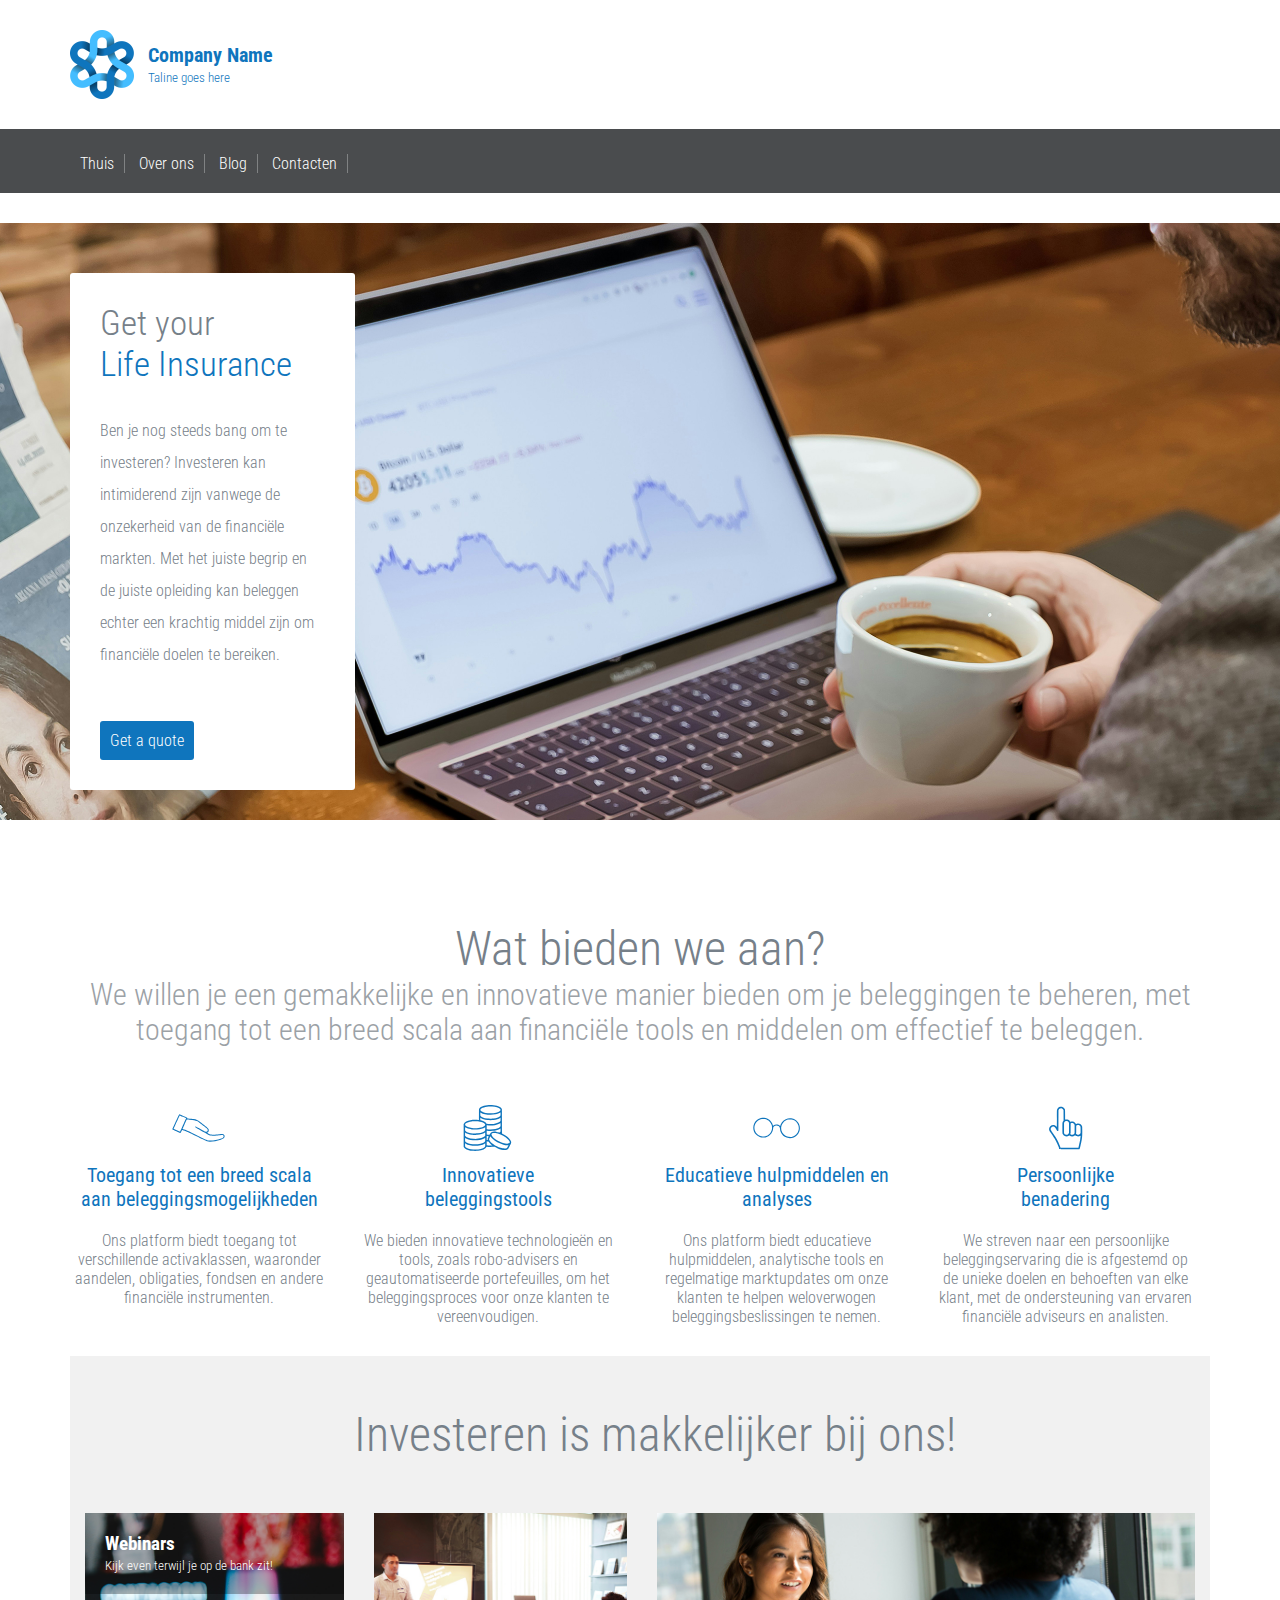
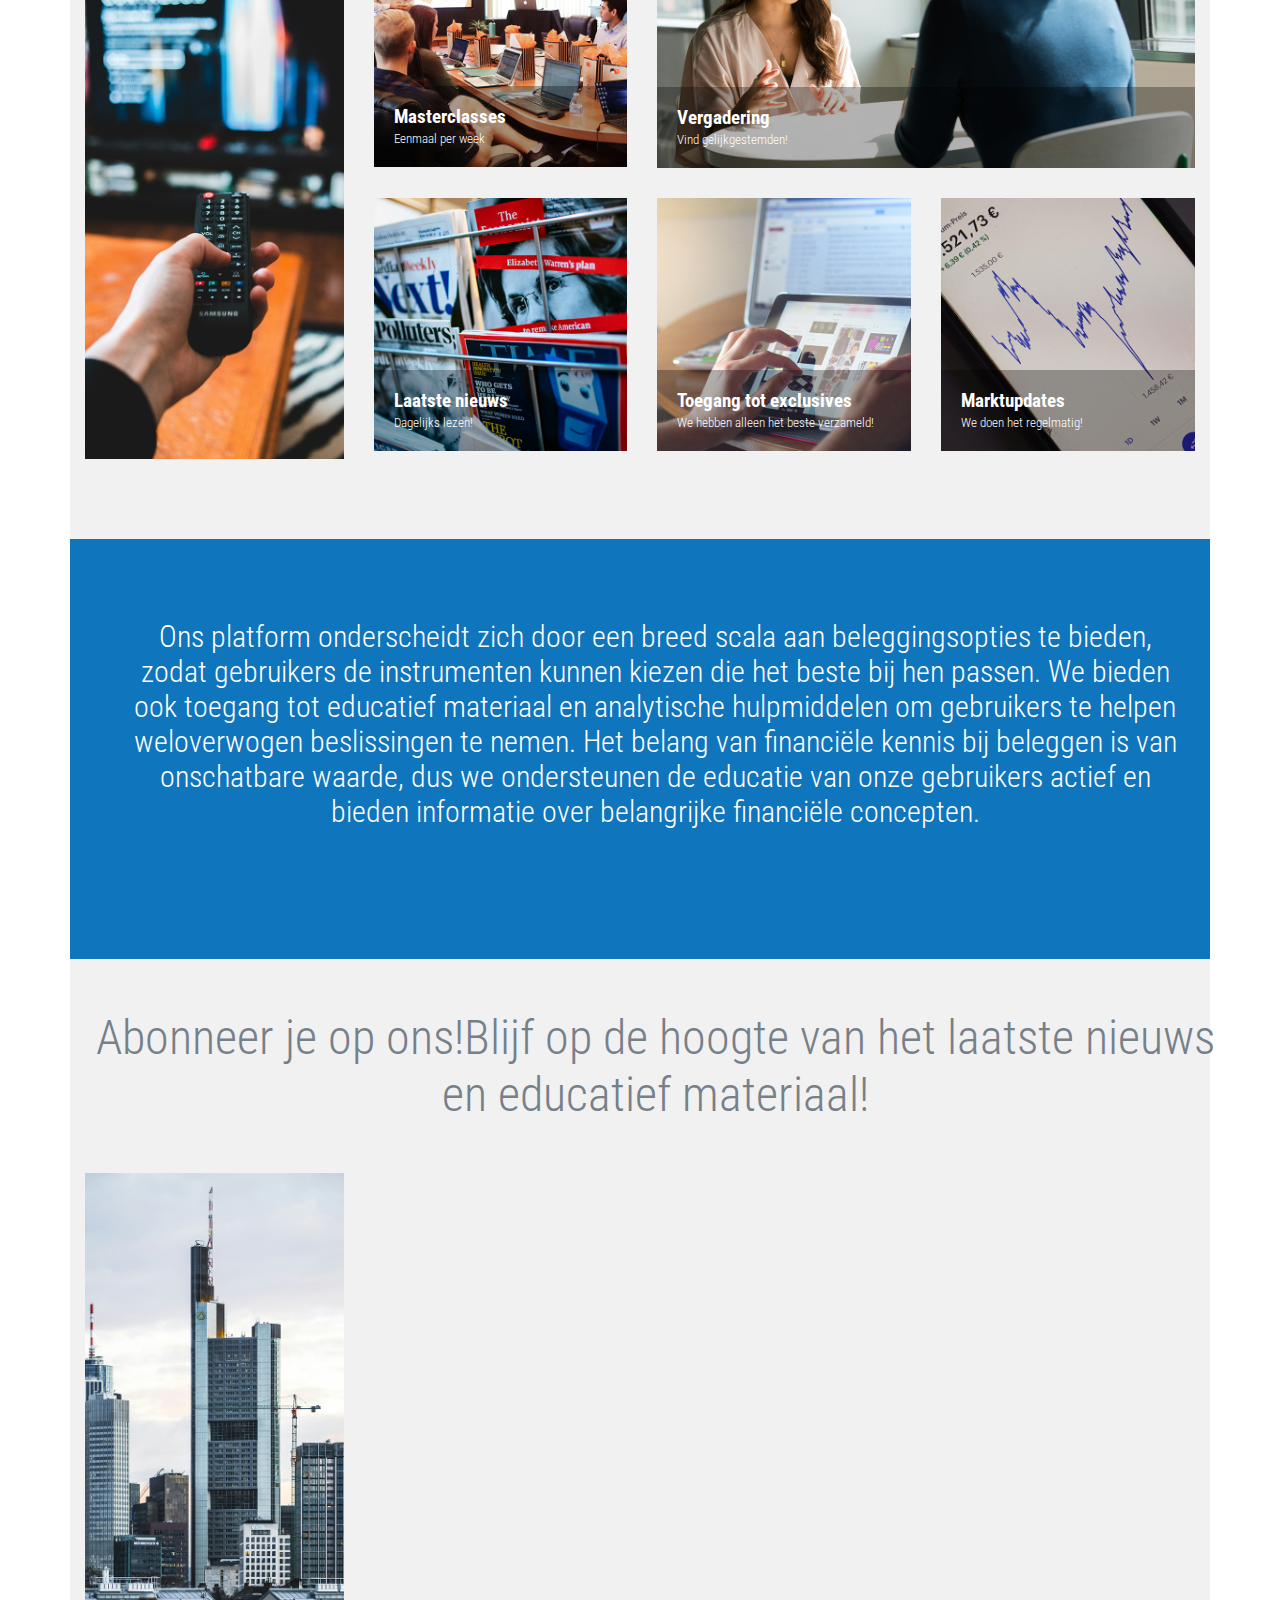
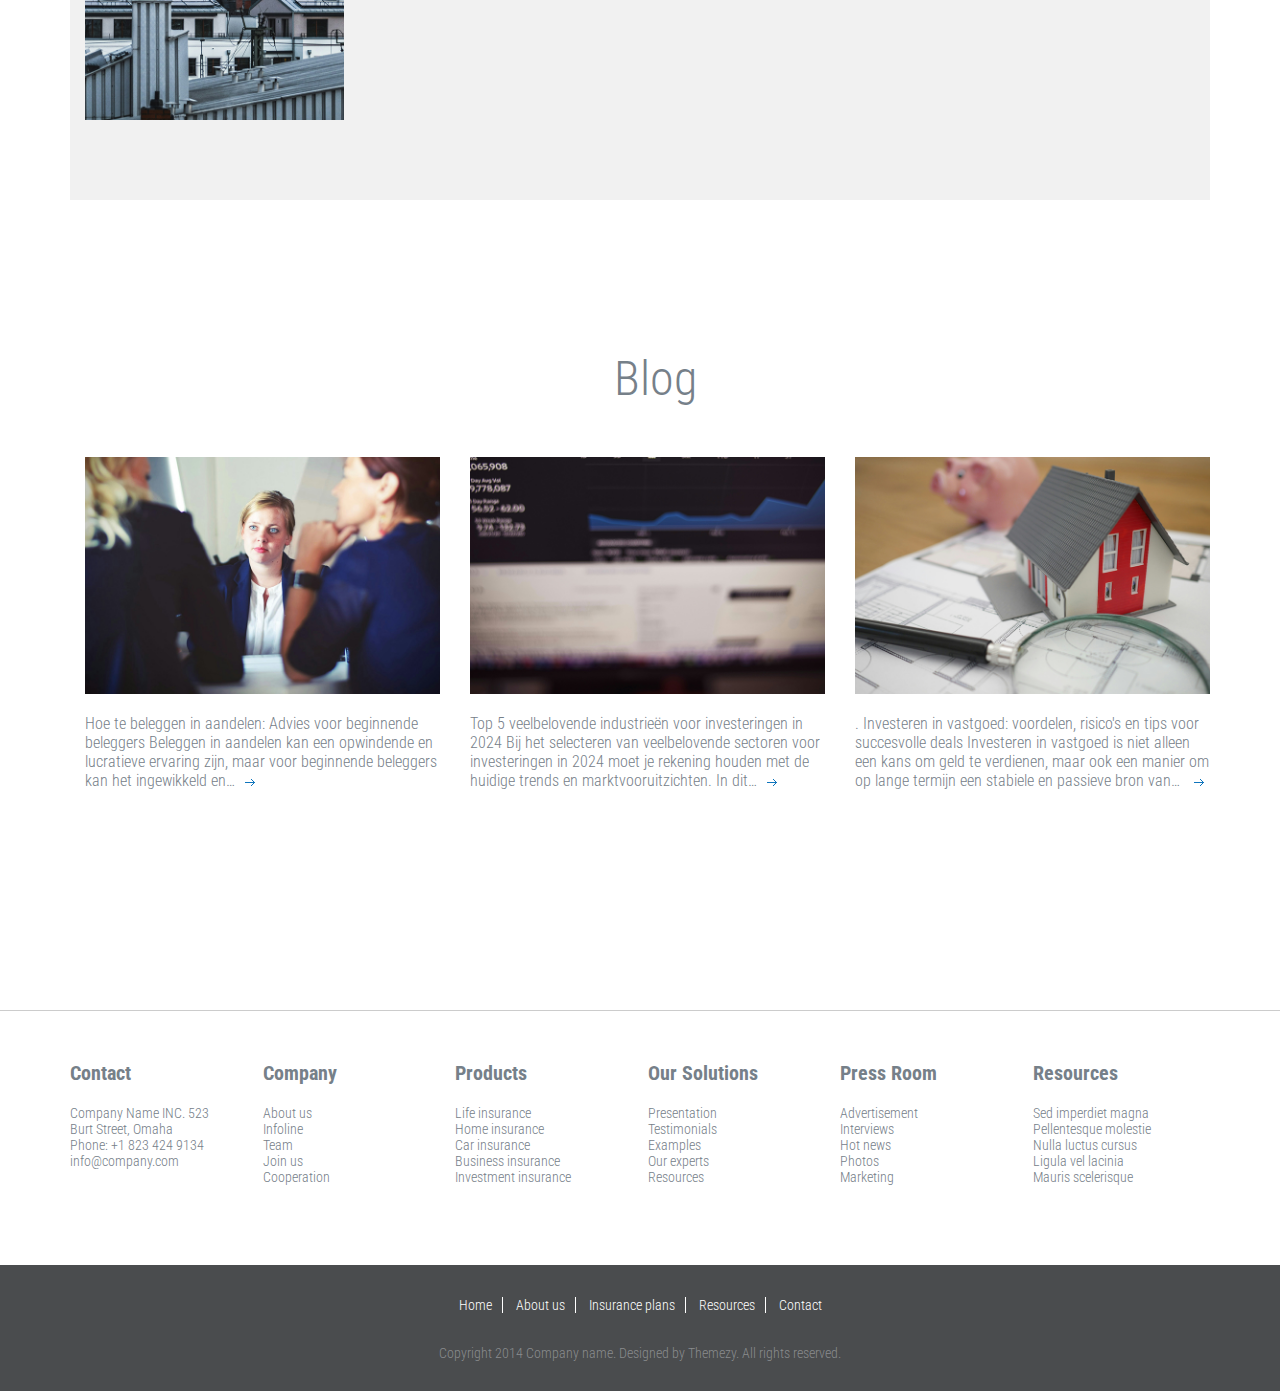
<file: index.html>
<!DOCTYPE html>
<html lang="en">
	<head>
		<meta charset="UTF-8">
		<meta http-equiv="X-UA-Compatible" content="IE=edge">
		<meta name="viewport" content="width=device-width, initial-scale=1.0,maximum-scale=1">
		
		<title>Insurance</title>

		<!-- Loading third party fonts -->
		<link href="http://fonts.googleapis.com/css?family=Roboto+Condensed:300,400,700|" rel="stylesheet" type="text/css">
		<link href="fonts/font-awesome.min.css" rel="stylesheet" type="text/css">
		<link href="fonts/lineo-icon/style.css" rel="stylesheet" type="text/css">

		<!-- Loading main css file -->
		<link rel="stylesheet" href="style.css">
		
		<!--[if lt IE 9]>
		<script src="js/ie-support/html5.js"></script>
		<script src="js/ie-support/respond.js"></script>
		<![endif]-->

	</head>


	<body>
		
		<div id="site-content">
			<header class="site-header">
				<div class="top-header">
					<div class="container">
						<a href="index.html" id="branding">
							<img src="images/logo.png" alt="Company Name" class="logo">
							<div class="logo-text">
								<h1 class="site-title">Company Name</h1>
								<small class="description">Taline goes here</small>
							</div>
						</a> <!-- #branding -->
					
						 <!-- <div class="right-section pull-right">
							<a href="#" class="phone"><img src="images/icon-phone.png" class="icon">+1 823 424 9134</a>
					
							<form action="#" class="search-form">
								<input type="text" placeholder="Search...">
								<button type="submit"><img src="images/icon-search.png" alt=""></button>
							</form>
						</div>
					 </div> .container  -->
				 </div> <!--.top-header   -->

				
				<div class="bottom-header">
					<div class="container">
						<div class="main-navigation">
							<button type="button" class="menu-toggle"><i class="fa fa-bars"></i></button>
							<ul class="menu">
								<li class="menu-item"><a href="index.html">Thuis</a></li>
								<li class="menu-item"><a href="overons.html">Over ons</a></li>
								<li class="menu-item"><a href="blog.html">Blog</a></li>
								<li class="menu-item"><a href="contacten.html">Contacten</a></li>
							</ul> <!-- .menu -->
						</div> <!-- .main-navigation -->


	<!--      соцсети     -->
						<!-- <div class="social-links">
							<a href="#"><i class="fa fa-facebook"></i></a>
							<a href="#"><i class="fa fa-twitter"></i></a>
							<a href="#"><i class="fa fa-google-plus"></i></a>
							<a href="#"><i class="fa fa-pinterest"></i></a>
						</div> -->
						
						<div class="mobile-navigation"></div>
					</div>
				</div>
				
			</header> <!-- .site-header -->

			<div class="hero hero-slider">
				<ul class="slides">
					<li data-bg-image="dummy/1.jpg">
						<div class="container">
							<div class="slide-content">
								<h2 class="slide-title">Get your <strong>Life Insurance</strong></h2>
								<p>Ben je nog steeds bang om te investeren? Investeren kan intimiderend zijn vanwege de onzekerheid van de financiële
								markten. Met het juiste begrip en de juiste opleiding kan beleggen echter een krachtig middel zijn om financiële doelen
								te bereiken.</p>
								<a href="#" class="button">Get a quote</a>
							</div>
						</div>
					</li>
				</ul>
			</div> 
			<main class="main-content">
				<div class="fullwidth-block greet-section">
					<div class="container">
						<h2 class="section-title">Wat bieden we aan?</h2>
						<small class="section-subtitle">We willen je een gemakkelijke en innovatieve manier bieden om je beleggingen te beheren, met toegang tot een breed
						scala aan financiële tools en middelen om effectief te beleggen.</small>

						<div class="row">
							<div class="col-md-3">
								<div class="feature">
									<svg class="icon" width="58" height="62">
										<use href="./images/icons.svg#icon-hand"></use>
									</svg>
									<h3 class="feature-title">Toegang tot een breed scala<br> aan beleggingsmogelijkheden</h3>
									<p>Ons platform biedt toegang tot verschillende activaklassen, waaronder aandelen, obligaties, fondsen en andere financiële
									instrumenten.</p>
								</div>
							</div>
							<div class="col-md-3">
								<div class="feature">
									<svg class="icon" width="58" height="62">
										<use href="./images/icons.svg#icon-many"></use>
									</svg>
		     						<h3 class="feature-title">Innovatieve<br> beleggingstools</h3>
									<p>We bieden innovatieve technologieën en tools, zoals robo-advisers en geautomatiseerde portefeuilles, om
									het beleggingsproces voor onze klanten te vereenvoudigen.</p>
								</div>
							</div>
							<div class="col-md-3">
								<div class="feature">
									<svg class="icon" width="58" height="62">
										<use href="./images/icons.svg#icon-glasses"></use>
									</svg>
									<h3 class="feature-title">Educatieve hulpmiddelen en analyses</h3>
									<p>Ons platform biedt educatieve hulpmiddelen, analytische tools en regelmatige marktupdates om onze klanten te
									helpen weloverwogen beleggingsbeslissingen te nemen.</p>
								</div>
							</div>
							<div class="col-md-3">
								<div class="feature">
									<svg class="icon" width="58" height="62">
										<use href="./images/icons.svg#icon-5"></use>
									</svg>
									<!-- <i class="icon-credit-card-hand"></i> -->
									<h3 class="feature-title">Persoonlijke<br> benadering</h3>
									<p>We streven naar een persoonlijke beleggingservaring die is afgestemd op de unieke doelen en behoeften van elke
									klant, met de ondersteuning van ervaren financiële adviseurs en analisten.</p>
								</div>
							</div>
						</div> <!-- .row -->

				<div class="fullwidth-block" data-bg-color="#f1f1f1">
					<div class="container">
						<h2 class="section-title">Investeren is makkelijker bij ons!</h2>
						<div class="row">
							<div class="col-md-3">
								<div class="offer caption-top">
									<img src="dummy/6.jpg" alt="">
									<div class="caption">
										<h3 class="offer-title">Webinars</h3>
										<small>Kijk even terwijl je op de bank zit!</small>
									</div>
								</div>
							</div>
							<div class="col-md-9">
								<div class="row">
									<div class="col-md-4">
										<div class="offer caption-bottom">
											<img src="dummy/8.jpg" alt="offer 2">
											<div class="caption">
												<h3 class="offer-title">Masterclasses</h3>
												<small>Eenmaal per week</small>	
											</div>
										</div>
									</div>
									<div class="col-md-8">
										<div class="offer caption-bottom">
									<img src="dummy/7.jpg" alt="offer 3">
									<div class="caption">
										<h3 class="offer-title">Vergadering</h3>
										<small>Vind gelijkgestemden!</small>
									</div>
								</div>
									</div>
								</div>
								<div class="row">
									<div class="col-md-4">
										<div class="offer caption-bottom">
											<img src="dummy/9.jpg" alt="">
											<div class="caption">
												<h3 class="offer-title">Laatste nieuws</h3>
												<small>Dagelijks lezen!</small>	
											</div>
										</div>
									</div>
									<div class="col-md-4">
										<div class="offer caption-bottom">
											<img src="dummy/10.jpg" alt="">
											<div class="caption">
												<h3 class="offer-title">Toegang tot exclusives</h3>
												<small>We hebben alleen het beste verzameld!</small>	
											</div>
										</div>
									</div>
									<div class="col-md-4">
										<div class="offer caption-bottom">
											<img src="dummy/11.jpg" alt="">
											<div class="caption">
												<h3 class="offer-title">Marktupdates</h3>
												<small>We doen het regelmatig!</small>	
											</div>
										</div>
									</div>
								</div> <!-- .row -->
							</div> <!-- .col-md-8 -->
						</div> <!-- .row -->

					</div> <!-- .container -->
					</div> <!-- .offer-section -->

						<div class="fullwidth-block" data-bg-color="#0f75bd">
							<div class="container">
								<div class="testimonial-slider">
									<p class="slides">
									<blockquote>Ons platform onderscheidt zich door een breed scala aan beleggingsopties te bieden, zodat
										gebruikers de instrumenten
										kunnen kiezen die het beste bij hen passen. We bieden ook toegang tot educatief materiaal en analytische
										hulpmiddelen om
										gebruikers te helpen weloverwogen beslissingen te nemen. Het belang van financiële kennis bij beleggen
										is van
										onschatbare waarde, dus we ondersteunen de educatie van onze gebruikers actief en bieden informatie over
										belangrijke
										financiële concepten.</blockquote>
									</p>
								</div>
							</div> <!-- .fullwidth-block -->
						</div> <!-- .container -->

						<div class="fullwidth-block" data-bg-color="#f1f1f1">
							<div class="container">
								<h2 class="section-title">Abonneer je op ons!Blijf op de hoogte van het laatste nieuws en educatief materiaal!</h2>
						<div class="row">
							<div class="col-md-3">
								<div class="offer caption-top">
									<img src="dummy/12.jpg" alt="">
								</div>
							</div>
								
									
						</div> <!-- .row -->
							</div>
						</div>
						
						
						<div class="fullwidth-block">
					
					<div class="fullwidth-block">

				<div class="fullwidth-block">
					<div class="container">
						<h2 class="section-title">Blog</h2>
						<div class="row news-list">
							<div class="col-md-4">
								<div class="news">
									<figure><img src="dummy/13.jpg" alt=""></figure>
									<!-- <div class="date"><img src="images/icon-calendar.png" alt="">03/09/2014</div> -->
									<h2 class="entry-title"><a href="#">Hoe te beleggen in aandelen: Advies voor beginnende beleggers
									Beleggen in aandelen kan een opwindende en lucratieve ervaring zijn, maar voor beginnende beleggers kan het ingewikkeld
									en…</a></h2>
								</div>
							</div>
							<div class="col-md-4">
								<div class="news">
									<figure><img src="dummy/14.jpg" alt=""></figure>
									<!-- <div class="date"><img src="images/icon-calendar.png" alt="">03/09/2014</div> -->
									<h2 class="entry-title"><a href="#">Top 5 veelbelovende industrieën voor investeringen in 2024
									Bij het selecteren van veelbelovende sectoren voor investeringen in 2024 moet je rekening houden met de huidige trends
									en marktvooruitzichten. In dit…</a></h2>
								</div>
							</div>
							<div class="col-md-4">
								<div class="news">
									<figure><img src="dummy/15.jpg" alt=""></figure>
									<!-- <div class="date"><img src="images/icon-calendar.png" alt="">03/09/2014</div> -->
									<h2 class="entry-title"><a href="#">. Investeren in vastgoed: voordelen, risico's en tips voor succesvolle deals
									Investeren in vastgoed is niet alleen een kans om geld te verdienen, maar ook een manier om op lange termijn een
									stabiele en passieve bron van…
</a></h2>
								</div>
							</div>
						</div> <!-- .row -->
					</div> <!-- .container -->
				</div> <!-- .latest-news-section -->

				<!-- <div class="fullwidth-block">
					<div class="container">
						<h2 class="section-title">Our partners</h2> -->

						<!-- <div class="partners">
							<a href="#"><img src="dummy/money-logo.png" alt=""></a>
							<a href="#"><img src="dummy/nyt-logo.png" alt=""></a>
							<a href="#"><img src="dummy/forbes-logo.png" alt=""></a>
							<a href="#"><img src="dummy/wsj-logo.png" alt=""></a>
							<a href="#"><img src="dummy/bbs-logo.png" alt=""></a>
						</div> .partners -->
					</div> <!-- .container -->
				</div> <!-- .fullwidth-block -->

				<!-- <div class="fullwidth-block">
					<div class="map"></div>
				</div> -->
			</main>

			<div class="site-footer">
				<div class="widget-area">
					<div class="container">
						<div class="row">
							<div class="col-xs-12 col-sm-4 col-md-2">
								<div class="widget">
									<h3 class="widget-title">Contact</h3>
									<address> Company Name INC. 523 Burt Street, Omaha
									</address>
									<a href="#">Phone: +1 823 424 9134</a>
									<a href="mailto:info@company.com">info@company.com</a>
								</div>
							</div>
							<div class="col-xs-12 col-sm-4 col-md-2">
								<div class="widget">
									<h3 class="widget-title">Company</h3>
									<ul class="no-bullet">
										<li><a href="#">About us</a></li>
										<li><a href="#">Infoline</a></li>
										<li><a href="#">Team</a></li>
										<li><a href="#">Join us</a></li>
										<li><a href="#">Cooperation</a></li>
									</ul>
								</div>
							</div>
							<div class="col-xs-12 col-sm-4 col-md-2">
								<div class="widget">
									<h3 class="widget-title">Products</h3>
									<ul class="no-bullet">
										<li><a href="#">Life insurance</a></li>
										<li><a href="#">Home insurance</a></li>
										<li><a href="#">Car insurance</a></li>
										<li><a href="#">Business insurance</a></li>
										<li><a href="#">Investment insurance</a></li>
									</ul>
								</div>
							</div>
							<div class="col-xs-12 col-sm-4 col-md-2">
								<div class="widget">
									<h3 class="widget-title">Our Solutions</h3>
									<ul class="no-bullet">
										<li><a href="#">Presentation</a></li>
										<li><a href="#">Testimonials</a></li>
										<li><a href="#">Examples</a></li>
										<li><a href="#">Our experts</a></li>
										<li><a href="#">Resources</a></li>
									</ul>
								</div>
							</div>
							<div class="col-xs-12 col-sm-4 col-md-2">
								<div class="widget">
									<h3 class="widget-title">Press Room</h3>
									<ul class="no-bullet">
									<li><a href="#">Advertisement</a></li>
									<li><a href="#">Interviews</a></li>
									<li><a href="#">Hot news</a></li>
									<li><a href="#">Photos</a></li>
									<li><a href="#">Marketing</a></li>
									</ul>
								</div>
							</div>
							<div class="col-xs-12 col-sm-4 col-md-2">
								<div class="widget">
									<h3 class="widget-title">Resources</h3>
									<ul class="no-bullet">
										<li><a href="#">Sed imperdiet magna</a></li>
										<li><a href="#">Pellentesque molestie</a></li>
										<li><a href="#">Nulla luctus cursus</a></li>
										<li><a href="#">Ligula vel lacinia</a></li>
										<li><a href="#">Mauris scelerisque</a></li>
									</ul>
								</div>
							</div>
						</div>
					</div>
				</div>

				<div class="bottom-footer">
					<div class="container">
						<nav class="footer-navigation">
							<a href="#">Home</a>
							<a href="#">About us</a>
							<a href="#">Insurance plans</a>
							<a href="#">Resources</a>
							<a href="#">Contact</a>
						</nav>

						<div class="colophon">Copyright 2014 Company name. Designed by Themezy. All rights reserved.</div>
					</div>
				</div>
			</div>
		</div>

		<script src="js/jquery-1.11.1.min.js"></script>
		<script src="http://maps.google.com/maps/api/js?sensor=false&amp;language=en"></script>
		<script src="js/plugins.js"></script>
		<script src="js/app.js"></script>
		
	</body>

</html>
</file>
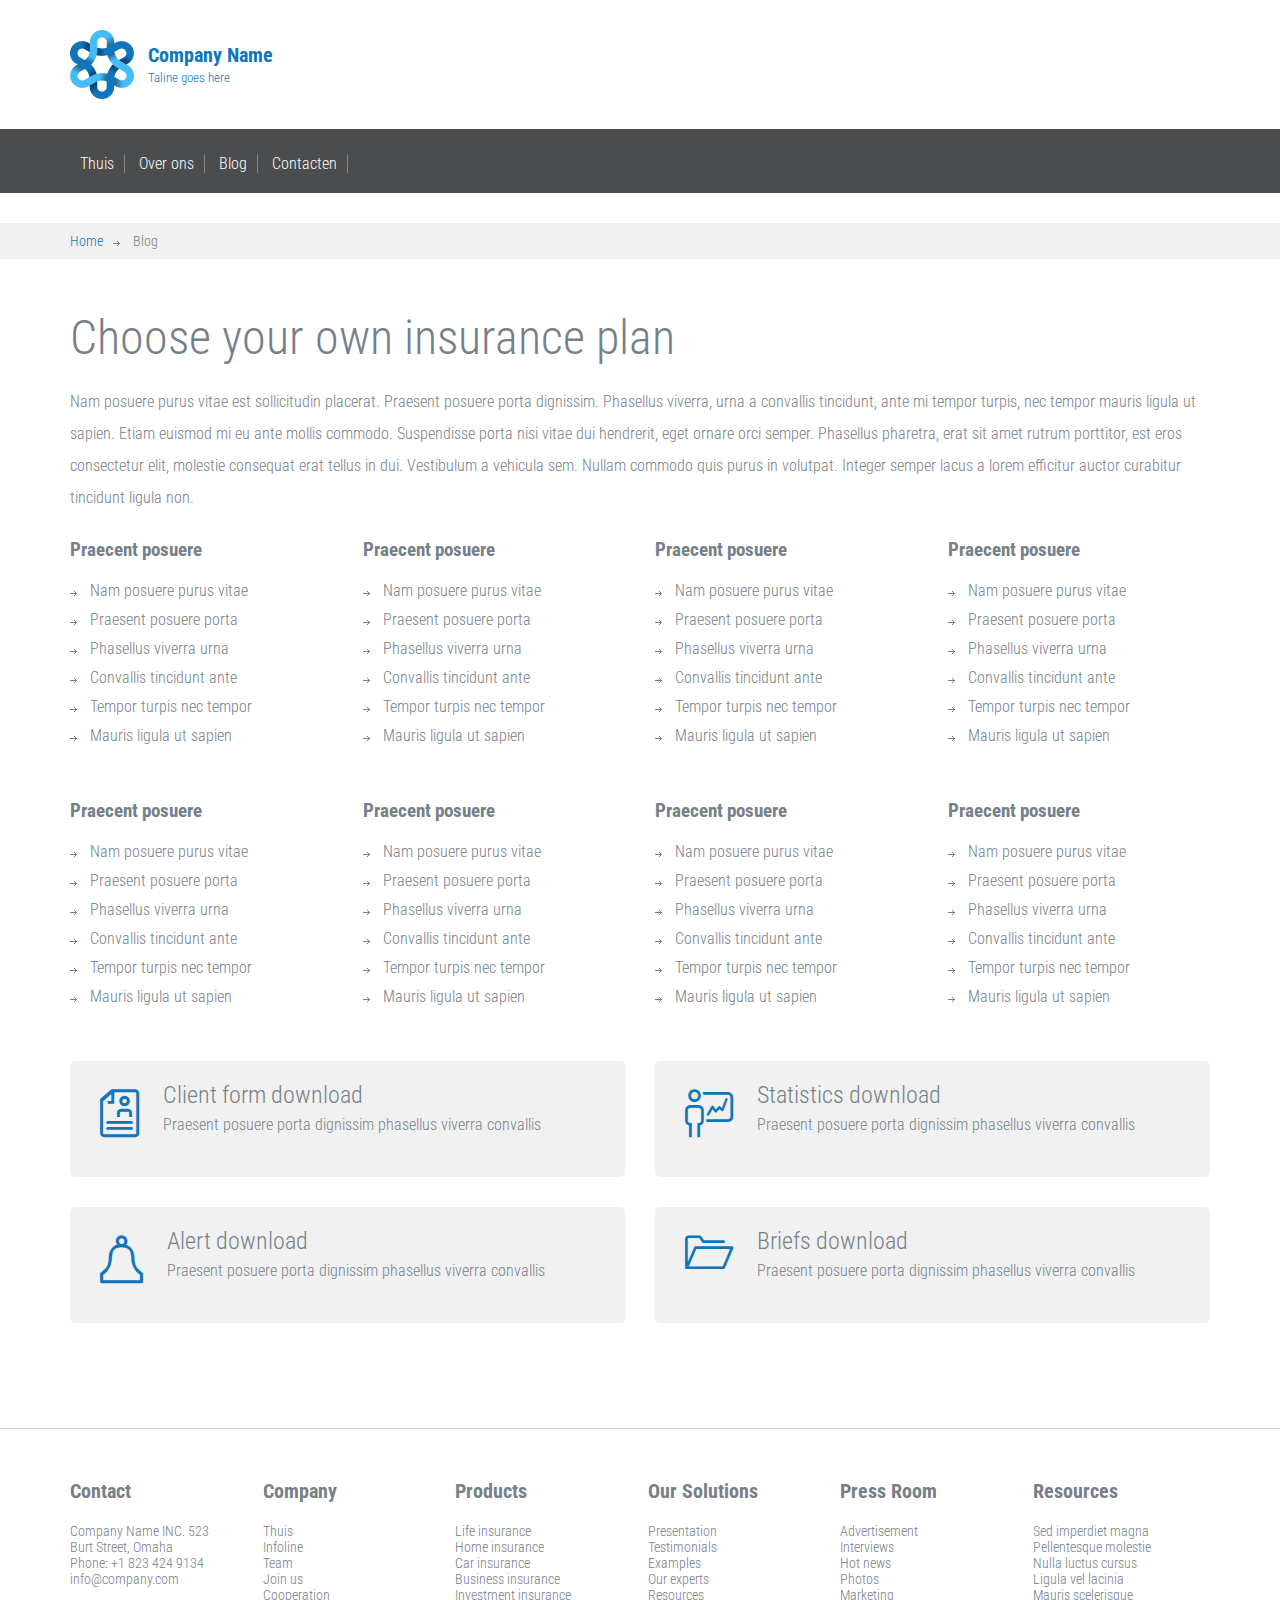
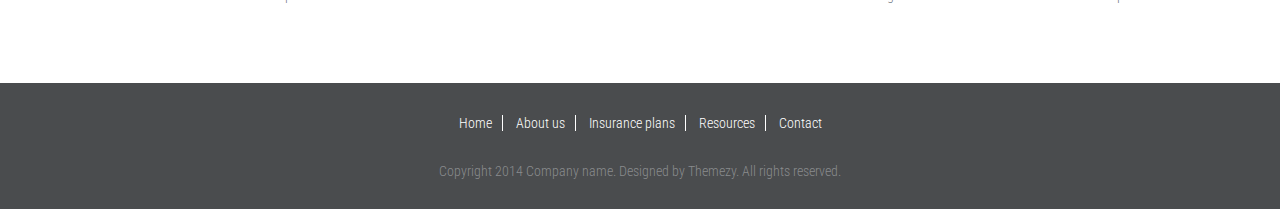
<file: blog.html>
<!DOCTYPE html>
<html lang="en">
	<head>
		<meta charset="UTF-8">
		<meta http-equiv="X-UA-Compatible" content="IE=edge">
		<meta name="viewport" content="width=device-width, initial-scale=1.0,maximum-scale=1">
		
		<title>Insurance | Resource</title>

		<!-- Loading third party fonts -->
		<link href="http://fonts.googleapis.com/css?family=Roboto+Condensed:300,400,700|" rel="stylesheet" type="text/css">
		<link href="fonts/font-awesome.min.css" rel="stylesheet" type="text/css">
		<link href="fonts/lineo-icon/style.css" rel="stylesheet" type="text/css">

		<!-- Loading main css file -->
		<link rel="stylesheet" href="style.css">
		
		<!--[if lt IE 9]>
		<script src="js/ie-support/html5.js"></script>
		<script src="js/ie-support/respond.js"></script>
		<![endif]-->

	</head>


	<body>
		
		<div id="site-content">
		<div id="site-content">
			<header class="site-header">
				<div class="top-header">
					<div class="container">
						<a href="index.html" id="branding">
							<img src="images/logo.png" alt="Company Name" class="logo">
							<div class="logo-text">
								<h1 class="site-title">Company Name</h1>
								<small class="description">Taline goes here</small>
							</div>
						</a> <!-- #branding -->
		
						<!-- <div class="right-section pull-right">
									<a href="#" class="phone"><img src="images/icon-phone.png" class="icon">+1 823 424 9134</a>
							
									<form action="#" class="search-form">
										<input type="text" placeholder="Search...">
										<button type="submit"><img src="images/icon-search.png" alt=""></button>
									</form>
								</div>
							 </div> .container  -->
					</div>
					<!--.top-header   -->
		
		
					<div class="bottom-header">
						<div class="container">
							<div class="main-navigation">
								<button type="button" class="menu-toggle"><i class="fa fa-bars"></i></button>
								<ul class="menu">
									<li class="menu-item"><a href="index.html">Thuis</a></li>
									<li class="menu-item"><a href="overons.html">Over ons</a></li>
									<li class="menu-item"><a href="blog.html">Blog</a></li>
									<li class="menu-item"><a href="contacten.html">Contacten</a></li>
								</ul> <!-- .menu -->
							</div> <!-- .main-navigation -->
		
		
							<!--      соцсети     -->
							<!-- <div class="social-links">
									<a href="#"><i class="fa fa-facebook"></i></a>
									<a href="#"><i class="fa fa-twitter"></i></a>
									<a href="#"><i class="fa fa-google-plus"></i></a>
									<a href="#"><i class="fa fa-pinterest"></i></a>
								</div> -->
		
							<div class="mobile-navigation"></div>
						</div>
					</div>
		
			</header> <!-- .site-header -->
			<main class="main-content">
				<div class="breadcrumbs">
					<div class="container">
						<a href="index.html">Home</a>
						<span>Blog</span>
					</div>
				</div>

				<div class="page">
					<div class="container">
						<h3 class="entry-title">Choose your own insurance plan</h3>
						<p>Nam posuere purus vitae est sollicitudin placerat. Praesent posuere porta dignissim. Phasellus viverra, urna a convallis tincidunt, ante mi tempor turpis, nec tempor mauris ligula ut sapien. Etiam euismod mi eu ante mollis commodo. Suspendisse porta nisi vitae dui hendrerit, eget ornare orci semper. Phasellus pharetra, erat sit amet rutrum porttitor, est eros consectetur elit, molestie consequat erat tellus in dui. Vestibulum a vehicula sem. Nullam commodo quis purus in volutpat. Integer semper lacus a lorem efficitur auctor curabitur tincidunt ligula non.</p>

						<div class="row">
							<div class="col-md-3">
								<h3>Praecent posuere</h3>
								<ul class="arrow-list">
									<li>Nam posuere purus vitae</li>
									<li>Praesent posuere porta</li>
									<li>Phasellus viverra urna</li>
									<li>Convallis tincidunt ante</li>
									<li>Tempor turpis nec tempor</li>
									<li>Mauris ligula ut sapien</li>
								</ul>
							</div>
							<div class="col-md-3">
								<h3>Praecent posuere</h3>
								<ul class="arrow-list">
									<li>Nam posuere purus vitae</li>
									<li>Praesent posuere porta</li>
									<li>Phasellus viverra urna</li>
									<li>Convallis tincidunt ante</li>
									<li>Tempor turpis nec tempor</li>
									<li>Mauris ligula ut sapien</li>
								</ul>
							</div>
							<div class="col-md-3">
								<h3>Praecent posuere</h3>
								<ul class="arrow-list">
									<li>Nam posuere purus vitae</li>
									<li>Praesent posuere porta</li>
									<li>Phasellus viverra urna</li>
									<li>Convallis tincidunt ante</li>
									<li>Tempor turpis nec tempor</li>
									<li>Mauris ligula ut sapien</li>
								</ul>
							</div>
							<div class="col-md-3">
								<h3>Praecent posuere</h3>
								<ul class="arrow-list">
									<li>Nam posuere purus vitae</li>
									<li>Praesent posuere porta</li>
									<li>Phasellus viverra urna</li>
									<li>Convallis tincidunt ante</li>
									<li>Tempor turpis nec tempor</li>
									<li>Mauris ligula ut sapien</li>
								</ul>
							</div>
						</div>

						<div class="row">
							<div class="col-md-3">
								<h3>Praecent posuere</h3>
								<ul class="arrow-list">
									<li>Nam posuere purus vitae</li>
									<li>Praesent posuere porta</li>
									<li>Phasellus viverra urna</li>
									<li>Convallis tincidunt ante</li>
									<li>Tempor turpis nec tempor</li>
									<li>Mauris ligula ut sapien</li>
								</ul>
							</div>
							<div class="col-md-3">
								<h3>Praecent posuere</h3>
								<ul class="arrow-list">
									<li>Nam posuere purus vitae</li>
									<li>Praesent posuere porta</li>
									<li>Phasellus viverra urna</li>
									<li>Convallis tincidunt ante</li>
									<li>Tempor turpis nec tempor</li>
									<li>Mauris ligula ut sapien</li>
								</ul>
							</div>
							<div class="col-md-3">
								<h3>Praecent posuere</h3>
								<ul class="arrow-list">
									<li>Nam posuere purus vitae</li>
									<li>Praesent posuere porta</li>
									<li>Phasellus viverra urna</li>
									<li>Convallis tincidunt ante</li>
									<li>Tempor turpis nec tempor</li>
									<li>Mauris ligula ut sapien</li>
								</ul>
							</div>
							<div class="col-md-3">
								<h3>Praecent posuere</h3>
								<ul class="arrow-list">
									<li>Nam posuere purus vitae</li>
									<li>Praesent posuere porta</li>
									<li>Phasellus viverra urna</li>
									<li>Convallis tincidunt ante</li>
									<li>Tempor turpis nec tempor</li>
									<li>Mauris ligula ut sapien</li>
								</ul>
							</div>
						</div> <!-- .row -->

						<div class="row">
							<div class="col-md-6">
								<div class="boxed-feature">
									<i class="icon-document-person"></i>
									<div class="feature-desc">
										<h2 class="feature-title">Client form download</h2>
										<p>Praesent posuere porta dignissim phasellus viverra convallis</p>
									</div>
								</div>

								<div class="boxed-feature">
									<i class="icon-bell-2"></i>
									<div class="feature-desc">
										<h2 class="feature-title">Alert download</h2>
										<p>Praesent posuere porta dignissim phasellus viverra convallis</p>
									</div>
								</div>
							</div>
							<div class="col-md-6">
								<div class="boxed-feature">
									<i class="icon-man-chart"></i>
									<div class="feature-desc">
										<h2 class="feature-title">Statistics download</h2>
										<p>Praesent posuere porta dignissim phasellus viverra convallis</p>
									</div>
								</div>

								<div class="boxed-feature">
									<i class="icon-folder"></i>
									<div class="feature-desc">
										<h2 class="feature-title">Briefs download</h2>
										<p>Praesent posuere porta dignissim phasellus viverra convallis</p>
									</div>
								</div>
							</div>
						</div>
					</div>
				</div> <!-- .page -->
			</main>

			<div class="site-footer">
				<div class="widget-area">
					<div class="container">
						<div class="row">
							<div class="col-xs-12 col-sm-4 col-md-2">
								<div class="widget">
									<h3 class="widget-title">Contact</h3>
									<address> Company Name INC. 523 Burt Street, Omaha
									</address>
									<a href="#">Phone: +1 823 424 9134</a>
									<a href="mailto:info@company.com">info@company.com</a>
								</div>
							</div>
							<div class="col-xs-12 col-sm-4 col-md-2">
								<div class="widget">
									<h3 class="widget-title">Company</h3>
									<ul class="no-bullet">
										<li><a href="#">Thuis</a></li>
										<li><a href="#">Infoline</a></li>
										<li><a href="#">Team</a></li>
										<li><a href="#">Join us</a></li>
										<li><a href="#">Cooperation</a></li>
									</ul>
								</div>
							</div>
							<div class="col-xs-12 col-sm-4 col-md-2">
								<div class="widget">
									<h3 class="widget-title">Products</h3>
									<ul class="no-bullet">
										<li><a href="#">Life insurance</a></li>
										<li><a href="#">Home insurance</a></li>
										<li><a href="#">Car insurance</a></li>
										<li><a href="#">Business insurance</a></li>
										<li><a href="#">Investment insurance</a></li>
									</ul>
								</div>
							</div>
							<div class="col-xs-12 col-sm-4 col-md-2">
								<div class="widget">
									<h3 class="widget-title">Our Solutions</h3>
									<ul class="no-bullet">
										<li><a href="#">Presentation</a></li>
										<li><a href="#">Testimonials</a></li>
										<li><a href="#">Examples</a></li>
										<li><a href="#">Our experts</a></li>
										<li><a href="#">Resources</a></li>
									</ul>
								</div>
							</div>
							<div class="col-xs-12 col-sm-4 col-md-2">
								<div class="widget">
									<h3 class="widget-title">Press Room</h3>
									<ul class="no-bullet">
									<li><a href="#">Advertisement</a></li>
									<li><a href="#">Interviews</a></li>
									<li><a href="#">Hot news</a></li>
									<li><a href="#">Photos</a></li>
									<li><a href="#">Marketing</a></li>
									</ul>
								</div>
							</div>
							<div class="col-xs-12 col-sm-4 col-md-2">
								<div class="widget">
									<h3 class="widget-title">Resources</h3>
									<ul class="no-bullet">
										<li><a href="#">Sed imperdiet magna</a></li>
										<li><a href="#">Pellentesque molestie</a></li>
										<li><a href="#">Nulla luctus cursus</a></li>
										<li><a href="#">Ligula vel lacinia</a></li>
										<li><a href="#">Mauris scelerisque</a></li>
									</ul>
								</div>
							</div>
						</div>
					</div>
				</div>

				<div class="bottom-footer">
					<div class="container">
						<nav class="footer-navigation">
							<a href="#">Home</a>
							<a href="#">About us</a>
							<a href="#">Insurance plans</a>
							<a href="#">Resources</a>
							<a href="#">Contact</a>
						</nav>

						<div class="colophon">Copyright 2014 Company name. Designed by Themezy. All rights reserved.</div>
					</div>
				</div>
			</div>
		</div>

		<script src="js/jquery-1.11.1.min.js"></script>
		<script src="js/plugins.js"></script>
		<script src="js/app.js"></script>
		
	</body>

</html>
</file>
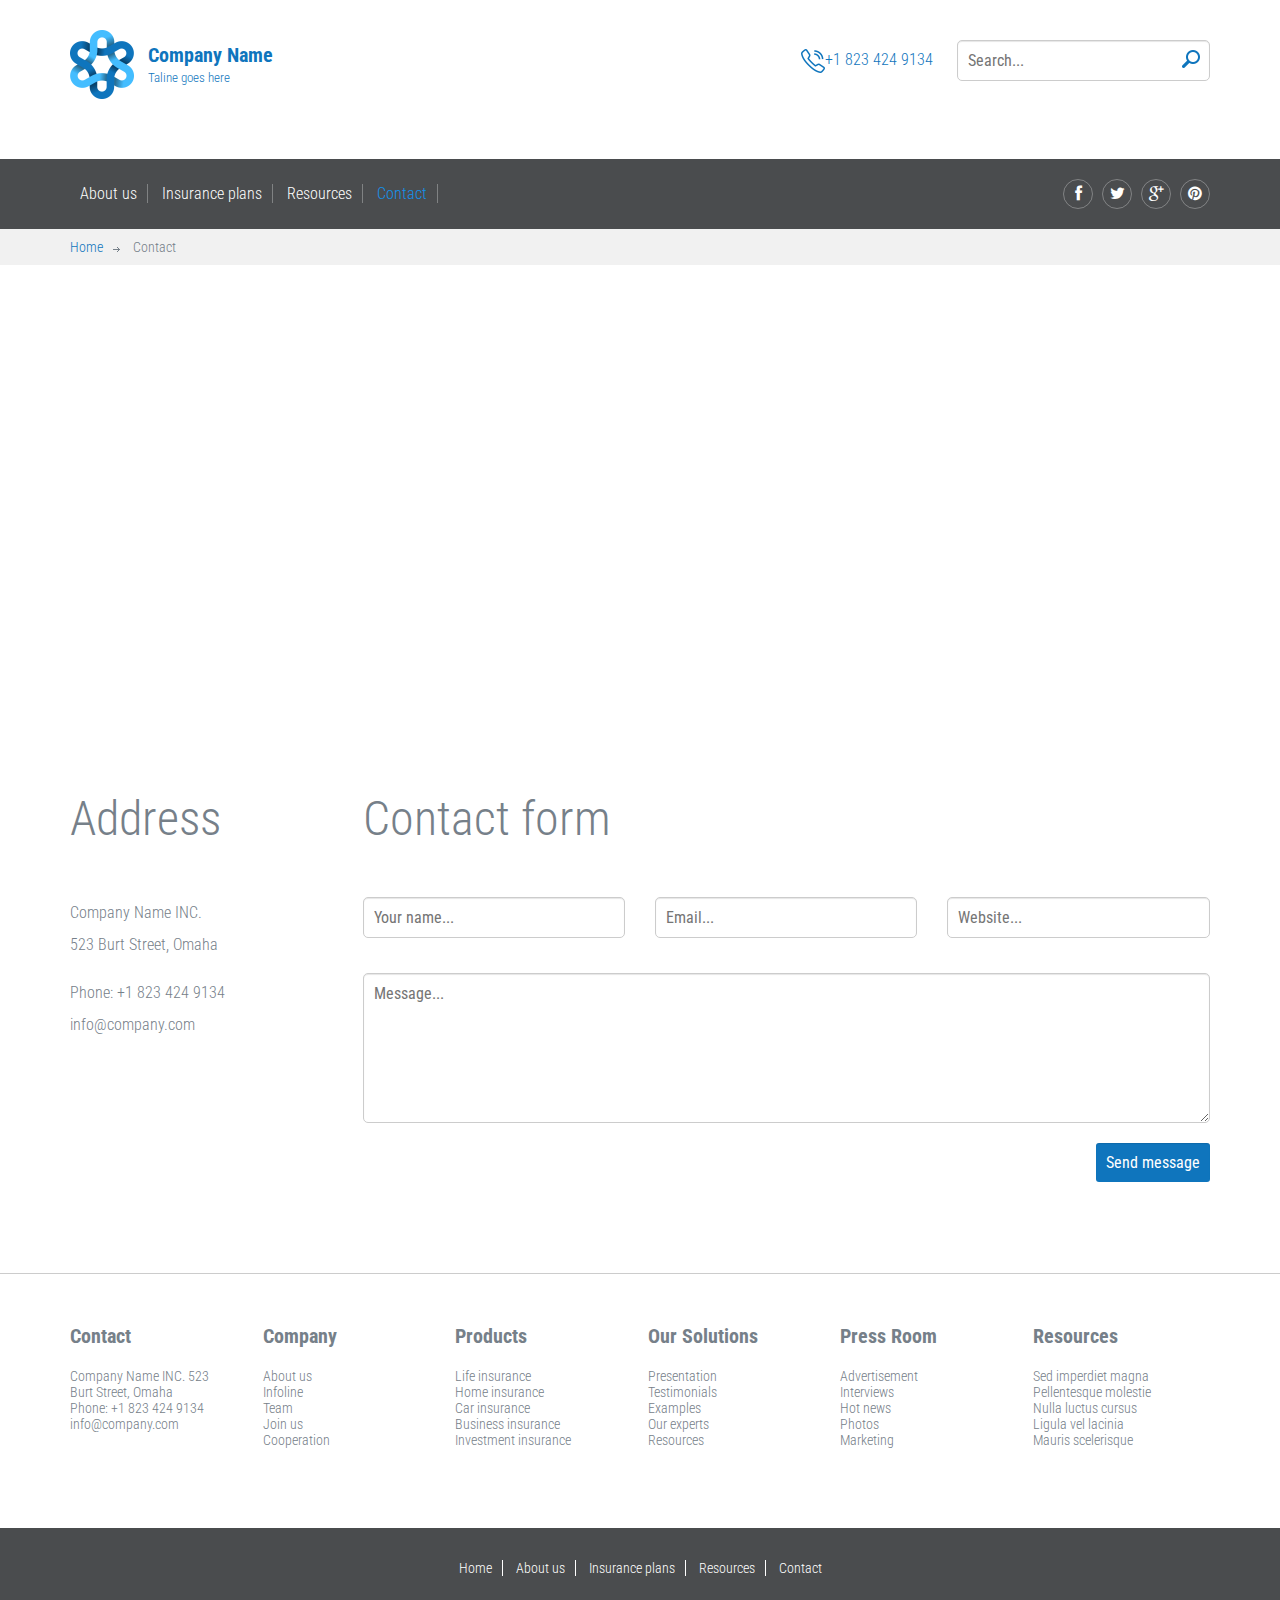
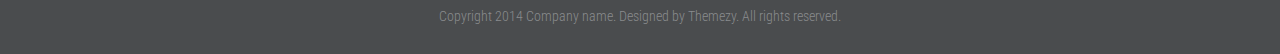
<file: contact.html>
<!DOCTYPE html>
<html lang="en">
	<head>
		<meta charset="UTF-8">
		<meta http-equiv="X-UA-Compatible" content="IE=edge">
		<meta name="viewport" content="width=device-width, initial-scale=1.0,maximum-scale=1">
		
		<title>Insurance | Contact</title>

		<!-- Loading third party fonts -->
		<link href="http://fonts.googleapis.com/css?family=Roboto+Condensed:300,400,700|" rel="stylesheet" type="text/css">
		<link href="fonts/font-awesome.min.css" rel="stylesheet" type="text/css">
		<link href="fonts/lineo-icon/style.css" rel="stylesheet" type="text/css">

		<!-- Loading main css file -->
		<link rel="stylesheet" href="style.css">
		
		<!--[if lt IE 9]>
		<script src="js/ie-support/html5.js"></script>
		<script src="js/ie-support/respond.js"></script>
		<![endif]-->

	</head>


	<body>
		
		<div id="site-content">
			<header class="site-header">
				<div class="top-header">
					<div class="container">
						<a href="index.html" id="branding">
							<img src="images/logo.png" alt="Company Name" class="logo">
							<div class="logo-text">
								<h1 class="site-title">Company Name</h1>
								<small class="description">Taline goes here</small>
							</div>
						</a> <!-- #branding -->
					
						<div class="right-section pull-right">
							<a href="#" class="phone"><img src="images/icon-phone.png" class="icon">+1 823 424 9134</a>
					
							<form action="#" class="search-form">
								<input type="text" placeholder="Search...">
								<button type="submit"><img src="images/icon-search.png" alt=""></button>
							</form>
						</div>
					</div> <!-- .container -->
				</div> <!-- .top-header -->

				
				<div class="bottom-header">
					<div class="container">
						<div class="main-navigation">
							<button type="button" class="menu-toggle"><i class="fa fa-bars"></i></button>
							<ul class="menu">
								<li class="menu-item"><a href="about.html">About us</a></li>
								<li class="menu-item"><a href="insurance.html">Insurance plans</a></li>
								<li class="menu-item"><a href="resource.html">Resources</a></li>
								<li class="menu-item current-menu-item"><a href="contact.html">Contact</a></li>
							</ul> <!-- .menu -->
						</div> <!-- .main-navigation -->
						
						<div class="social-links">
							<a href="#"><i class="fa fa-facebook"></i></a>
							<a href="#"><i class="fa fa-twitter"></i></a>
							<a href="#"><i class="fa fa-google-plus"></i></a>
							<a href="#"><i class="fa fa-pinterest"></i></a>
						</div>
						
						<div class="mobile-navigation"></div>
					</div>
				</div>
				
			</header> <!-- .site-header -->

			<main class="main-content">
				<div class="breadcrumbs">
					<div class="container">
						<a href="index.html">Home</a>
						<span>Contact</span>
					</div>
				</div>

				<div class="page">
					<div class="container">
						<div class="map"></div>

						<div class="row">
							<div class="col-md-3">
								<h2 class="section-title text-left">Address</h2>

								<div class="contact-detail">
									<address>
										<p>Company Name INC. <br>
											523 Burt Street, Omaha</p>

										<p>Phone: +1 823 424 9134
											info@company.com</p>
									</address>
								</div>
							</div>
							<div class="col-md-9">
								<h2 class="section-title text-left">Contact form</h2>
								<form action="#" class="contact-form">
									<div class="row">
										<div class="col-md-4"><input type="text" placeholder="Your name..."></div>
										<div class="col-md-4"><input type="text" placeholder="Email..."></div>
										<div class="col-md-4"><input type="text" placeholder="Website..."></div>
									</div>

									<textarea  placeholder="Message..."></textarea>

									<p class="text-right">
										<input type="submit" value="Send message">
									</p>
								</form>


							</div>
						</div>
					</div>
				</div> <!-- .page -->
			</main>

			<div class="site-footer">
				<div class="widget-area">
					<div class="container">
						<div class="row">
							<div class="col-xs-12 col-sm-4 col-md-2">
								<div class="widget">
									<h3 class="widget-title">Contact</h3>
									<address> Company Name INC. 523 Burt Street, Omaha
									</address>
									<a href="#">Phone: +1 823 424 9134</a>
									<a href="mailto:info@company.com">info@company.com</a>
								</div>
							</div>
							<div class="col-xs-12 col-sm-4 col-md-2">
								<div class="widget">
									<h3 class="widget-title">Company</h3>
									<ul class="no-bullet">
										<li><a href="#">About us</a></li>
										<li><a href="#">Infoline</a></li>
										<li><a href="#">Team</a></li>
										<li><a href="#">Join us</a></li>
										<li><a href="#">Cooperation</a></li>
									</ul>
								</div>
							</div>
							<div class="col-xs-12 col-sm-4 col-md-2">
								<div class="widget">
									<h3 class="widget-title">Products</h3>
									<ul class="no-bullet">
										<li><a href="#">Life insurance</a></li>
										<li><a href="#">Home insurance</a></li>
										<li><a href="#">Car insurance</a></li>
										<li><a href="#">Business insurance</a></li>
										<li><a href="#">Investment insurance</a></li>
									</ul>
								</div>
							</div>
							<div class="col-xs-12 col-sm-4 col-md-2">
								<div class="widget">
									<h3 class="widget-title">Our Solutions</h3>
									<ul class="no-bullet">
										<li><a href="#">Presentation</a></li>
										<li><a href="#">Testimonials</a></li>
										<li><a href="#">Examples</a></li>
										<li><a href="#">Our experts</a></li>
										<li><a href="#">Resources</a></li>
									</ul>
								</div>
							</div>
							<div class="col-xs-12 col-sm-4 col-md-2">
								<div class="widget">
									<h3 class="widget-title">Press Room</h3>
									<ul class="no-bullet">
									<li><a href="#">Advertisement</a></li>
									<li><a href="#">Interviews</a></li>
									<li><a href="#">Hot news</a></li>
									<li><a href="#">Photos</a></li>
									<li><a href="#">Marketing</a></li>
									</ul>
								</div>
							</div>
							<div class="col-xs-12 col-sm-4 col-md-2">
								<div class="widget">
									<h3 class="widget-title">Resources</h3>
									<ul class="no-bullet">
										<li><a href="#">Sed imperdiet magna</a></li>
										<li><a href="#">Pellentesque molestie</a></li>
										<li><a href="#">Nulla luctus cursus</a></li>
										<li><a href="#">Ligula vel lacinia</a></li>
										<li><a href="#">Mauris scelerisque</a></li>
									</ul>
								</div>
							</div>
						</div>
					</div>
				</div>

				<div class="bottom-footer">
					<div class="container">
						<nav class="footer-navigation">
							<a href="#">Home</a>
							<a href="#">About us</a>
							<a href="#">Insurance plans</a>
							<a href="#">Resources</a>
							<a href="#">Contact</a>
						</nav>

						<div class="colophon">Copyright 2014 Company name. Designed by Themezy. All rights reserved.</div>
					</div>
				</div>
			</div>
		</div>

		<script src="js/jquery-1.11.1.min.js"></script>
		<script src="http://maps.google.com/maps/api/js?sensor=false&amp;language=en"></script>
		<script src="js/plugins.js"></script>
		<script src="js/app.js"></script>
		
	</body>

</html>
</file>
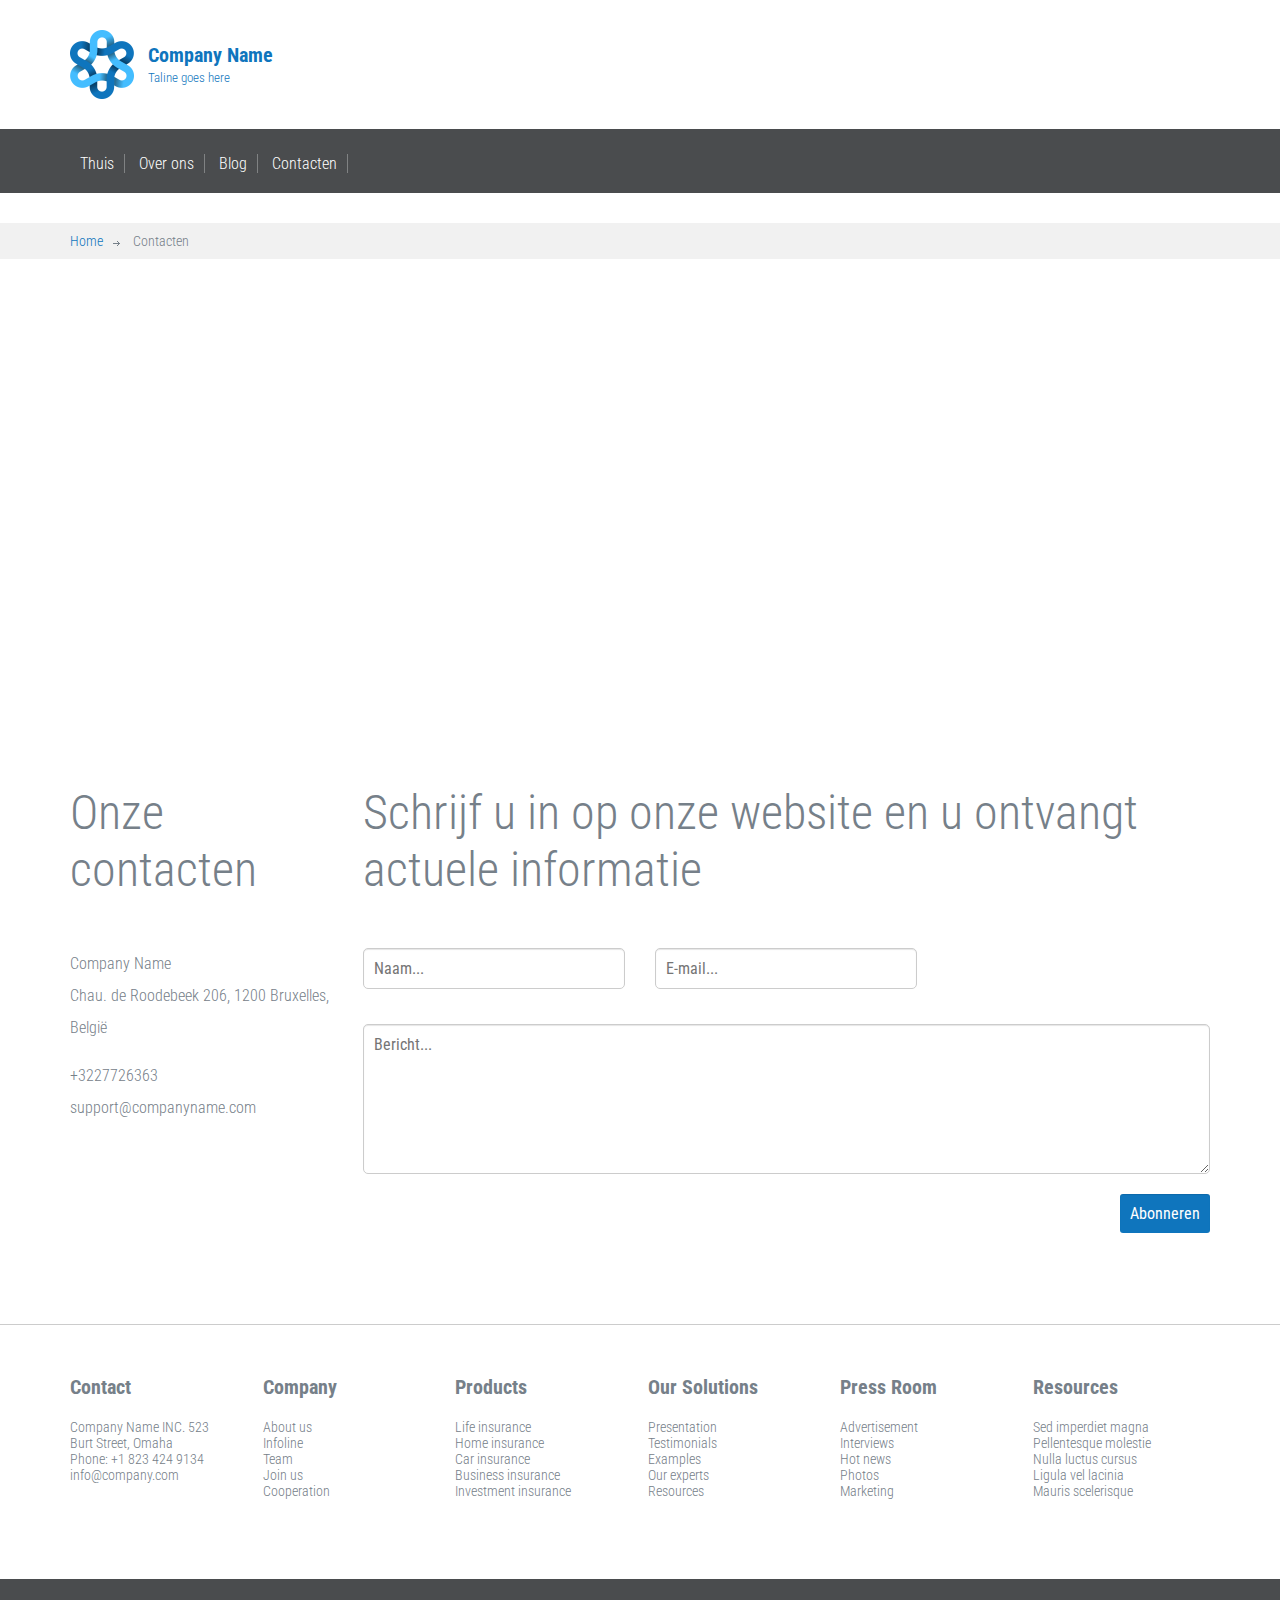
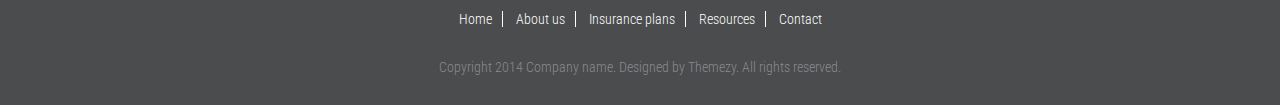
<file: contacten.html>
<!DOCTYPE html>
<html lang="en">
	<head>
		<meta charset="UTF-8">
		<meta http-equiv="X-UA-Compatible" content="IE=edge">
		<meta name="viewport" content="width=device-width, initial-scale=1.0,maximum-scale=1">
		
		<title>Insurance | Contact</title>

		<!-- Loading third party fonts -->
		<link href="http://fonts.googleapis.com/css?family=Roboto+Condensed:300,400,700|" rel="stylesheet" type="text/css">
		<link href="fonts/font-awesome.min.css" rel="stylesheet" type="text/css">
		<link href="fonts/lineo-icon/style.css" rel="stylesheet" type="text/css">

		<!-- Loading main css file -->
		<link rel="stylesheet" href="style.css">
		
		<!--[if lt IE 9]>
		<script src="js/ie-support/html5.js"></script>
		<script src="js/ie-support/respond.js"></script>
		<![endif]-->

	</head>


	<body>
		
		<div id="site-content">
			<div id="site-content">
				<header class="site-header">
					<div class="top-header">
						<div class="container">
							<a href="index.html" id="branding">
								<img src="images/logo.png" alt="Company Name" class="logo">
								<div class="logo-text">
									<h1 class="site-title">Company Name</h1>
									<small class="description">Taline goes here</small>
								</div>
							</a> <!-- #branding -->
			
							<!-- <div class="right-section pull-right">
										<a href="#" class="phone"><img src="images/icon-phone.png" class="icon">+1 823 424 9134</a>
								
										<form action="#" class="search-form">
											<input type="text" placeholder="Search...">
											<button type="submit"><img src="images/icon-search.png" alt=""></button>
										</form>
									</div>
								 </div> .container  -->
						</div>
						<!--.top-header   -->
			
			
						<div class="bottom-header">
							<div class="container">
								<div class="main-navigation">
									<button type="button" class="menu-toggle"><i class="fa fa-bars"></i></button>
									<ul class="menu">
										<li class="menu-item"><a href="index.html">Thuis</a></li>
										<li class="menu-item"><a href="overons.html">Over ons</a></li>
										<li class="menu-item"><a href="blog.html">Blog</a></li>
										<li class="menu-item"><a href="contacten.html">Contacten</a></li>
									</ul> <!-- .menu -->
								</div> <!-- .main-navigation -->
			
			
								<!--      соцсети     -->
								<!-- <div class="social-links">
										<a href="#"><i class="fa fa-facebook"></i></a>
										<a href="#"><i class="fa fa-twitter"></i></a>
										<a href="#"><i class="fa fa-google-plus"></i></a>
										<a href="#"><i class="fa fa-pinterest"></i></a>
									</div> -->
			
								<div class="mobile-navigation"></div>
							</div>
						</div>
			
				</header> <!-- .site-header -->
			<main class="main-content">
				<div class="breadcrumbs">
					<div class="container">
						<a href="index.html">Home</a>
						<span>Contacten</span>
					</div>
				</div>

				<div class="page">
					<div class="container">
						<div class="map"></div>

						<div class="row">
							<div class="col-md-3">
								<h2 class="section-title text-left">Onze contacten</h2>

								<div class="contact-detail">
									<address>
										<p>Company Name <br>
										Chau. de Roodebeek 206, 1200 Bruxelles, België</p>

										<p> +3227726363
											support@сompanyname.com</p>
									</address>
								</div>
							</div>
							<div class="col-md-9">
								<h2 class="section-title text-left">Schrijf u in op onze website en u ontvangt actuele informatie</h2>
								<form action="#" class="contact-form">
									<div class="row">
										<div class="col-md-4"><input type="text" placeholder="Naam..."></div>
										<div class="col-md-4"><input type="text" placeholder="E-mail..."></div>
										<!-- <div class="col-md-4"><input type="text" placeholder="Website..."></div> -->
									</div>

									<textarea  placeholder="Bericht..."></textarea>

									<p class="text-right">
										<input type="submit" value="Abonneren">
									</p>
								</form>


							</div>
						</div>
					</div>
				</div> <!-- .page -->
			</main>

			<div class="site-footer">
				<div class="widget-area">
					<div class="container">
						<div class="row">
							<div class="col-xs-12 col-sm-4 col-md-2">
								<div class="widget">
									<h3 class="widget-title">Contact</h3>
									<address> Company Name INC. 523 Burt Street, Omaha
									</address>
									<a href="#">Phone: +1 823 424 9134</a>
									<a href="mailto:info@company.com">info@company.com</a>
								</div>
							</div>
							<div class="col-xs-12 col-sm-4 col-md-2">
								<div class="widget">
									<h3 class="widget-title">Company</h3>
									<ul class="no-bullet">
										<li><a href="#">About us</a></li>
										<li><a href="#">Infoline</a></li>
										<li><a href="#">Team</a></li>
										<li><a href="#">Join us</a></li>
										<li><a href="#">Cooperation</a></li>
									</ul>
								</div>
							</div>
							<div class="col-xs-12 col-sm-4 col-md-2">
								<div class="widget">
									<h3 class="widget-title">Products</h3>
									<ul class="no-bullet">
										<li><a href="#">Life insurance</a></li>
										<li><a href="#">Home insurance</a></li>
										<li><a href="#">Car insurance</a></li>
										<li><a href="#">Business insurance</a></li>
										<li><a href="#">Investment insurance</a></li>
									</ul>
								</div>
							</div>
							<div class="col-xs-12 col-sm-4 col-md-2">
								<div class="widget">
									<h3 class="widget-title">Our Solutions</h3>
									<ul class="no-bullet">
										<li><a href="#">Presentation</a></li>
										<li><a href="#">Testimonials</a></li>
										<li><a href="#">Examples</a></li>
										<li><a href="#">Our experts</a></li>
										<li><a href="#">Resources</a></li>
									</ul>
								</div>
							</div>
							<div class="col-xs-12 col-sm-4 col-md-2">
								<div class="widget">
									<h3 class="widget-title">Press Room</h3>
									<ul class="no-bullet">
									<li><a href="#">Advertisement</a></li>
									<li><a href="#">Interviews</a></li>
									<li><a href="#">Hot news</a></li>
									<li><a href="#">Photos</a></li>
									<li><a href="#">Marketing</a></li>
									</ul>
								</div>
							</div>
							<div class="col-xs-12 col-sm-4 col-md-2">
								<div class="widget">
									<h3 class="widget-title">Resources</h3>
									<ul class="no-bullet">
										<li><a href="#">Sed imperdiet magna</a></li>
										<li><a href="#">Pellentesque molestie</a></li>
										<li><a href="#">Nulla luctus cursus</a></li>
										<li><a href="#">Ligula vel lacinia</a></li>
										<li><a href="#">Mauris scelerisque</a></li>
									</ul>
								</div>
							</div>
						</div>
					</div>
				</div>

				<div class="bottom-footer">
					<div class="container">
						<nav class="footer-navigation">
							<a href="#">Home</a>
							<a href="#">About us</a>
							<a href="#">Insurance plans</a>
							<a href="#">Resources</a>
							<a href="#">Contact</a>
						</nav>

						<div class="colophon">Copyright 2014 Company name. Designed by Themezy. All rights reserved.</div>
					</div>
				</div>
			</div>
		</div>

		<script src="js/jquery-1.11.1.min.js"></script>
		<script src="http://maps.google.com/maps/api/js?sensor=false&amp;language=en"></script>
		<script src="js/plugins.js"></script>
		<script src="js/app.js"></script>
		
	</body>

</html>
</file>
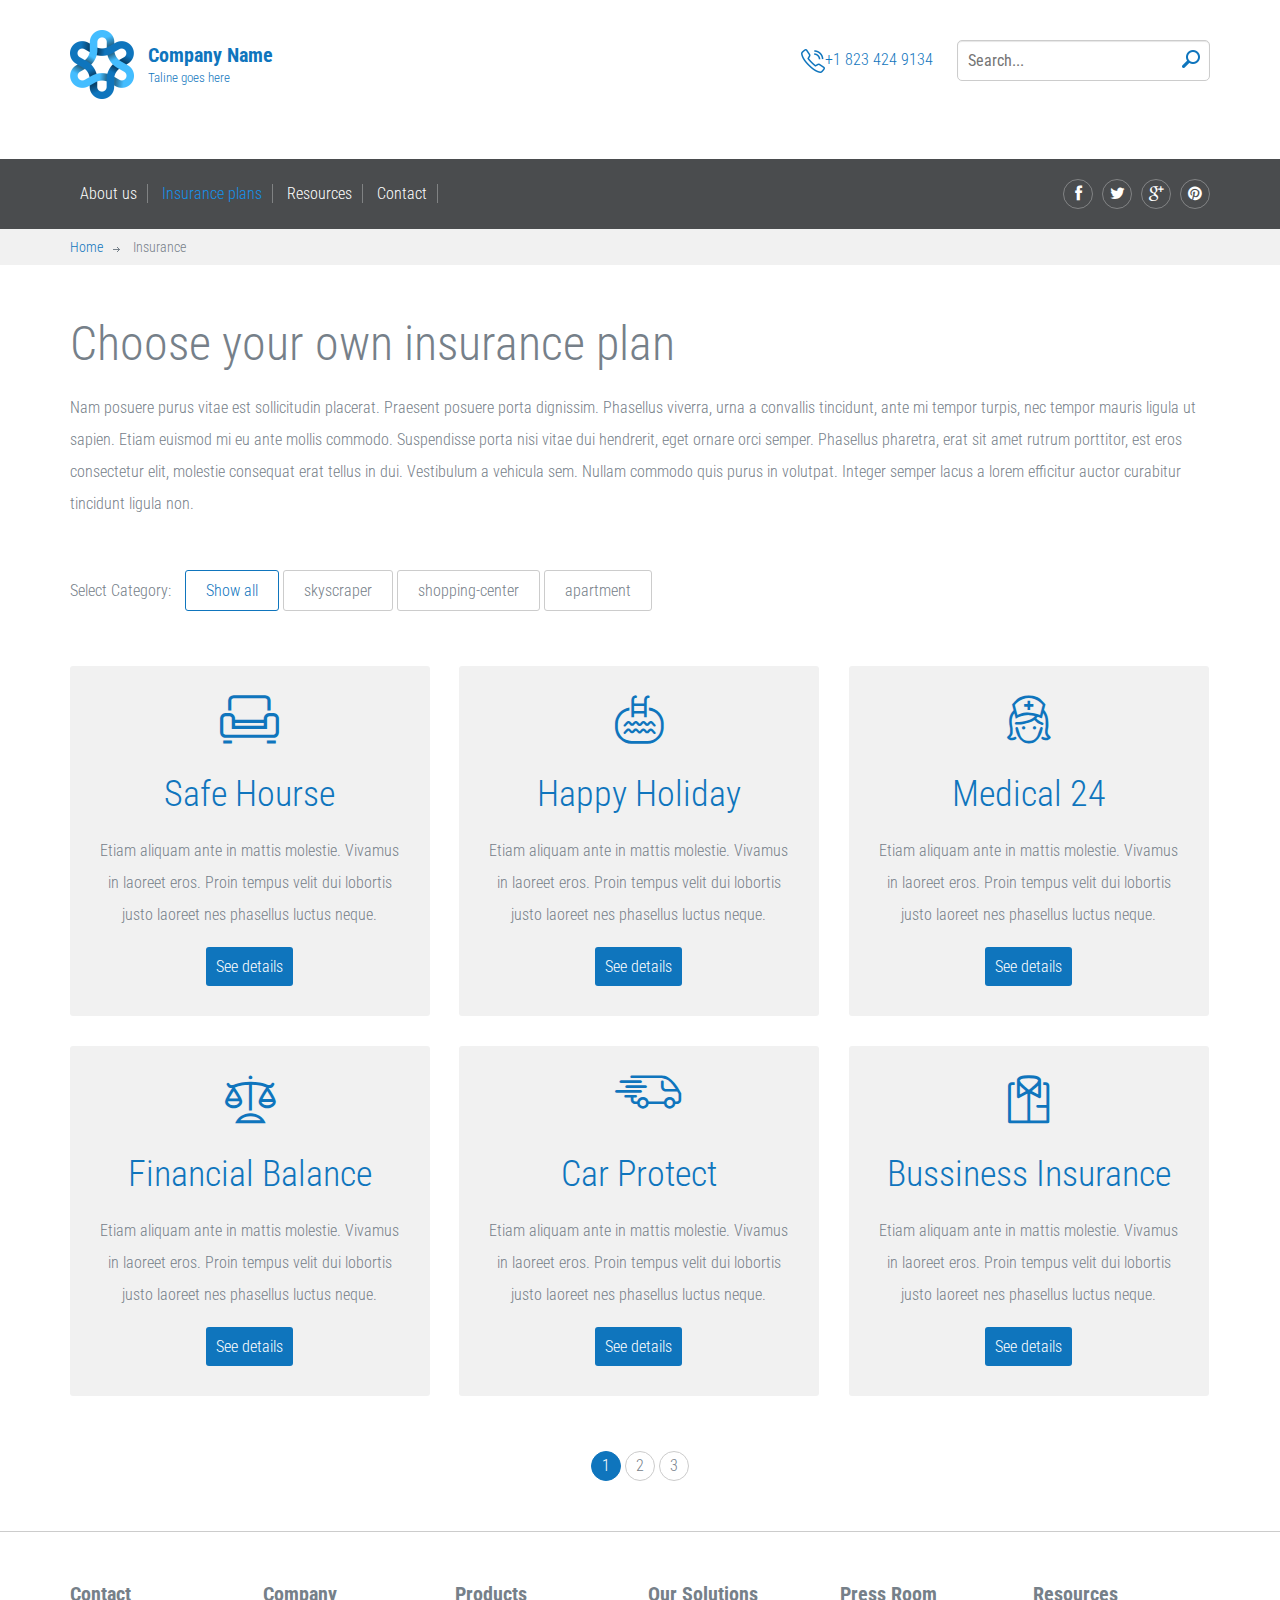
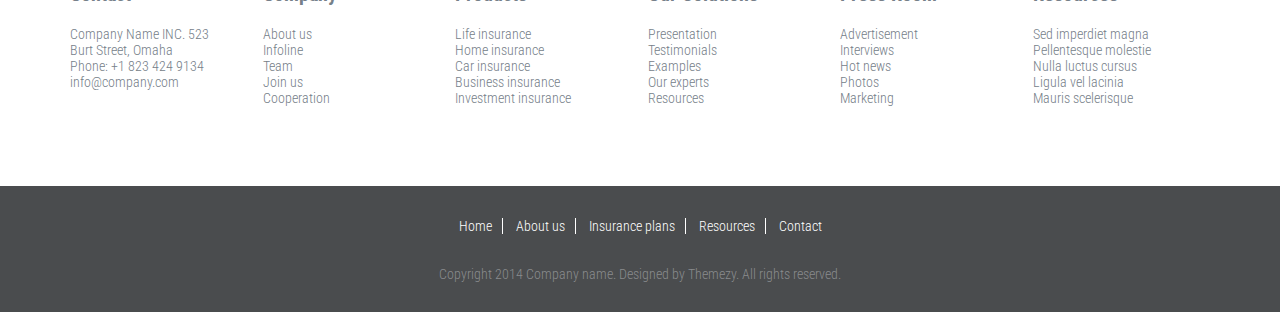
<file: insurance.html>
<!DOCTYPE html>
<html lang="en">
	<head>
		<meta charset="UTF-8">
		<meta http-equiv="X-UA-Compatible" content="IE=edge">
		<meta name="viewport" content="width=device-width, initial-scale=1.0,maximum-scale=1">
		
		<title>Insurance | Insurances type</title>

		<!-- Loading third party fonts -->
		<link href="http://fonts.googleapis.com/css?family=Roboto+Condensed:300,400,700|" rel="stylesheet" type="text/css">
		<link href="fonts/font-awesome.min.css" rel="stylesheet" type="text/css">
		<link href="fonts/lineo-icon/style.css" rel="stylesheet" type="text/css">

		<!-- Loading main css file -->
		<link rel="stylesheet" href="style.css">
		
		<!--[if lt IE 9]>
		<script src="js/ie-support/html5.js"></script>
		<script src="js/ie-support/respond.js"></script>
		<![endif]-->

	</head>


	<body>
		
		<div id="site-content">
			<header class="site-header">
				<div class="top-header">
					<div class="container">
						<a href="index.html" id="branding">
							<img src="images/logo.png" alt="Company Name" class="logo">
							<div class="logo-text">
								<h1 class="site-title">Company Name</h1>
								<small class="description">Taline goes here</small>
							</div>
						</a> <!-- #branding -->
					
						<div class="right-section pull-right">
							<a href="#" class="phone"><img src="images/icon-phone.png" class="icon">+1 823 424 9134</a>
					
							<form action="#" class="search-form">
								<input type="text" placeholder="Search...">
								<button type="submit"><img src="images/icon-search.png" alt=""></button>
							</form>
						</div>
					</div> <!-- .container -->
				</div> <!-- .top-header -->

				
				<div class="bottom-header">
					<div class="container">
						<div class="main-navigation">
							<button type="button" class="menu-toggle"><i class="fa fa-bars"></i></button>
							<ul class="menu">
								<li class="menu-item"><a href="about.html">About us</a></li>
								<li class="menu-item current-menu-item"><a href="insurance.html">Insurance plans</a></li>
								<li class="menu-item"><a href="resource.html">Resources</a></li>
								<li class="menu-item"><a href="contact.html">Contact</a></li>
							</ul> <!-- .menu -->
						</div> <!-- .main-navigation -->
						
						<div class="social-links">
							<a href="#"><i class="fa fa-facebook"></i></a>
							<a href="#"><i class="fa fa-twitter"></i></a>
							<a href="#"><i class="fa fa-google-plus"></i></a>
							<a href="#"><i class="fa fa-pinterest"></i></a>
						</div>
						
						<div class="mobile-navigation"></div>
					</div>
				</div>
				
			</header> <!-- .site-header -->

			<main class="main-content">
				<div class="breadcrumbs">
					<div class="container">
						<a href="index.html">Home</a>
						<span>Insurance</span>
					</div>
				</div>

				<div class="page">
					<div class="container">
						<h3 class="entry-title">Choose your own insurance plan</h3>
						<p>Nam posuere purus vitae est sollicitudin placerat. Praesent posuere porta dignissim. Phasellus viverra, urna a convallis tincidunt, ante mi tempor turpis, nec tempor mauris ligula ut sapien. Etiam euismod mi eu ante mollis commodo. Suspendisse porta nisi vitae dui hendrerit, eget ornare orci semper. Phasellus pharetra, erat sit amet rutrum porttitor, est eros consectetur elit, molestie consequat erat tellus in dui. Vestibulum a vehicula sem. Nullam commodo quis purus in volutpat. Integer semper lacus a lorem efficitur auctor curabitur tincidunt ligula non.</p>

						<div class="filter-links filterable-nav">
							<select class="mobile-filter">
								<option value="*">Show all</option>
								<option value=".skyscraper">skyscraper</option>
								<option value=".shopping-center">shopping-center</option>
								<option value=".apartment">apartment</option>
							</select>
							<strong>Select Category: </strong>
							<a href="#" class="current wow fadeInRight" data-filter="*">Show all</a>
							<a href="#" class="wow fadeInRight" data-wow-delay=".2s" data-filter=".skyscraper">skyscraper</a>
							<a href="#" class="wow fadeInRight" data-wow-delay=".4s" data-filter=".shopping-center">shopping-center</a>
							<a href="#" class="wow fadeInRight" data-wow-delay=".6s" data-filter=".apartment">apartment</a>
						</div>

						<div class="filterable-items">
							<div class="insurance-item filterable-item shopping-center">
								<div class="insurance-content">
									<div class="insurance-icon"><i class="icon-sofa"></i></div>
									<h3 class="insurance-title">Safe Hourse</h3>
									<p>Etiam aliquam ante in mattis molestie. Vivamus in laoreet eros. Proin tempus velit dui lobortis justo laoreet nes phasellus luctus neque.</p>
									<a href="#" class="button">See details</a>
								</div>
							</div>
						

							<div class="insurance-item filterable-item skyscraper">
								<div class="insurance-content">
									<div class="insurance-icon"><i class="icon-pool"></i></div>
									<h3 class="insurance-title">Happy Holiday</h3>
									<p>Etiam aliquam ante in mattis molestie. Vivamus in laoreet eros. Proin tempus velit dui lobortis justo laoreet nes phasellus luctus neque.</p>
									<a href="#" class="button">See details</a>
								</div>
							</div>

							<div class="insurance-item filterable-item apartment">
								<div class="insurance-content">
									<div class="insurance-icon"><i class="icon-nurse"></i></div>
									<h3 class="insurance-title">Medical 24</h3>
									<p>Etiam aliquam ante in mattis molestie. Vivamus in laoreet eros. Proin tempus velit dui lobortis justo laoreet nes phasellus luctus neque.</p>
									<a href="#" class="button">See details</a>
								</div>
							</div>

							<div class="insurance-item filterable-item shopping-center">
								<div class="insurance-content">
									<div class="insurance-icon"><i class="icon-weigher"></i></div>
									<h3 class="insurance-title">Financial Balance</h3>
									<p>Etiam aliquam ante in mattis molestie. Vivamus in laoreet eros. Proin tempus velit dui lobortis justo laoreet nes phasellus luctus neque.</p>
									<a href="#" class="button">See details</a>
								</div>
							</div>

							<div class="insurance-item filterable-item apartment">
								<div class="insurance-content">
									<div class="insurance-icon"><i class="icon-car"></i></div>
									<h3 class="insurance-title">Car Protect</h3>
									<p>Etiam aliquam ante in mattis molestie. Vivamus in laoreet eros. Proin tempus velit dui lobortis justo laoreet nes phasellus luctus neque.</p>
									<a href="#" class="button">See details</a>
								</div>
							</div>

							<div class="insurance-item filterable-item skyscraper">
								<div class="insurance-content">
									<div class="insurance-icon"><i class="icon-shirt"></i></div>
									<h3 class="insurance-title">Bussiness Insurance</h3>
									<p>Etiam aliquam ante in mattis molestie. Vivamus in laoreet eros. Proin tempus velit dui lobortis justo laoreet nes phasellus luctus neque.</p>
									<a href="#" class="button">See details</a>
								</div>
							</div>
						</div>

						<div class="pagination">
							<span class="current">1</span>
							<a href="#">2</a>
							<a href="#">3</a>
						</div>
					</div>
				</div> <!-- .page -->
			</main>

			<div class="site-footer">
				<div class="widget-area">
					<div class="container">
						<div class="row">
							<div class="col-xs-12 col-sm-4 col-md-2">
								<div class="widget">
									<h3 class="widget-title">Contact</h3>
									<address> Company Name INC. 523 Burt Street, Omaha
									</address>
									<a href="#">Phone: +1 823 424 9134</a>
									<a href="mailto:info@company.com">info@company.com</a>
								</div>
							</div>
							<div class="col-xs-12 col-sm-4 col-md-2">
								<div class="widget">
									<h3 class="widget-title">Company</h3>
									<ul class="no-bullet">
										<li><a href="#">About us</a></li>
										<li><a href="#">Infoline</a></li>
										<li><a href="#">Team</a></li>
										<li><a href="#">Join us</a></li>
										<li><a href="#">Cooperation</a></li>
									</ul>
								</div>
							</div>
							<div class="col-xs-12 col-sm-4 col-md-2">
								<div class="widget">
									<h3 class="widget-title">Products</h3>
									<ul class="no-bullet">
										<li><a href="#">Life insurance</a></li>
										<li><a href="#">Home insurance</a></li>
										<li><a href="#">Car insurance</a></li>
										<li><a href="#">Business insurance</a></li>
										<li><a href="#">Investment insurance</a></li>
									</ul>
								</div>
							</div>
							<div class="col-xs-12 col-sm-4 col-md-2">
								<div class="widget">
									<h3 class="widget-title">Our Solutions</h3>
									<ul class="no-bullet">
										<li><a href="#">Presentation</a></li>
										<li><a href="#">Testimonials</a></li>
										<li><a href="#">Examples</a></li>
										<li><a href="#">Our experts</a></li>
										<li><a href="#">Resources</a></li>
									</ul>
								</div>
							</div>
							<div class="col-xs-12 col-sm-4 col-md-2">
								<div class="widget">
									<h3 class="widget-title">Press Room</h3>
									<ul class="no-bullet">
									<li><a href="#">Advertisement</a></li>
									<li><a href="#">Interviews</a></li>
									<li><a href="#">Hot news</a></li>
									<li><a href="#">Photos</a></li>
									<li><a href="#">Marketing</a></li>
									</ul>
								</div>
							</div>
							<div class="col-xs-12 col-sm-4 col-md-2">
								<div class="widget">
									<h3 class="widget-title">Resources</h3>
									<ul class="no-bullet">
										<li><a href="#">Sed imperdiet magna</a></li>
										<li><a href="#">Pellentesque molestie</a></li>
										<li><a href="#">Nulla luctus cursus</a></li>
										<li><a href="#">Ligula vel lacinia</a></li>
										<li><a href="#">Mauris scelerisque</a></li>
									</ul>
								</div>
							</div>
						</div>
					</div>
				</div>

				<div class="bottom-footer">
					<div class="container">
						<nav class="footer-navigation">
							<a href="#">Home</a>
							<a href="#">About us</a>
							<a href="#">Insurance plans</a>
							<a href="#">Resources</a>
							<a href="#">Contact</a>
						</nav>

						<div class="colophon">Copyright 2014 Company name. Designed by Themezy. All rights reserved.</div>
					</div>
				</div>
			</div>
		</div>

		<script src="js/jquery-1.11.1.min.js"></script>
		<script src="js/plugins.js"></script>
		<script src="js/app.js"></script>
		
	</body>

</html>
</file>
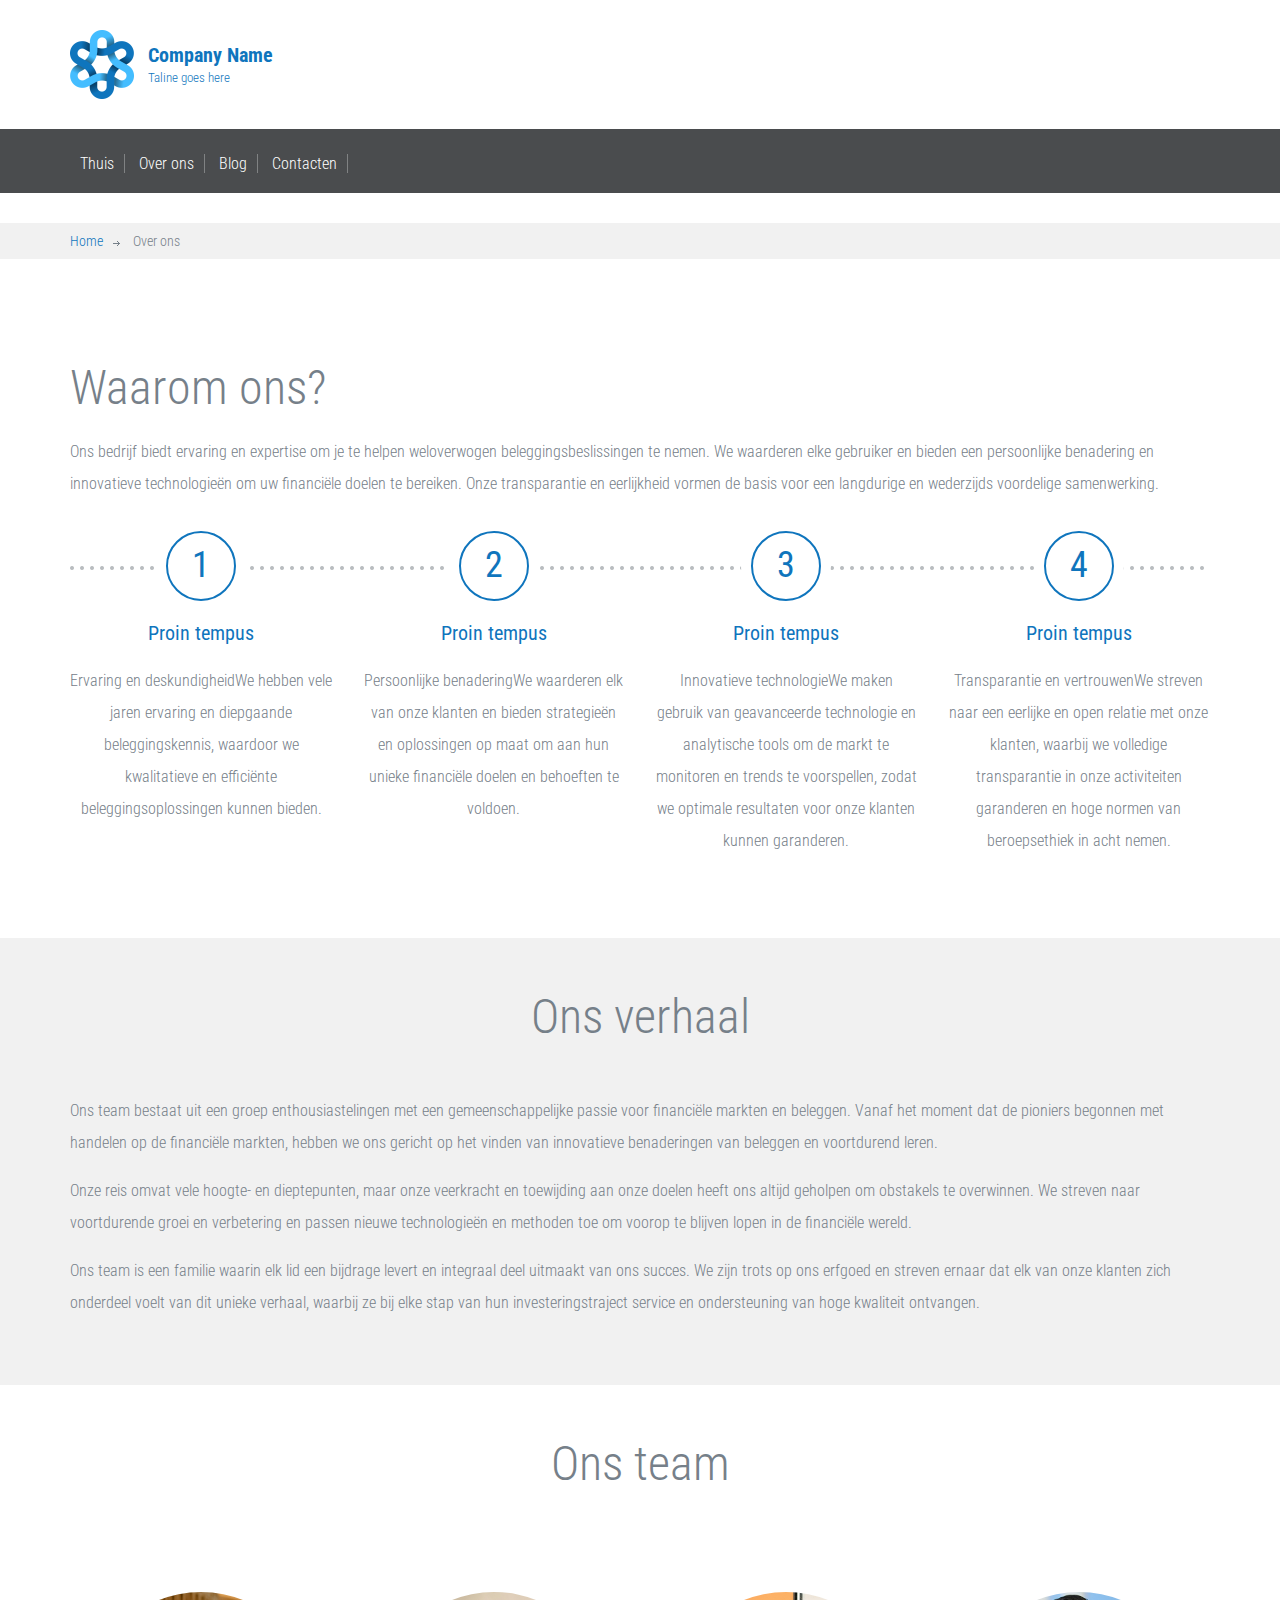
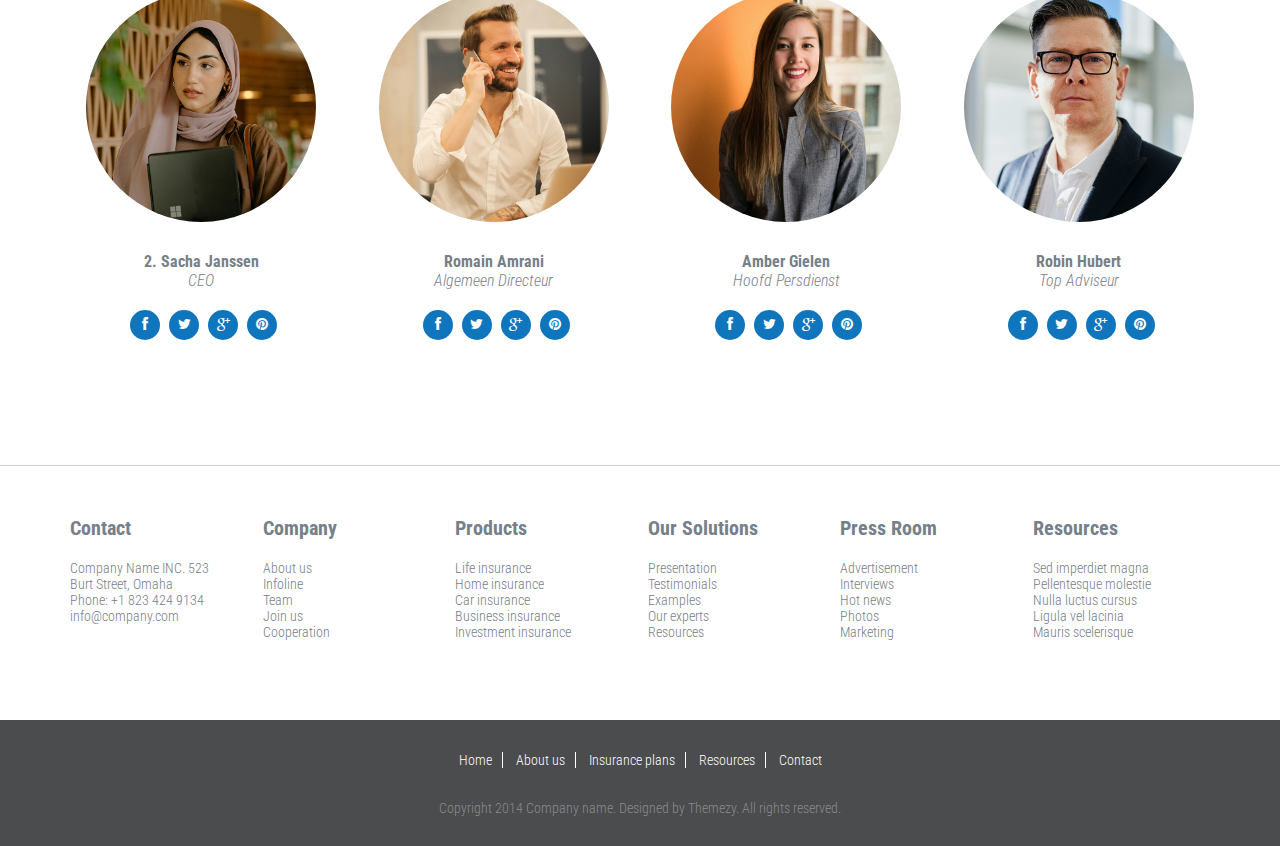
<file: overons.html>
<!DOCTYPE html>
<html lang="en">
	<head>
		<meta charset="UTF-8">
		<meta http-equiv="X-UA-Compatible" content="IE=edge">
		<meta name="viewport" content="width=device-width, initial-scale=1.0,maximum-scale=1">
		
		<title>Insurance | About Us</title>

		<!-- Loading third party fonts -->
		<link href="http://fonts.googleapis.com/css?family=Roboto+Condensed:300,400,700|" rel="stylesheet" type="text/css">
		<link href="fonts/font-awesome.min.css" rel="stylesheet" type="text/css">
		<link href="fonts/lineo-icon/style.css" rel="stylesheet" type="text/css">

		<!-- Loading main css file -->
		<link rel="stylesheet" href="style.css">
		
		<!--[if lt IE 9]>
		<script src="js/ie-support/html5.js"></script>
		<script src="js/ie-support/respond.js"></script>
		<![endif]-->

	</head>


	<body>
		
		<div id="site-content">
			<div id="site-content">
				<header class="site-header">
					<div class="top-header">
						<div class="container">
							<a href="index.html" id="branding">
								<img src="images/logo.png" alt="Company Name" class="logo">
								<div class="logo-text">
									<h1 class="site-title">Company Name</h1>
									<small class="description">Taline goes here</small>
								</div>
							</a> <!-- #branding -->
			
							<!-- <div class="right-section pull-right">
										<a href="#" class="phone"><img src="images/icon-phone.png" class="icon">+1 823 424 9134</a>
								
										<form action="#" class="search-form">
											<input type="text" placeholder="Search...">
											<button type="submit"><img src="images/icon-search.png" alt=""></button>
										</form>
									</div>
								 </div> .container  -->
						</div>
						<!--.top-header   -->
			
			
						<div class="bottom-header">
							<div class="container">
								<div class="main-navigation">
									<button type="button" class="menu-toggle"><i class="fa fa-bars"></i></button>
									<ul class="menu">
										<li class="menu-item"><a href="index.html">Thuis</a></li>
										<li class="menu-item"><a href="overons.html">Over ons</a></li>
										<li class="menu-item"><a href="blog.html">Blog</a></li>
										<li class="menu-item"><a href="contacten.html">Contacten</a></li>
									</ul> <!-- .menu -->
								</div> <!-- .main-navigation -->
			
			
								<!--      соцсети     -->
								<!-- <div class="social-links">
										<a href="#"><i class="fa fa-facebook"></i></a>
										<a href="#"><i class="fa fa-twitter"></i></a>
										<a href="#"><i class="fa fa-google-plus"></i></a>
										<a href="#"><i class="fa fa-pinterest"></i></a>
									</div> -->
			
								<div class="mobile-navigation"></div>
							</div>
						</div>
			
				</header> <!-- .site-header -->

			<main class="main-content">
				<div class="breadcrumbs">
					<div class="container">
						<a href="index.html">Home</a>
						<span>Over ons</span>
					</div>
				</div>

				<div class="page">
					<div class="fullwidth-block">
						<div class="container">
							<h1 class="entry-title">Waarom ons?</h1>
							<p>Ons bedrijf biedt ervaring en expertise om je te helpen weloverwogen beleggingsbeslissingen te nemen. We waarderen
							elke gebruiker en bieden een persoonlijke benadering en innovatieve technologieën om uw financiële doelen te bereiken.
							Onze transparantie en eerlijkheid vormen de basis voor een langdurige en wederzijds voordelige samenwerking.</p>
							
							<div class="features">
								<div class="feature-numbered">
									<div class="num">1</div>
									<h2 class="feature-title">Proin tempus</h2>
									<p>Ervaring en deskundigheidWe hebben vele jaren ervaring en diepgaande beleggingskennis, waardoor we kwalitatieve en
									efficiënte beleggingsoplossingen kunnen bieden.</p>
								</div>
								<div class="feature-numbered">
									<div class="num">2</div>
									<h2 class="feature-title">Proin tempus</h2>
									<p>Persoonlijke benaderingWe waarderen elk van onze klanten en bieden strategieën en oplossingen op maat om aan hun
									unieke financiële doelen en behoeften te voldoen.</p>
								</div>
								<div class="feature-numbered">
									<div class="num">3</div>
									<h2 class="feature-title">Proin tempus</h2>
									<p>Innovatieve technologieWe maken gebruik van geavanceerde technologie en analytische tools om de markt te monitoren en
									trends te voorspellen, zodat we optimale resultaten voor onze klanten kunnen garanderen.</p>
								</div>
								<div class="feature-numbered">
									<div class="num">4</div>
									<h2 class="feature-title">Proin tempus</h2>
									<p>Transparantie en vertrouwenWe streven naar een eerlijke en open relatie met onze klanten, waarbij we volledige
									transparantie in onze activiteiten garanderen en hoge normen van beroepsethiek in acht nemen.</p>
								</div>
							</div>
						</div> <!-- .container -->
					</div> <!-- .fullwidth-block -->

					<div class="fullwidth-block" data-bg-color="#f1f1f1">
						<div class="container">
							<h2 class="section-title">Ons verhaal</h2>
							<p>Ons team bestaat uit een groep enthousiastelingen met een gemeenschappelijke passie voor financiële markten en beleggen.
							Vanaf het moment dat de pioniers begonnen met handelen op de financiële markten, hebben we ons gericht op het vinden van
							innovatieve benaderingen van beleggen en voortdurend leren.</p> 

							<p>Onze reis omvat vele hoogte- en dieptepunten, maar onze veerkracht en toewijding aan onze doelen heeft ons altijd
							geholpen om obstakels te overwinnen. We streven naar voortdurende groei en verbetering en passen nieuwe technologieën en
							methoden toe om voorop te blijven lopen in de financiële wereld.</p>

					<p>Ons team is een familie waarin elk lid een bijdrage levert en integraal deel uitmaakt van ons succes. We zijn trots op
					ons erfgoed en streven ernaar dat elk van onze klanten zich onderdeel voelt van dit unieke verhaal, waarbij ze bij elke
					stap van hun investeringstraject service en ondersteuning van hoge kwaliteit ontvangen.</p>
						</div> <!-- .container -->
					</div> <!-- .fullwidth-block -->

					<div class="fullwidth-block">
						<div class="container">
							<h2 class="section-title">Ons team</h2>

							<div class="row">
								<div class="col-xs-12 col-sm-6 col-md-3">
									<div class="team">
										<figure class="team-image"><img src="dummy/16.jpg" alt=""></figure>
										<h2 class="team-name">2. Sacha Janssen</h2>
										<small class="team-title">CEO</small>
										<div class="social-links">
											<a href="#"><i class="fa fa-facebook"></i></a>
											<a href="#"><i class="fa fa-twitter"></i></a>
											<a href="#"><i class="fa fa-google-plus"></i></a>
											<a href="#"><i class="fa fa-pinterest"></i></a>
										</div>
									</div> <!-- .team -->
								</div> <!-- .col-md-3 -->
								<div class="col-xs-12 col-sm-6 col-md-3">
									<div class="team">
										<figure class="team-image"><img src="dummy/17.jpg" alt=""></figure>
										<h2 class="team-name">Romain Amrani</h2>
										<small class="team-title">Algemeen Directeur</small>
										<div class="social-links">
											<a href="#"><i class="fa fa-facebook"></i></a>
											<a href="#"><i class="fa fa-twitter"></i></a>
											<a href="#"><i class="fa fa-google-plus"></i></a>
											<a href="#"><i class="fa fa-pinterest"></i></a>
										</div>
									</div> <!-- .team -->
								</div> <!-- .col-md-3 -->
								<div class="col-xs-12 col-sm-6 col-md-3">
									<div class="team">
										<figure class="team-image"><img src="dummy/18.jpg" alt=""></figure>
										<h2 class="team-name">Amber Gielen</h2>
										<small class="team-title">Hoofd Persdienst</small>
										<div class="social-links">
											<a href="#"><i class="fa fa-facebook"></i></a>
											<a href="#"><i class="fa fa-twitter"></i></a>
											<a href="#"><i class="fa fa-google-plus"></i></a>
											<a href="#"><i class="fa fa-pinterest"></i></a>
										</div>
									</div> <!-- .team -->
								</div> <!-- .col-md-3 -->
								<div class="col-xs-12 col-sm-6 col-md-3">
									<div class="team">
										<figure class="team-image"><img src="dummy/19.jpg" alt=""></figure>
										<h2 class="team-name">Robin Hubert</h2>
										<small class="team-title">Top Adviseur</small>
										<div class="social-links">
											<a href="#"><i class="fa fa-facebook"></i></a>
											<a href="#"><i class="fa fa-twitter"></i></a>
											<a href="#"><i class="fa fa-google-plus"></i></a>
											<a href="#"><i class="fa fa-pinterest"></i></a>
										</div>
									</div> <!-- .team -->
								</div> <!-- .col-md-3 -->
							</div> <!-- .row -->
						</div> <!-- .container -->
					</div> <!-- .fullwidth-block -->
				</div> <!-- .page -->
			</main>

			<div class="site-footer">
				<div class="widget-area">
					<div class="container">
						<div class="row">
							<div class="col-xs-12 col-sm-4 col-md-2">
								<div class="widget">
									<h3 class="widget-title">Contact</h3>
									<address> Company Name INC. 523 Burt Street, Omaha
									</address>
									<a href="#">Phone: +1 823 424 9134</a>
									<a href="mailto:info@company.com">info@company.com</a>
								</div>
							</div>
							<div class="col-xs-12 col-sm-4 col-md-2">
								<div class="widget">
									<h3 class="widget-title">Company</h3>
									<ul class="no-bullet">
										<li><a href="#">About us</a></li>
										<li><a href="#">Infoline</a></li>
										<li><a href="#">Team</a></li>
										<li><a href="#">Join us</a></li>
										<li><a href="#">Cooperation</a></li>
									</ul>
								</div>
							</div>
							<div class="col-xs-12 col-sm-4 col-md-2">
								<div class="widget">
									<h3 class="widget-title">Products</h3>
									<ul class="no-bullet">
										<li><a href="#">Life insurance</a></li>
										<li><a href="#">Home insurance</a></li>
										<li><a href="#">Car insurance</a></li>
										<li><a href="#">Business insurance</a></li>
										<li><a href="#">Investment insurance</a></li>
									</ul>
								</div>
							</div>
							<div class="col-xs-12 col-sm-4 col-md-2">
								<div class="widget">
									<h3 class="widget-title">Our Solutions</h3>
									<ul class="no-bullet">
										<li><a href="#">Presentation</a></li>
										<li><a href="#">Testimonials</a></li>
										<li><a href="#">Examples</a></li>
										<li><a href="#">Our experts</a></li>
										<li><a href="#">Resources</a></li>
									</ul>
								</div>
							</div>
							<div class="col-xs-12 col-sm-4 col-md-2">
								<div class="widget">
									<h3 class="widget-title">Press Room</h3>
									<ul class="no-bullet">
									<li><a href="#">Advertisement</a></li>
									<li><a href="#">Interviews</a></li>
									<li><a href="#">Hot news</a></li>
									<li><a href="#">Photos</a></li>
									<li><a href="#">Marketing</a></li>
									</ul>
								</div>
							</div>
							<div class="col-xs-12 col-sm-4 col-md-2">
								<div class="widget">
									<h3 class="widget-title">Resources</h3>
									<ul class="no-bullet">
										<li><a href="#">Sed imperdiet magna</a></li>
										<li><a href="#">Pellentesque molestie</a></li>
										<li><a href="#">Nulla luctus cursus</a></li>
										<li><a href="#">Ligula vel lacinia</a></li>
										<li><a href="#">Mauris scelerisque</a></li>
									</ul>
								</div>
							</div>
						</div>
					</div>
				</div>

				<div class="bottom-footer">
					<div class="container">
						<nav class="footer-navigation">
							<a href="#">Home</a>
							<a href="#">About us</a>
							<a href="#">Insurance plans</a>
							<a href="#">Resources</a>
							<a href="#">Contact</a>
						</nav>

						<div class="colophon">Copyright 2014 Company name. Designed by Themezy. All rights reserved.</div>
					</div>
				</div>
			</div>
		</div>

		<script src="js/jquery-1.11.1.min.js"></script>
		<script src="js/plugins.js"></script>
		<script src="js/app.js"></script>
		
	</body>

</html>
</file>
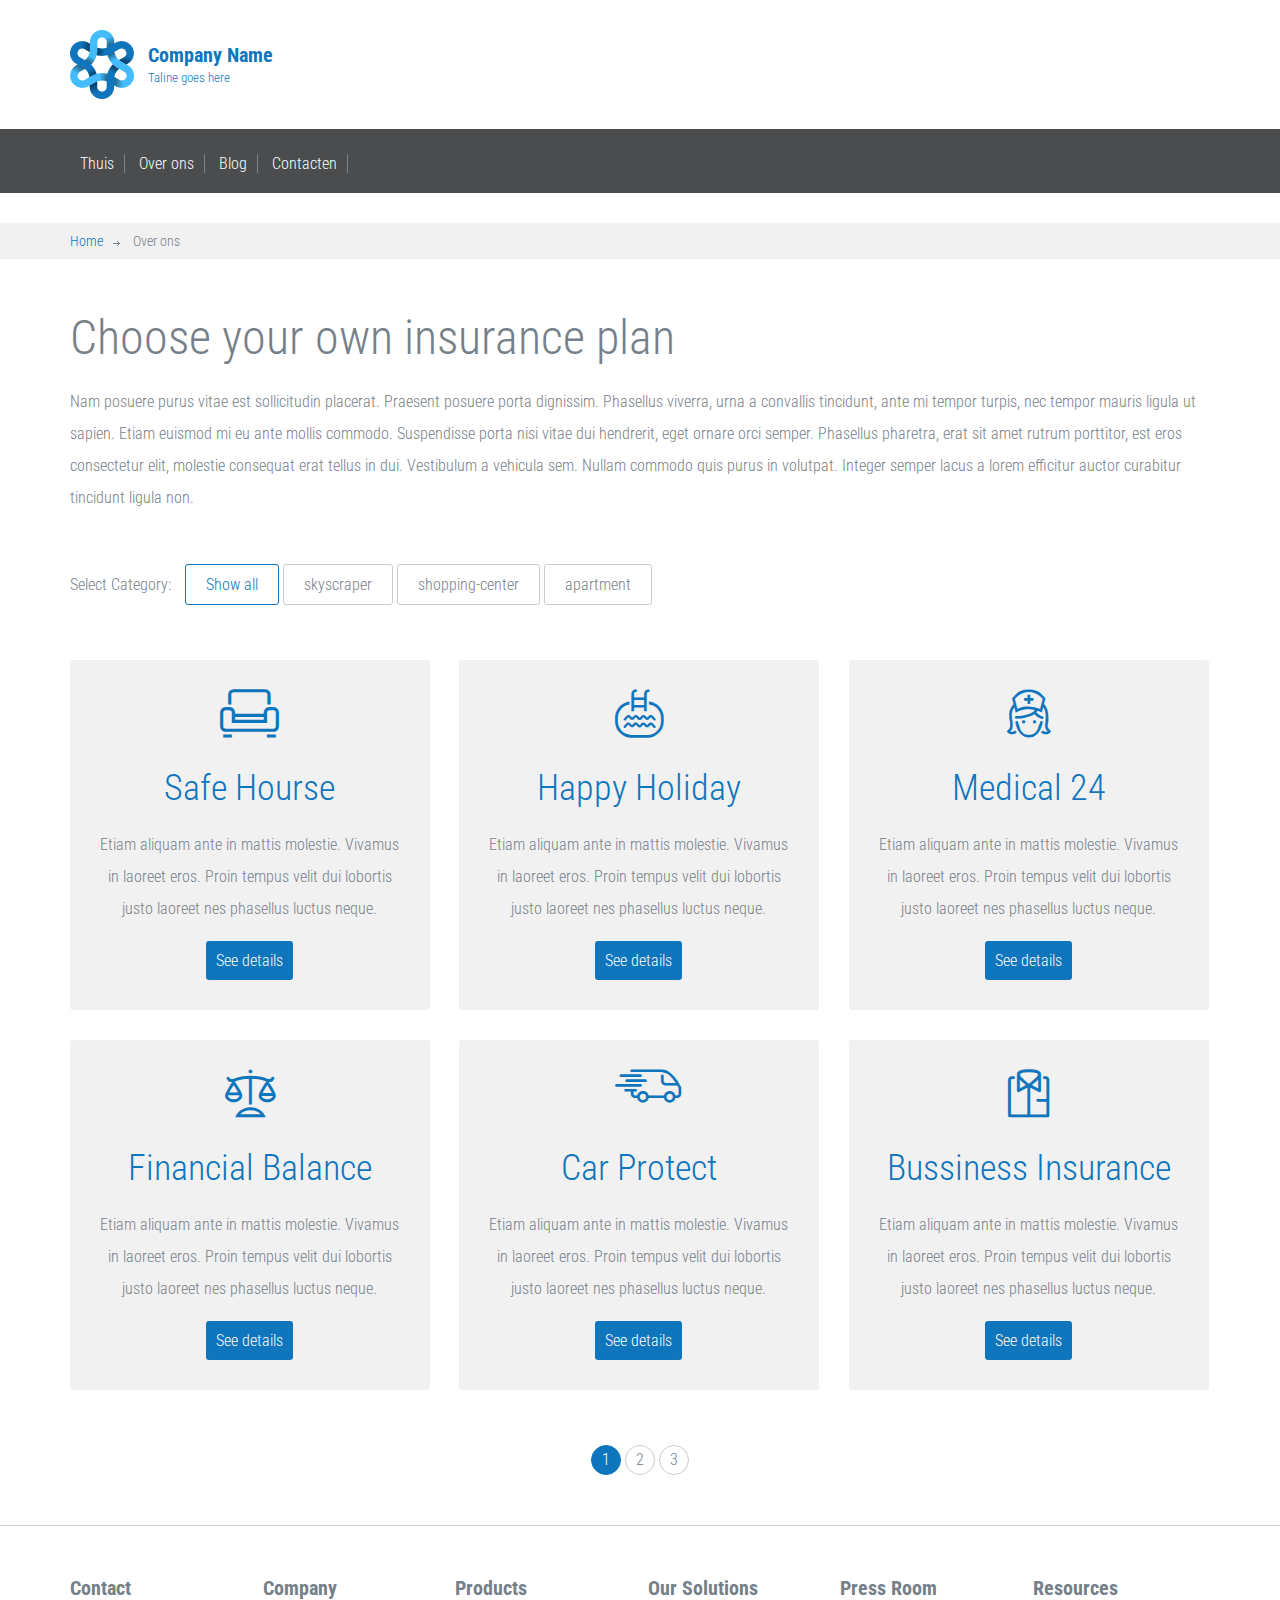
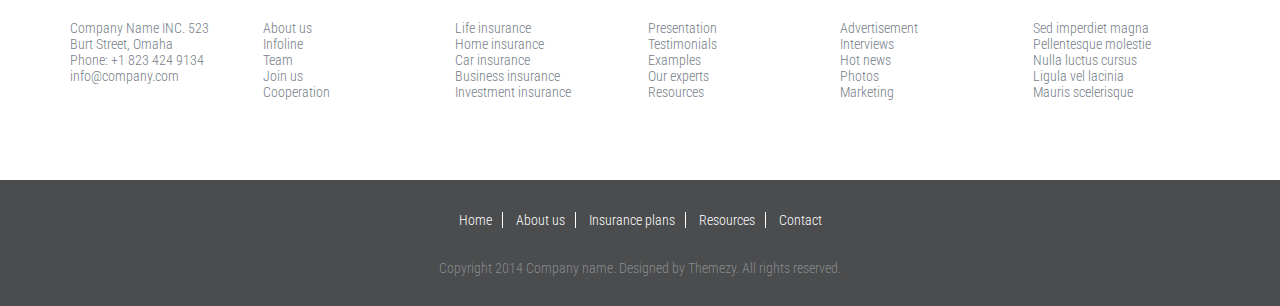
<file: overons2.html>
<!DOCTYPE html>
<html lang="en">
	<head>
		<meta charset="UTF-8">
		<meta http-equiv="X-UA-Compatible" content="IE=edge">
		<meta name="viewport" content="width=device-width, initial-scale=1.0,maximum-scale=1">
		
		<title>Insurance | Insurances type</title>

		<!-- Loading third party fonts -->
		<link href="http://fonts.googleapis.com/css?family=Roboto+Condensed:300,400,700|" rel="stylesheet" type="text/css">
		<link href="fonts/font-awesome.min.css" rel="stylesheet" type="text/css">
		<link href="fonts/lineo-icon/style.css" rel="stylesheet" type="text/css">

		<!-- Loading main css file -->
		<link rel="stylesheet" href="style.css">
		
		<!--[if lt IE 9]>
		<script src="js/ie-support/html5.js"></script>
		<script src="js/ie-support/respond.js"></script>
		<![endif]-->

	</head>


	<body>
		
		<div id="site-content">
		<div id="site-content">
			<header class="site-header">
				<div class="top-header">
					<div class="container">
						<a href="index.html" id="branding">
							<img src="images/logo.png" alt="Company Name" class="logo">
							<div class="logo-text">
								<h1 class="site-title">Company Name</h1>
								<small class="description">Taline goes here</small>
							</div>
						</a> <!-- #branding -->
		
						<!-- <div class="right-section pull-right">
									<a href="#" class="phone"><img src="images/icon-phone.png" class="icon">+1 823 424 9134</a>
							
									<form action="#" class="search-form">
										<input type="text" placeholder="Search...">
										<button type="submit"><img src="images/icon-search.png" alt=""></button>
									</form>
								</div>
							 </div> .container  -->
					</div>
					<!--.top-header   -->
		
		
					<div class="bottom-header">
						<div class="container">
							<div class="main-navigation">
								<button type="button" class="menu-toggle"><i class="fa fa-bars"></i></button>
								<ul class="menu">
									<li class="menu-item"><a href="index.html">Thuis</a></li>
									<li class="menu-item"><a href="overons.html">Over ons</a></li>
									<li class="menu-item"><a href="blog.html">Blog</a></li>
									<li class="menu-item"><a href="contacten.html">Contacten</a></li>
								</ul> <!-- .menu -->
							</div> <!-- .main-navigation -->
		
		
							<!--      соцсети     -->
							<!-- <div class="social-links">
									<a href="#"><i class="fa fa-facebook"></i></a>
									<a href="#"><i class="fa fa-twitter"></i></a>
									<a href="#"><i class="fa fa-google-plus"></i></a>
									<a href="#"><i class="fa fa-pinterest"></i></a>
								</div> -->
		
							<div class="mobile-navigation"></div>
						</div>
					</div>
		
			</header> <!-- .site-header -->
			<main class="main-content">
				<div class="breadcrumbs">
					<div class="container">
						<a href="index.html">Home</a>
						<span>Over ons</span>
					</div>
				</div>

				<div class="page">
					<div class="container">
						<h3 class="entry-title">Choose your own insurance plan</h3>
						<p>Nam posuere purus vitae est sollicitudin placerat. Praesent posuere porta dignissim. Phasellus viverra, urna a convallis tincidunt, ante mi tempor turpis, nec tempor mauris ligula ut sapien. Etiam euismod mi eu ante mollis commodo. Suspendisse porta nisi vitae dui hendrerit, eget ornare orci semper. Phasellus pharetra, erat sit amet rutrum porttitor, est eros consectetur elit, molestie consequat erat tellus in dui. Vestibulum a vehicula sem. Nullam commodo quis purus in volutpat. Integer semper lacus a lorem efficitur auctor curabitur tincidunt ligula non.</p>

						<div class="filter-links filterable-nav">
							<select class="mobile-filter">
								<option value="*">Show all</option>
								<option value=".skyscraper">skyscraper</option>
								<option value=".shopping-center">shopping-center</option>
								<option value=".apartment">apartment</option>
							</select>
							<strong>Select Category: </strong>
							<a href="#" class="current wow fadeInRight" data-filter="*">Show all</a>
							<a href="#" class="wow fadeInRight" data-wow-delay=".2s" data-filter=".skyscraper">skyscraper</a>
							<a href="#" class="wow fadeInRight" data-wow-delay=".4s" data-filter=".shopping-center">shopping-center</a>
							<a href="#" class="wow fadeInRight" data-wow-delay=".6s" data-filter=".apartment">apartment</a>
						</div>

						<div class="filterable-items">
							<div class="insurance-item filterable-item shopping-center">
								<div class="insurance-content">
									<div class="insurance-icon"><i class="icon-sofa"></i></div>
									<h3 class="insurance-title">Safe Hourse</h3>
									<p>Etiam aliquam ante in mattis molestie. Vivamus in laoreet eros. Proin tempus velit dui lobortis justo laoreet nes phasellus luctus neque.</p>
									<a href="#" class="button">See details</a>
								</div>
							</div>
						

							<div class="insurance-item filterable-item skyscraper">
								<div class="insurance-content">
									<div class="insurance-icon"><i class="icon-pool"></i></div>
									<h3 class="insurance-title">Happy Holiday</h3>
									<p>Etiam aliquam ante in mattis molestie. Vivamus in laoreet eros. Proin tempus velit dui lobortis justo laoreet nes phasellus luctus neque.</p>
									<a href="#" class="button">See details</a>
								</div>
							</div>

							<div class="insurance-item filterable-item apartment">
								<div class="insurance-content">
									<div class="insurance-icon"><i class="icon-nurse"></i></div>
									<h3 class="insurance-title">Medical 24</h3>
									<p>Etiam aliquam ante in mattis molestie. Vivamus in laoreet eros. Proin tempus velit dui lobortis justo laoreet nes phasellus luctus neque.</p>
									<a href="#" class="button">See details</a>
								</div>
							</div>

							<div class="insurance-item filterable-item shopping-center">
								<div class="insurance-content">
									<div class="insurance-icon"><i class="icon-weigher"></i></div>
									<h3 class="insurance-title">Financial Balance</h3>
									<p>Etiam aliquam ante in mattis molestie. Vivamus in laoreet eros. Proin tempus velit dui lobortis justo laoreet nes phasellus luctus neque.</p>
									<a href="#" class="button">See details</a>
								</div>
							</div>

							<div class="insurance-item filterable-item apartment">
								<div class="insurance-content">
									<div class="insurance-icon"><i class="icon-car"></i></div>
									<h3 class="insurance-title">Car Protect</h3>
									<p>Etiam aliquam ante in mattis molestie. Vivamus in laoreet eros. Proin tempus velit dui lobortis justo laoreet nes phasellus luctus neque.</p>
									<a href="#" class="button">See details</a>
								</div>
							</div>

							<div class="insurance-item filterable-item skyscraper">
								<div class="insurance-content">
									<div class="insurance-icon"><i class="icon-shirt"></i></div>
									<h3 class="insurance-title">Bussiness Insurance</h3>
									<p>Etiam aliquam ante in mattis molestie. Vivamus in laoreet eros. Proin tempus velit dui lobortis justo laoreet nes phasellus luctus neque.</p>
									<a href="#" class="button">See details</a>
								</div>
							</div>
						</div>

						<div class="pagination">
							<span class="current">1</span>
							<a href="#">2</a>
							<a href="#">3</a>
						</div>
					</div>
				</div> <!-- .page -->
			</main>

			<div class="site-footer">
				<div class="widget-area">
					<div class="container">
						<div class="row">
							<div class="col-xs-12 col-sm-4 col-md-2">
								<div class="widget">
									<h3 class="widget-title">Contact</h3>
									<address> Company Name INC. 523 Burt Street, Omaha
									</address>
									<a href="#">Phone: +1 823 424 9134</a>
									<a href="mailto:info@company.com">info@company.com</a>
								</div>
							</div>
							<div class="col-xs-12 col-sm-4 col-md-2">
								<div class="widget">
									<h3 class="widget-title">Company</h3>
									<ul class="no-bullet">
										<li><a href="#">About us</a></li>
										<li><a href="#">Infoline</a></li>
										<li><a href="#">Team</a></li>
										<li><a href="#">Join us</a></li>
										<li><a href="#">Cooperation</a></li>
									</ul>
								</div>
							</div>
							<div class="col-xs-12 col-sm-4 col-md-2">
								<div class="widget">
									<h3 class="widget-title">Products</h3>
									<ul class="no-bullet">
										<li><a href="#">Life insurance</a></li>
										<li><a href="#">Home insurance</a></li>
										<li><a href="#">Car insurance</a></li>
										<li><a href="#">Business insurance</a></li>
										<li><a href="#">Investment insurance</a></li>
									</ul>
								</div>
							</div>
							<div class="col-xs-12 col-sm-4 col-md-2">
								<div class="widget">
									<h3 class="widget-title">Our Solutions</h3>
									<ul class="no-bullet">
										<li><a href="#">Presentation</a></li>
										<li><a href="#">Testimonials</a></li>
										<li><a href="#">Examples</a></li>
										<li><a href="#">Our experts</a></li>
										<li><a href="#">Resources</a></li>
									</ul>
								</div>
							</div>
							<div class="col-xs-12 col-sm-4 col-md-2">
								<div class="widget">
									<h3 class="widget-title">Press Room</h3>
									<ul class="no-bullet">
									<li><a href="#">Advertisement</a></li>
									<li><a href="#">Interviews</a></li>
									<li><a href="#">Hot news</a></li>
									<li><a href="#">Photos</a></li>
									<li><a href="#">Marketing</a></li>
									</ul>
								</div>
							</div>
							<div class="col-xs-12 col-sm-4 col-md-2">
								<div class="widget">
									<h3 class="widget-title">Resources</h3>
									<ul class="no-bullet">
										<li><a href="#">Sed imperdiet magna</a></li>
										<li><a href="#">Pellentesque molestie</a></li>
										<li><a href="#">Nulla luctus cursus</a></li>
										<li><a href="#">Ligula vel lacinia</a></li>
										<li><a href="#">Mauris scelerisque</a></li>
									</ul>
								</div>
							</div>
						</div>
					</div>
				</div>

				<div class="bottom-footer">
					<div class="container">
						<nav class="footer-navigation">
							<a href="#">Home</a>
							<a href="#">About us</a>
							<a href="#">Insurance plans</a>
							<a href="#">Resources</a>
							<a href="#">Contact</a>
						</nav>

						<div class="colophon">Copyright 2014 Company name. Designed by Themezy. All rights reserved.</div>
					</div>
				</div>
			</div>
		</div>

		<script src="js/jquery-1.11.1.min.js"></script>
		<script src="js/plugins.js"></script>
		<script src="js/app.js"></script>
		
	</body>

</html>
</file>
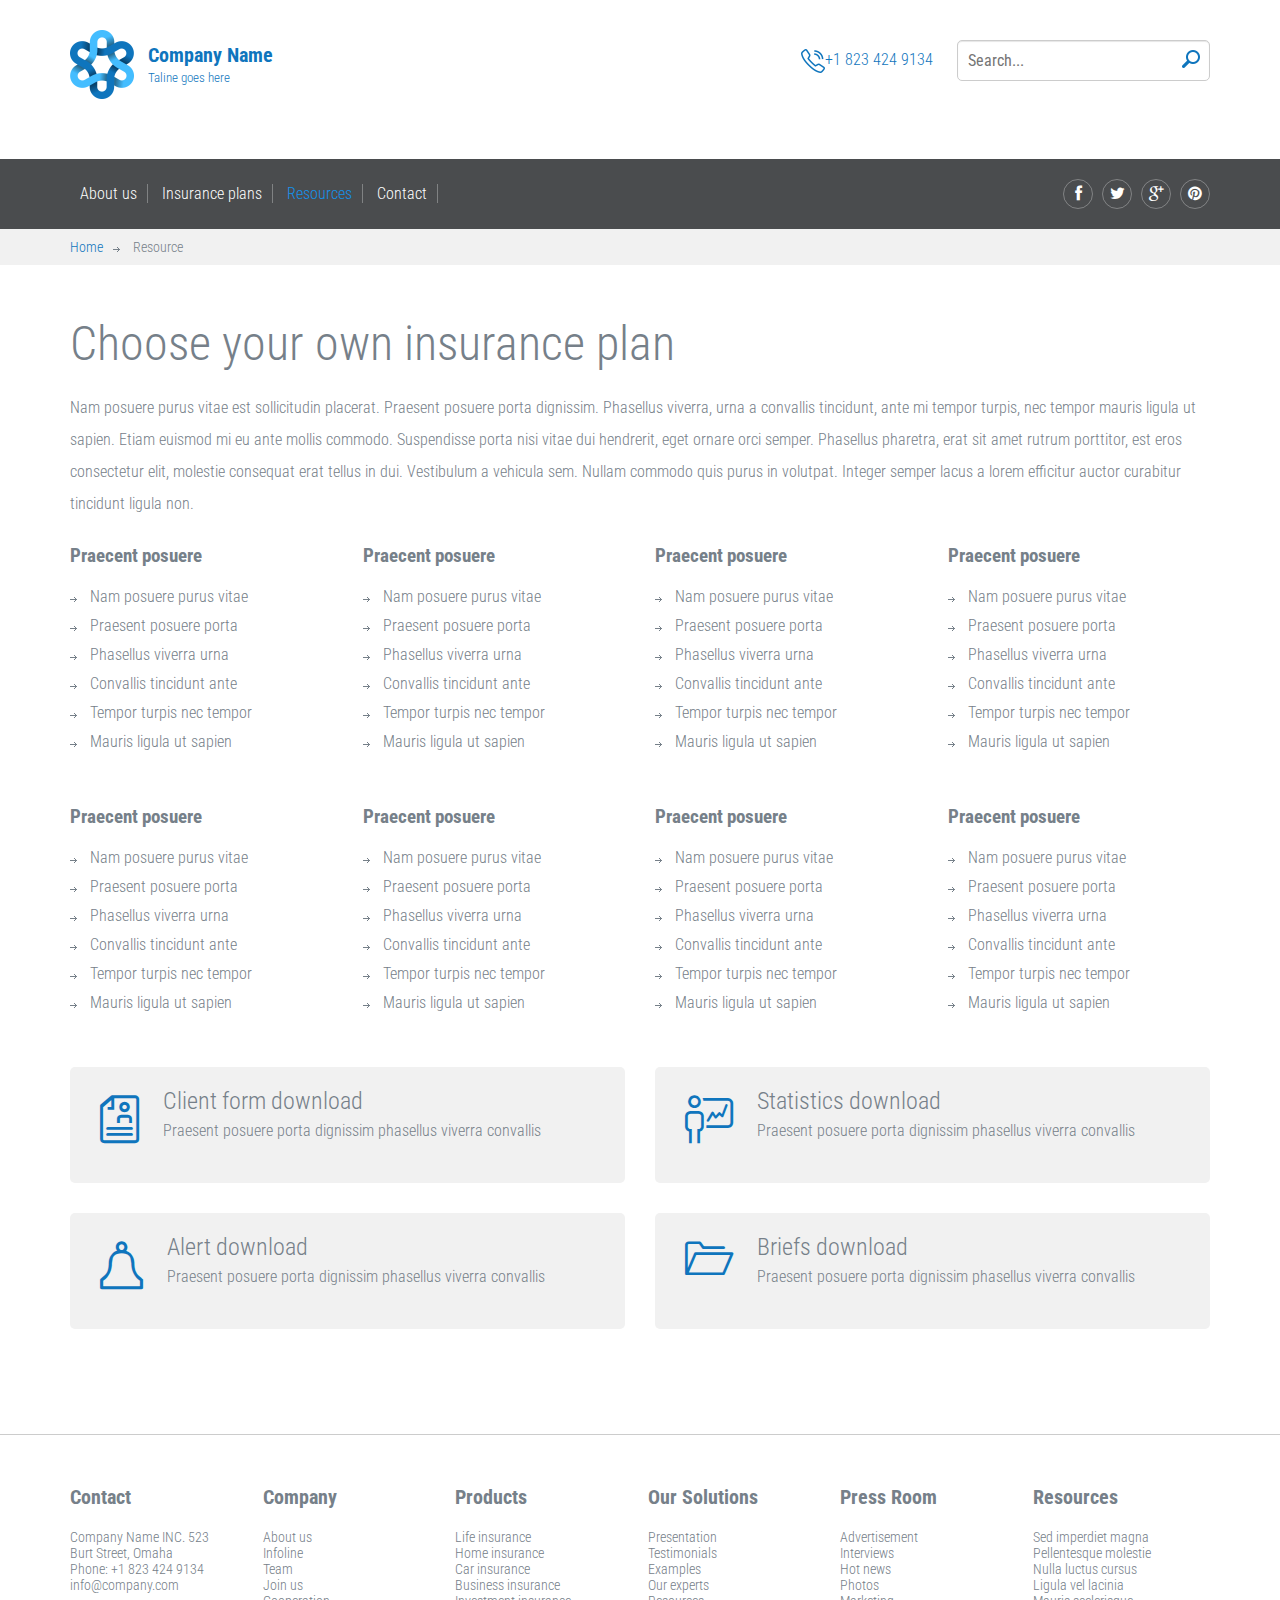
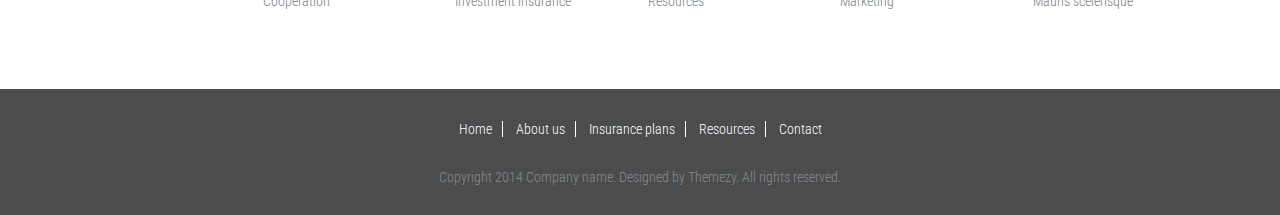
<file: resource.html>
<!DOCTYPE html>
<html lang="en">
	<head>
		<meta charset="UTF-8">
		<meta http-equiv="X-UA-Compatible" content="IE=edge">
		<meta name="viewport" content="width=device-width, initial-scale=1.0,maximum-scale=1">
		
		<title>Insurance | Resource</title>

		<!-- Loading third party fonts -->
		<link href="http://fonts.googleapis.com/css?family=Roboto+Condensed:300,400,700|" rel="stylesheet" type="text/css">
		<link href="fonts/font-awesome.min.css" rel="stylesheet" type="text/css">
		<link href="fonts/lineo-icon/style.css" rel="stylesheet" type="text/css">

		<!-- Loading main css file -->
		<link rel="stylesheet" href="style.css">
		
		<!--[if lt IE 9]>
		<script src="js/ie-support/html5.js"></script>
		<script src="js/ie-support/respond.js"></script>
		<![endif]-->

	</head>


	<body>
		
		<div id="site-content">
			<header class="site-header">
				<div class="top-header">
					<div class="container">
						<a href="index.html" id="branding">
							<img src="images/logo.png" alt="Company Name" class="logo">
							<div class="logo-text">
								<h1 class="site-title">Company Name</h1>
								<small class="description">Taline goes here</small>
							</div>
						</a> <!-- #branding -->
					
						<div class="right-section pull-right">
							<a href="#" class="phone"><img src="images/icon-phone.png" class="icon">+1 823 424 9134</a>
					
							<form action="#" class="search-form">
								<input type="text" placeholder="Search...">
								<button type="submit"><img src="images/icon-search.png" alt=""></button>
							</form>
						</div>
					</div> <!-- .container -->
				</div> <!-- .top-header -->

				
				<div class="bottom-header">
					<div class="container">
						<div class="main-navigation">
							<button type="button" class="menu-toggle"><i class="fa fa-bars"></i></button>
							<ul class="menu">
								<li class="menu-item"><a href="about.html">About us</a></li>
								<li class="menu-item"><a href="insurance.html">Insurance plans</a></li>
								<li class="menu-item current-menu-item"><a href="resource.html">Resources</a></li>
								<li class="menu-item"><a href="contact.html">Contact</a></li>
							</ul> <!-- .menu -->
						</div> <!-- .main-navigation -->
						
						<div class="social-links">
							<a href="#"><i class="fa fa-facebook"></i></a>
							<a href="#"><i class="fa fa-twitter"></i></a>
							<a href="#"><i class="fa fa-google-plus"></i></a>
							<a href="#"><i class="fa fa-pinterest"></i></a>
						</div>
						
						<div class="mobile-navigation"></div>
					</div>
				</div>
				
			</header> <!-- .site-header -->

			<main class="main-content">
				<div class="breadcrumbs">
					<div class="container">
						<a href="index.html">Home</a>
						<span>Resource</span>
					</div>
				</div>

				<div class="page">
					<div class="container">
						<h3 class="entry-title">Choose your own insurance plan</h3>
						<p>Nam posuere purus vitae est sollicitudin placerat. Praesent posuere porta dignissim. Phasellus viverra, urna a convallis tincidunt, ante mi tempor turpis, nec tempor mauris ligula ut sapien. Etiam euismod mi eu ante mollis commodo. Suspendisse porta nisi vitae dui hendrerit, eget ornare orci semper. Phasellus pharetra, erat sit amet rutrum porttitor, est eros consectetur elit, molestie consequat erat tellus in dui. Vestibulum a vehicula sem. Nullam commodo quis purus in volutpat. Integer semper lacus a lorem efficitur auctor curabitur tincidunt ligula non.</p>

						<div class="row">
							<div class="col-md-3">
								<h3>Praecent posuere</h3>
								<ul class="arrow-list">
									<li>Nam posuere purus vitae</li>
									<li>Praesent posuere porta</li>
									<li>Phasellus viverra urna</li>
									<li>Convallis tincidunt ante</li>
									<li>Tempor turpis nec tempor</li>
									<li>Mauris ligula ut sapien</li>
								</ul>
							</div>
							<div class="col-md-3">
								<h3>Praecent posuere</h3>
								<ul class="arrow-list">
									<li>Nam posuere purus vitae</li>
									<li>Praesent posuere porta</li>
									<li>Phasellus viverra urna</li>
									<li>Convallis tincidunt ante</li>
									<li>Tempor turpis nec tempor</li>
									<li>Mauris ligula ut sapien</li>
								</ul>
							</div>
							<div class="col-md-3">
								<h3>Praecent posuere</h3>
								<ul class="arrow-list">
									<li>Nam posuere purus vitae</li>
									<li>Praesent posuere porta</li>
									<li>Phasellus viverra urna</li>
									<li>Convallis tincidunt ante</li>
									<li>Tempor turpis nec tempor</li>
									<li>Mauris ligula ut sapien</li>
								</ul>
							</div>
							<div class="col-md-3">
								<h3>Praecent posuere</h3>
								<ul class="arrow-list">
									<li>Nam posuere purus vitae</li>
									<li>Praesent posuere porta</li>
									<li>Phasellus viverra urna</li>
									<li>Convallis tincidunt ante</li>
									<li>Tempor turpis nec tempor</li>
									<li>Mauris ligula ut sapien</li>
								</ul>
							</div>
						</div>

						<div class="row">
							<div class="col-md-3">
								<h3>Praecent posuere</h3>
								<ul class="arrow-list">
									<li>Nam posuere purus vitae</li>
									<li>Praesent posuere porta</li>
									<li>Phasellus viverra urna</li>
									<li>Convallis tincidunt ante</li>
									<li>Tempor turpis nec tempor</li>
									<li>Mauris ligula ut sapien</li>
								</ul>
							</div>
							<div class="col-md-3">
								<h3>Praecent posuere</h3>
								<ul class="arrow-list">
									<li>Nam posuere purus vitae</li>
									<li>Praesent posuere porta</li>
									<li>Phasellus viverra urna</li>
									<li>Convallis tincidunt ante</li>
									<li>Tempor turpis nec tempor</li>
									<li>Mauris ligula ut sapien</li>
								</ul>
							</div>
							<div class="col-md-3">
								<h3>Praecent posuere</h3>
								<ul class="arrow-list">
									<li>Nam posuere purus vitae</li>
									<li>Praesent posuere porta</li>
									<li>Phasellus viverra urna</li>
									<li>Convallis tincidunt ante</li>
									<li>Tempor turpis nec tempor</li>
									<li>Mauris ligula ut sapien</li>
								</ul>
							</div>
							<div class="col-md-3">
								<h3>Praecent posuere</h3>
								<ul class="arrow-list">
									<li>Nam posuere purus vitae</li>
									<li>Praesent posuere porta</li>
									<li>Phasellus viverra urna</li>
									<li>Convallis tincidunt ante</li>
									<li>Tempor turpis nec tempor</li>
									<li>Mauris ligula ut sapien</li>
								</ul>
							</div>
						</div> <!-- .row -->

						<div class="row">
							<div class="col-md-6">
								<div class="boxed-feature">
									<i class="icon-document-person"></i>
									<div class="feature-desc">
										<h2 class="feature-title">Client form download</h2>
										<p>Praesent posuere porta dignissim phasellus viverra convallis</p>
									</div>
								</div>

								<div class="boxed-feature">
									<i class="icon-bell-2"></i>
									<div class="feature-desc">
										<h2 class="feature-title">Alert download</h2>
										<p>Praesent posuere porta dignissim phasellus viverra convallis</p>
									</div>
								</div>
							</div>
							<div class="col-md-6">
								<div class="boxed-feature">
									<i class="icon-man-chart"></i>
									<div class="feature-desc">
										<h2 class="feature-title">Statistics download</h2>
										<p>Praesent posuere porta dignissim phasellus viverra convallis</p>
									</div>
								</div>

								<div class="boxed-feature">
									<i class="icon-folder"></i>
									<div class="feature-desc">
										<h2 class="feature-title">Briefs download</h2>
										<p>Praesent posuere porta dignissim phasellus viverra convallis</p>
									</div>
								</div>
							</div>
						</div>
					</div>
				</div> <!-- .page -->
			</main>

			<div class="site-footer">
				<div class="widget-area">
					<div class="container">
						<div class="row">
							<div class="col-xs-12 col-sm-4 col-md-2">
								<div class="widget">
									<h3 class="widget-title">Contact</h3>
									<address> Company Name INC. 523 Burt Street, Omaha
									</address>
									<a href="#">Phone: +1 823 424 9134</a>
									<a href="mailto:info@company.com">info@company.com</a>
								</div>
							</div>
							<div class="col-xs-12 col-sm-4 col-md-2">
								<div class="widget">
									<h3 class="widget-title">Company</h3>
									<ul class="no-bullet">
										<li><a href="#">About us</a></li>
										<li><a href="#">Infoline</a></li>
										<li><a href="#">Team</a></li>
										<li><a href="#">Join us</a></li>
										<li><a href="#">Cooperation</a></li>
									</ul>
								</div>
							</div>
							<div class="col-xs-12 col-sm-4 col-md-2">
								<div class="widget">
									<h3 class="widget-title">Products</h3>
									<ul class="no-bullet">
										<li><a href="#">Life insurance</a></li>
										<li><a href="#">Home insurance</a></li>
										<li><a href="#">Car insurance</a></li>
										<li><a href="#">Business insurance</a></li>
										<li><a href="#">Investment insurance</a></li>
									</ul>
								</div>
							</div>
							<div class="col-xs-12 col-sm-4 col-md-2">
								<div class="widget">
									<h3 class="widget-title">Our Solutions</h3>
									<ul class="no-bullet">
										<li><a href="#">Presentation</a></li>
										<li><a href="#">Testimonials</a></li>
										<li><a href="#">Examples</a></li>
										<li><a href="#">Our experts</a></li>
										<li><a href="#">Resources</a></li>
									</ul>
								</div>
							</div>
							<div class="col-xs-12 col-sm-4 col-md-2">
								<div class="widget">
									<h3 class="widget-title">Press Room</h3>
									<ul class="no-bullet">
									<li><a href="#">Advertisement</a></li>
									<li><a href="#">Interviews</a></li>
									<li><a href="#">Hot news</a></li>
									<li><a href="#">Photos</a></li>
									<li><a href="#">Marketing</a></li>
									</ul>
								</div>
							</div>
							<div class="col-xs-12 col-sm-4 col-md-2">
								<div class="widget">
									<h3 class="widget-title">Resources</h3>
									<ul class="no-bullet">
										<li><a href="#">Sed imperdiet magna</a></li>
										<li><a href="#">Pellentesque molestie</a></li>
										<li><a href="#">Nulla luctus cursus</a></li>
										<li><a href="#">Ligula vel lacinia</a></li>
										<li><a href="#">Mauris scelerisque</a></li>
									</ul>
								</div>
							</div>
						</div>
					</div>
				</div>

				<div class="bottom-footer">
					<div class="container">
						<nav class="footer-navigation">
							<a href="#">Home</a>
							<a href="#">About us</a>
							<a href="#">Insurance plans</a>
							<a href="#">Resources</a>
							<a href="#">Contact</a>
						</nav>

						<div class="colophon">Copyright 2014 Company name. Designed by Themezy. All rights reserved.</div>
					</div>
				</div>
			</div>
		</div>

		<script src="js/jquery-1.11.1.min.js"></script>
		<script src="js/plugins.js"></script>
		<script src="js/app.js"></script>
		
	</body>

</html>
</file>
<file: fonts/lineo-icon/style.css>
@font-face {
	font-family: 'icomoon';
	src:url('fonts/icomoon.eot?-vfo8zz');
	src:url('fonts/icomoon.eot?#iefix-vfo8zz') format('embedded-opentype'),
		url('fonts/icomoon.woff?-vfo8zz') format('woff'),
		url('fonts/icomoon.ttf?-vfo8zz') format('truetype'),
		url('fonts/icomoon.svg?-vfo8zz#icomoon') format('svg');
	font-weight: normal;
	font-style: normal;
}

[class^="icon-"], [class*=" icon-"] {
	font-family: 'icomoon';
	speak-as: none;
	font-style: normal;
	font-weight: normal;
	font-variant: normal;
	text-transform: none;
	line-height: 1;

	/* Better Font Rendering =========== */
	-webkit-font-smoothing: antialiased;
	-moz-osx-font-smoothing: grayscale;
}

.icon{
	fill:#0f75bd;
}
.icon-sunshine:before {
	content: "\e65b";
}
.icon-man-globe:before {
	content: "\e67a";
}
.icon-pool:before {
	content: "\e68d";
}
.icon-trailer:before {
	content: "\e692";
}
.icon-man-time:before {
	content: "\e696";
}
.icon-knight:before {
	content: "\e697";
}
.icon-ice-cream:before {
	content: "\e698";
}
.icon-lemon-glass-2:before {
	content: "\e699";
}
.icon-kite:before {
	content: "\e69a";
}
.icon-maze:before {
	content: "\e69c";
}
.icon-search-building:before {
	content: "\e69d";
}
.icon-light-bulb:before {
	content: "\e69e";
}
.icon-lounge-chair:before {
	content: "\e69f";
}
.icon-handshake:before {
	content: "\e6a0";
}
.icon-fish:before {
	content: "\e6a2";
}
.icon-document-check:before {
	content: "\e6a3";
}
.icon-washing-machine:before {
	content: "\e6a4";
}
.icon-shopping-bags:before {
	content: "\e6a5";
}
.icon-luggage:before {
	content: "\e6a6";
}
.icon-mobile-check:before {
	content: "\e6a7";
}
.icon-man-expand:before {
	content: "\e6a8";
}
.icon-wifi:before {
	content: "\e6a9";
}
.icon-towel:before {
	content: "\e6aa";
}
.icon-desert:before {
	content: "\e6ab";
}
.icon-target:before {
	content: "\e6ac";
}
.icon-bar-chart-up:before {
	content: "\e6af";
}
.icon-sofa:before {
	content: "\e6b0";
}
.icon-morning-flight:before {
	content: "\e6b1";
}
.icon-bar-chart-down:before {
	content: "\e6b2";
}
.icon-man-circle:before {
	content: "\e6b3";
}
.icon-24-hours:before {
	content: "\e6b4";
}
.icon-phone:before {
	content: "\e6b5";
}
.icon-glasses:before {
	content: "\e6b6";
}
.icon-ideas:before {
	content: "\e6b7";
}
.icon-driving-sun:before {
	content: "\e6ba";
}
.icon-mind-gears:before {
	content: "\e6bb";
}
.icon-cart-trolley:before {
	content: "\e6bc";
}
.icon-cup-sun:before {
	content: "\e6bd";
}
.icon-globe:before {
	content: "\e6be";
}
.icon-sun:before {
	content: "\e6bf";
}
.icon-mind-idea:before {
	content: "\e6c0";
}
.icon-map:before {
	content: "\e6c1";
}
.icon-mind-question:before {
	content: "\e6c2";
}
.icon-mini-fan:before {
	content: "\e6c3";
}
.icon-man-structure:before {
	content: "\e6c4";
}
.icon-server-pencil:before {
	content: "\e6c5";
}
.icon-post-card:before {
	content: "\e6c6";
}
.icon-server-search:before {
	content: "\e6c7";
}
.icon-ball:before {
	content: "\e6c8";
}
.icon-peoples:before {
	content: "\e6c9";
}
.icon-team:before {
	content: "\e6ca";
}
.icon-server-add:before {
	content: "\e6cb";
}
.icon-duck:before {
	content: "\e6cc";
}
.icon-server-lock:before {
	content: "\e6cd";
}
.icon-minibus:before {
	content: "\e6ce";
}
.icon-pie-chart-screen:before {
	content: "\e6cf";
}
.icon-graph-up-screen:before {
	content: "\e6d0";
}
.icon-expand:before {
	content: "\e6d1";
}
.icon-tend:before {
	content: "\e6d2";
}
.icon-shrink:before {
	content: "\e6d3";
}
.icon-man-chart:before {
	content: "\e6d4";
}
.icon-arrow-target:before {
	content: "\e6d6";
}
.icon-hat:before {
	content: "\e6d7";
}
.icon-signal-tower:before {
	content: "\e6d8";
}
.icon-bag:before {
	content: "\e6d9";
}
.icon-download:before {
	content: "\e6da";
}
.icon-document-person:before {
	content: "\e6db";
}
.icon-upload:before {
	content: "\e6dc";
}
.icon-pyramid:before {
	content: "\e6dd";
}
.icon-sandal:before {
	content: "\e6de";
}
.icon-lock:before {
	content: "\e6df";
}
.icon-starfish:before {
	content: "\e6e0";
}
.icon-search-people:before {
	content: "\e6e1";
}
.icon-mini-island:before {
	content: "\e6e2";
}
.icon-strategy:before {
	content: "\e6e3";
}
.icon-unlock:before {
	content: "\e6e4";
}
.icon-flower:before {
	content: "\e6e5";
}
.icon-key:before {
	content: "\e6e6";
}
.icon-man-idea:before {
	content: "\e6e7";
}
.icon-clipboard-check:before {
	content: "\e6e8";
}
.icon-boat:before {
	content: "\e6e9";
}
.icon-customer-service:before {
	content: "\e6ea";
}
.icon-clamp:before {
	content: "\e6eb";
}
.icon-coconut-drink:before {
	content: "\e6ec";
}
.icon-glyph-246:before {
	content: "\e6ed";
}
.icon-anchor:before {
	content: "\e6ee";
}
.icon-box-search:before {
	content: "\e6ef";
}
.icon-box-time:before {
	content: "\e6f0";
}
.icon-boat-2:before {
	content: "\e6f1";
}
.icon-box-check:before {
	content: "\e6f2";
}
.icon-jetsky:before {
	content: "\e6f3";
}
.icon-recycle:before {
	content: "\e6f5";
}
.icon-broken-glass:before {
	content: "\e6f6";
}
.icon-shuttlecock:before {
	content: "\e6f7";
}
.icon-flight-calendar:before {
	content: "\e6f8";
}
.icon-flight-tickets:before {
	content: "\e6fa";
}
.icon-map-alt:before {
	content: "\e6fb";
}
.icon-crab:before {
	content: "\e6fc";
}
.icon-box-trolley:before {
	content: "\e6fd";
}
.icon-airboat:before {
	content: "\e6fe";
}
.icon-box:before {
	content: "\e6ff";
}
.icon-pant:before {
	content: "\e700";
}
.icon-send-receive:before {
	content: "\e702";
}
.icon-bikini:before {
	content: "\e703";
}
.icon-glyph-270:before {
	content: "\e704";
}
.icon-credit-card-lock:before {
	content: "\e600";
}
.icon-money-debit:before {
	content: "\e601";
}
.icon-like:before {
	content: "\e602";
}
.icon-credit-card-hand:before {
	content: "\e603";
}
.icon-beer:before {
	content: "\e604";
}
.icon-cake:before {
	content: "\e605";
}
.icon-iron:before {
	content: "\e606";
}
.icon-heartbeat:before {
	content: "\e607";
}
.icon-home:before {
	content: "\e608";
}
.icon-camera:before {
	content: "\e609";
}
.icon-camera-2:before {
	content: "\e60a";
}
.icon-qrcode:before {
	content: "\e60b";
}
.icon-cash-machine:before {
	content: "\e60c";
}
.icon-cards:before {
	content: "\e60d";
}
.icon-bell:before {
	content: "\e60e";
}
.icon-chair:before {
	content: "\e60f";
}
.icon-cup:before {
	content: "\e610";
}
.icon-heart-happy:before {
	content: "\e611";
}
.icon-flag:before {
	content: "\e612";
}
.icon-toaster:before {
	content: "\e613";
}
.icon-heart-sad:before {
	content: "\e614";
}
.icon-money-mind:before {
	content: "\e615";
}
.icon-cart:before {
	content: "\e616";
}
.icon-camera-3:before {
	content: "\e617";
}
.icon-dog:before {
	content: "\e618";
}
.icon-eggs:before {
	content: "\e619";
}
.icon-lemon-glass:before {
	content: "\e61a";
}
.icon-hour-glass:before {
	content: "\e61b";
}
.icon-tree-diagram:before {
	content: "\e61c";
}
.icon-hammer:before {
	content: "\e61d";
}
.icon-umbrella:before {
	content: "\e61e";
}
.icon-camcoder:before {
	content: "\e61f";
}
.icon-weigher:before {
	content: "\e620";
}
.icon-kettle:before {
	content: "\e621";
}
.icon-data-search:before {
	content: "\e622";
}
.icon-key-card:before {
	content: "\e623";
}
.icon-badge:before {
	content: "\e624";
}
.icon-hot-coffe:before {
	content: "\e625";
}
.icon-nurse:before {
	content: "\e626";
}
.icon-heart:before {
	content: "\e627";
}
.icon-diamond:before {
	content: "\e628";
}
.icon-taxi:before {
	content: "\e629";
}
.icon-heart-plus:before {
	content: "\e62a";
}
.icon-cart-button:before {
	content: "\e62b";
}
.icon-bear:before {
	content: "\e62c";
}
.icon-teapot:before {
	content: "\e62d";
}
.icon-hot-tea:before {
	content: "\e62e";
}
.icon-mail-send:before {
	content: "\e62f";
}
.icon-rx:before {
	content: "\e630";
}
.icon-polaroid:before {
	content: "\e631";
}
.icon-fan:before {
	content: "\e632";
}
.icon-stopwatch:before {
	content: "\e633";
}
.icon-heart-minus:before {
	content: "\e634";
}
.icon-walkman:before {
	content: "\e635";
}
.icon-piggybank:before {
	content: "\e636";
}
.icon-binocular:before {
	content: "\e637";
}
.icon-hotel:before {
	content: "\e638";
}
.icon-cup-2:before {
	content: "\e639";
}
.icon-bacon:before {
	content: "\e63a";
}
.icon-buffalo:before {
	content: "\e63b";
}
.icon-money-man:before {
	content: "\e63c";
}
.icon-film-roll:before {
	content: "\e63d";
}
.icon-pie-chart:before {
	content: "\e63e";
}
.icon-sale-tag:before {
	content: "\e63f";
}
.icon-plane:before {
	content: "\e640";
}
.icon-folder-plus:before {
	content: "\e641";
}
.icon-glass:before {
	content: "\e642";
}
.icon-chocolate:before {
	content: "\e643";
}
.icon-plus:before {
	content: "\e644";
}
.icon-thunder:before {
	content: "\e645";
}
.icon-speaker:before {
	content: "\e646";
}
.icon-graph-raise:before {
	content: "\e647";
}
.icon-gold:before {
	content: "\e648";
}
.icon-mic:before {
	content: "\e649";
}
.icon-price-tag:before {
	content: "\e64a";
}
.icon-food-serve:before {
	content: "\e64b";
}
.icon-wine-glass:before {
	content: "\e64c";
}
.icon-cupcake:before {
	content: "\e64d";
}
.icon-ribbon:before {
	content: "\e64e";
}
.icon-folder-minus:before {
	content: "\e64f";
}
.icon-open-label:before {
	content: "\e650";
}
.icon-film-strip:before {
	content: "\e651";
}
.icon-graph-decline:before {
	content: "\e652";
}
.icon-folder:before {
	content: "\e653";
}
.icon-calculator:before {
	content: "\e654";
}
.icon-park-sign:before {
	content: "\e655";
}
.icon-glass-2:before {
	content: "\e656";
}
.icon-phone-24:before {
	content: "\e657";
}
.icon-wheat:before {
	content: "\e658";
}
.icon-mute:before {
	content: "\e659";
}
.icon-glass-3:before {
	content: "\e65a";
}
.icon-cassete:before {
	content: "\e65c";
}
.icon-window:before {
	content: "\e65d";
}
.icon-money:before {
	content: "\e65e";
}
.icon-chef-hat:before {
	content: "\e65f";
}
.icon-drawer:before {
	content: "\e660";
}
.icon-oil-bottle:before {
	content: "\e661";
}
.icon-pill-ban:before {
	content: "\e662";
}
.icon-money-2:before {
	content: "\e663";
}
.icon-cpu:before {
	content: "\e664";
}
.icon-blog:before {
	content: "\e665";
}
.icon-wallet:before {
	content: "\e666";
}
.icon-fridge:before {
	content: "\e667";
}
.icon-money-phone:before {
	content: "\e668";
}
.icon-bank:before {
	content: "\e669";
}
.icon-watermelon:before {
	content: "\e66a";
}
.icon-ice-bucket:before {
	content: "\e66b";
}
.icon-bandage:before {
	content: "\e66c";
}
.icon-hanger:before {
	content: "\e66d";
}
.icon-leaf:before {
	content: "\e66e";
}
.icon-car:before {
	content: "\e66f";
}
.icon-money-globe:before {
	content: "\e670";
}
.icon-alarm:before {
	content: "\e671";
}
.icon-wine-glass-2:before {
	content: "\e672";
}
.icon-plant:before {
	content: "\e673";
}
.icon-projector-screen:before {
	content: "\e674";
}
.icon-chocolate-bar:before {
	content: "\e675";
}
.icon-phone-raise:before {
	content: "\e676";
}
.icon-compass:before {
	content: "\e677";
}
.icon-money-shield:before {
	content: "\e678";
}
.icon-headphone:before {
	content: "\e679";
}
.icon-gear:before {
	content: "\e67b";
}
.icon-luggage-trolley:before {
	content: "\e67c";
}
.icon-safes:before {
	content: "\e67d";
}
.icon-phone-call:before {
	content: "\e67e";
}
.icon-teapot-2:before {
	content: "\e67f";
}
.icon-honey-jar:before {
	content: "\e680";
}
.icon-clipboard:before {
	content: "\e681";
}
.icon-phone-plus:before {
	content: "\e682";
}
.icon-money-document:before {
	content: "\e683";
}
.icon-zoom-in:before {
	content: "\e684";
}
.icon-cut:before {
	content: "\e685";
}
.icon-debit-machine:before {
	content: "\e686";
}
.icon-shirt:before {
	content: "\e687";
}
.icon-bell-2:before {
	content: "\e688";
}
.icon-bowl:before {
	content: "\e689";
}
.icon-webcam:before {
	content: "\e68a";
}
.icon-wine:before {
	content: "\e68b";
}
.icon-water-drops:before {
	content: "\e68c";
}
.icon-abacus:before {
	content: "\e68e";
}
.icon-cheque:before {
	content: "\e68f";
}
.icon-elevator:before {
	content: "\e690";
}
.icon-glass-4:before {
	content: "\e691";
}
.icon-plane-globe:before {
	content: "\e693";
}
.icon-cheese:before {
	content: "\e694";
}
.icon-zoom-out:before {
	content: "\e695";
}
</file>
<file: style.css>
/*!
 * Project_Name: Themezy Insurance Template
 * Author: Themezy
 * Email: info@themezy.com
 * URL: http://themezy.com
 */
/*=========================================== 
 * Importing CSS Libraries
 *===========================================*/
article,
aside,
details,
figcaption,
figure,
footer,
header,
hgroup,
nav,
section,
summary {
  display: block; }

audio,
canvas,
video {
  display: inline-block; }

audio:not([controls]) {
  display: none;
  height: 0; }

[hidden], template {
  display: none; }

html {
  background: #fff;
  color: #000;
  -webkit-text-size-adjust: 100%;
  -ms-text-size-adjust: 100%; }

html,
button,
input,
select,
textarea {
  font-family: sans-serif; }

body {
  margin: 0; }

a {
  background: transparent; }
  a:focus {
    outline: thin dotted; }
  a:hover, a:active {
    outline: 0; }

h1 {
  font-size: 2em;
  margin: 0.67em 0; }

h2 {
  font-size: 1.5em;
  margin: 0.83em 0; }

h3 {
  font-size: 1.17em;
  margin: 1em 0; }

h4 {
  font-size: 1em;
  margin: 1.33em 0; }

h5 {
  font-size: 0.83em;
  margin: 1.67em 0; }

h6 {
  font-size: 0.75em;
  margin: 2.33em 0; }

abbr[title] {
  border-bottom: 1px dotted; }

b,
strong {
  font-weight: bold; }

dfn {
  font-style: italic; }

mark {
  background: #ff0;
  color: #000; }

code,
kbd,
pre,
samp {
  font-family: monospace, serif;
  font-size: 1em; }

pre {
  white-space: pre;
  white-space: pre-wrap;
  word-wrap: break-word; }

q {
  quotes: "\201C" "\201D" "\2018" "\2019"; }

q:before,
q:after {
  content: '';
  content: none; }

small {
  font-size: 80%; }

sub,
sup {
  font-size: 75%;
  line-height: 0;
  position: relative;
  vertical-align: baseline; }

sup {
  top: -0.5em; }

sub {
  bottom: -0.25em; }

img {
  border: 0;
 }

svg:not(:root) {
  overflow: hidden; }

figure {
  margin: 0; }

fieldset {
  border: 1px solid #c0c0c0;
  margin: 0 2px;
  padding: 0.35em 0.625em 0.75em; }

legend {
  border: 0;
  padding: 0;
  white-space: normal; }

button,
input,
select,
textarea {
  font-family: inherit;
  font-size: 100%;
  margin: 0;
  vertical-align: baseline; }

button,
input {
  line-height: normal; }

button,
select {
  text-transform: none; }

button,
html input[type="button"],
input[type="reset"],
input[type="submit"] {
  -webkit-appearance: button;
  cursor: pointer; }

button[disabled],
input[disabled] {
  cursor: default; }

input[type="checkbox"],
input[type="radio"] {
  -moz-box-sizing: border-box;
       box-sizing: border-box;
  padding: 0; }

input[type="search"] {
  -webkit-appearance: textfield;
  -moz-box-sizing: content-box;
  box-sizing: content-box; }

input[type="search"]::-webkit-search-cancel-button,
input[type="search"]::-webkit-search-decoration {
  -webkit-appearance: none; }

button::-moz-focus-inner, input::-moz-focus-inner {
  border: 0;
  padding: 0; }

textarea {
  overflow: auto;
  vertical-align: top; }

table {
  border-collapse: collapse;
  border-spacing: 0; }

*, *:before, *:after {
  -moz-box-sizing: border-box;
       box-sizing: border-box; }

/*
 * Global Styles
 */
body {
  color: #768089;
  font-family: "Roboto Condensed", "Open Sans", sans-serif;
  font-size: 16px;
  font-weight: 300;
  line-height: normal; }

h1, h2, h3, h4, h5, h6 {
  font-weight: 700;
  margin: 0 0 20px; }

hr {
  border: none;
  border-bottom: 1px solid #777; }

ul, ol {
  margin: 0;
  padding-left: 0; }

a {
  text-decoration: none;
  color: #0f75bd; }

address {
  font-style: normal; }

p {
  margin-top: 0; }

form input, form textarea, form select {
  outline: none;
  border: 1px solid #ccc;
  padding: 10px;
  border-radius: 5px;
  box-shadow: inset 0 1px 1px rgba(0, 0, 0, 0.1); }
form select {
  -webkit-appearance: none;
  -moz-appearance: none;
  appearance: none; }
form textarea {
  resize: vertical; }

/*
 * Reusable Components Style
 */
.button, form input[type="submit"], form button, form input[type="reset"] {
  border: none;
  color: white;
  background: #0f75bd;
  padding: 10px;
  border-radius: 3px;
  display: inline-block;
  -webkit-transition: .3s ease;
          transition: .3s ease; }
  .button:hover, form input[type="submit"]:hover, form button:hover, form input[type="reset"]:hover, .button:focus, form input[type="submit"]:focus, form button:focus, form input[type="reset"]:focus {
    background: #1392ec; }

.map {
  min-height: 450px; }

.container {
  margin-right: auto;
  margin-left: auto;
  padding-left: 15px;
  padding-right: 15px;
  /* padding-bottom: 30px; */
  *zoom: 1; }
  .container:after {
    content: " ";
    clear: both;
    display: block;
    overflow: hidden;
    height: 0; }
  @media (min-width: 768px) {
    .container {
      width: 750px; } }
  @media (min-width: 992px) {
    .container {
      width: 970px; } }
  @media (min-width: 1200px) {
    .container {
      width: 1170px; } }

.container-fluid {
  margin-right: auto;
  margin-left: auto;
  padding-left: 15px;
  padding-right: 15px;
  *zoom: 1; }
  .container-fluid:after {
    content: " ";
    clear: both;
    display: block;
    overflow: hidden;
    height: 0; }

.row {
  margin-left: -15px;
  /* margin-right: -15px; */
  *zoom: 1; }
  .row:after {
    content: " ";
    clear: both;
    display: block;
    overflow: hidden;
    height: 0; }

.col-xs-1, .col-sm-1, .col-md-1, .col-lg-1, .col-xs-2, .col-sm-2, .col-md-2, .col-lg-2, .col-xs-3, .col-sm-3, .col-md-3, .col-lg-3, .col-xs-4, .col-sm-4, .col-md-4, .col-lg-4, .col-xs-5, .col-sm-5, .col-md-5, .col-lg-5, .col-xs-6, .col-sm-6, .col-md-6, .col-lg-6, .col-xs-7, .col-sm-7, .col-md-7, .col-lg-7, .col-xs-8, .col-sm-8, .col-md-8, .col-lg-8, .col-xs-9, .col-sm-9, .col-md-9, .col-lg-9, .col-xs-10, .col-sm-10, .col-md-10, .col-lg-10, .col-xs-11, .col-sm-11, .col-md-11, .col-lg-11, .col-xs-12, .col-sm-12, .col-md-12, .col-lg-12 {
  position: relative;
  min-height: 1px;
  padding-left: 15px;
  padding-right: 15px; }

.col-xs-1, .col-xs-2, .col-xs-3, .col-xs-4, .col-xs-5, .col-xs-6, .col-xs-7, .col-xs-8, .col-xs-9, .col-xs-10, .col-xs-11, .col-xs-12 {
  float: left; }

.col-xs-1 {
  width: 8.3333333333%; }

.col-xs-2 {
  width: 16.6666666667%; }

.col-xs-3 {
  width: 25%; }

.col-xs-4 {
  width: 33.3333333333%; }

.col-xs-5 {
  width: 41.6666666667%; }

.col-xs-6 {
  width: 50%; }

.col-xs-7 {
  width: 58.3333333333%; }

.col-xs-8 {
  width: 66.6666666667%; }

.col-xs-9 {
  width: 75%; }

.col-xs-10 {
  width: 83.3333333333%; }

.col-xs-11 {
  width: 91.6666666667%; }

.col-xs-12 {
  width: 100%; }

.col-xs-pull-0 {
  right: auto; }

.col-xs-pull-1 {
  right: 8.3333333333%; }

.col-xs-pull-2 {
  right: 16.6666666667%; }

.col-xs-pull-3 {
  right: 25%; }

.col-xs-pull-4 {
  right: 33.3333333333%; }

.col-xs-pull-5 {
  right: 41.6666666667%; }

.col-xs-pull-6 {
  right: 50%; }

.col-xs-pull-7 {
  right: 58.3333333333%; }

.col-xs-pull-8 {
  right: 66.6666666667%; }

.col-xs-pull-9 {
  right: 75%; }

.col-xs-pull-10 {
  right: 83.3333333333%; }

.col-xs-pull-11 {
  right: 91.6666666667%; }

.col-xs-pull-12 {
  right: 100%; }

.col-xs-push-0 {
  left: auto; }

.col-xs-push-1 {
  left: 8.3333333333%; }

.col-xs-push-2 {
  left: 16.6666666667%; }

.col-xs-push-3 {
  left: 25%; }

.col-xs-push-4 {
  left: 33.3333333333%; }

.col-xs-push-5 {
  left: 41.6666666667%; }

.col-xs-push-6 {
  left: 50%; }

.col-xs-push-7 {
  left: 58.3333333333%; }

.col-xs-push-8 {
  left: 66.6666666667%; }

.col-xs-push-9 {
  left: 75%; }

.col-xs-push-10 {
  left: 83.3333333333%; }

.col-xs-push-11 {
  left: 91.6666666667%; }

.col-xs-push-12 {
  left: 100%; }

.col-xs-offset-0 {
  margin-left: 0%; }

.col-xs-offset-1 {
  margin-left: 8.3333333333%; }

.col-xs-offset-2 {
  margin-left: 16.6666666667%; }

.col-xs-offset-3 {
  margin-left: 25%; }

.col-xs-offset-4 {
  margin-left: 33.3333333333%; }

.col-xs-offset-5 {
  margin-left: 41.6666666667%; }

.col-xs-offset-6 {
  margin-left: 50%; }

.col-xs-offset-7 {
  margin-left: 58.3333333333%; }

.col-xs-offset-8 {
  margin-left: 66.6666666667%; }

.col-xs-offset-9 {
  margin-left: 75%; }

.col-xs-offset-10 {
  margin-left: 83.3333333333%; }

.col-xs-offset-11 {
  margin-left: 91.6666666667%; }

.col-xs-offset-12 {
  margin-left: 100%; }

@media (min-width: 768px) {
  .col-sm-1, .col-sm-2, .col-sm-3, .col-sm-4, .col-sm-5, .col-sm-6, .col-sm-7, .col-sm-8, .col-sm-9, .col-sm-10, .col-sm-11, .col-sm-12 {
    float: left; }

  .col-sm-1 {
    width: 8.3333333333%; }

  .col-sm-2 {
    width: 16.6666666667%; }

  .col-sm-3 {
    width: 25%; }

  .col-sm-4 {
    width: 33.3333333333%; }

  .col-sm-5 {
    width: 41.6666666667%; }

  .col-sm-6 {
    width: 50%; }

  .col-sm-7 {
    width: 58.3333333333%; }

  .col-sm-8 {
    width: 66.6666666667%; }

  .col-sm-9 {
    width: 75%; }

  .col-sm-10 {
    width: 83.3333333333%; }

  .col-sm-11 {
    width: 91.6666666667%; }

  .col-sm-12 {
    width: 100%; }

  .col-sm-pull-0 {
    right: auto; }

  .col-sm-pull-1 {
    right: 8.3333333333%; }

  .col-sm-pull-2 {
    right: 16.6666666667%; }

  .col-sm-pull-3 {
    right: 25%; }

  .col-sm-pull-4 {
    right: 33.3333333333%; }

  .col-sm-pull-5 {
    right: 41.6666666667%; }

  .col-sm-pull-6 {
    right: 50%; }

  .col-sm-pull-7 {
    right: 58.3333333333%; }

  .col-sm-pull-8 {
    right: 66.6666666667%; }

  .col-sm-pull-9 {
    right: 75%; }

  .col-sm-pull-10 {
    right: 83.3333333333%; }

  .col-sm-pull-11 {
    right: 91.6666666667%; }

  .col-sm-pull-12 {
    right: 100%; }

  .col-sm-push-0 {
    left: auto; }

  .col-sm-push-1 {
    left: 8.3333333333%; }

  .col-sm-push-2 {
    left: 16.6666666667%; }

  .col-sm-push-3 {
    left: 25%; }

  .col-sm-push-4 {
    left: 33.3333333333%; }

  .col-sm-push-5 {
    left: 41.6666666667%; }

  .col-sm-push-6 {
    left: 50%; }

  .col-sm-push-7 {
    left: 58.3333333333%; }

  .col-sm-push-8 {
    left: 66.6666666667%; }

  .col-sm-push-9 {
    left: 75%; }

  .col-sm-push-10 {
    left: 83.3333333333%; }

  .col-sm-push-11 {
    left: 91.6666666667%; }

  .col-sm-push-12 {
    left: 100%; }

  .col-sm-offset-0 {
    margin-left: 0%; }

  .col-sm-offset-1 {
    margin-left: 8.3333333333%; }

  .col-sm-offset-2 {
    margin-left: 16.6666666667%; }

  .col-sm-offset-3 {
    margin-left: 25%; }

  .col-sm-offset-4 {
    margin-left: 33.3333333333%; }

  .col-sm-offset-5 {
    margin-left: 41.6666666667%; }

  .col-sm-offset-6 {
    margin-left: 50%; }

  .col-sm-offset-7 {
    margin-left: 58.3333333333%; }

  .col-sm-offset-8 {
    margin-left: 66.6666666667%; }

  .col-sm-offset-9 {
    margin-left: 75%; }

  .col-sm-offset-10 {
    margin-left: 83.3333333333%; }

  .col-sm-offset-11 {
    margin-left: 91.6666666667%; }

  .col-sm-offset-12 {
    margin-left: 100%; } }
@media (min-width: 992px) {
  .col-md-1, .col-md-2, .col-md-3, .col-md-4, .col-md-5, .col-md-6, .col-md-7, .col-md-8, .col-md-9, .col-md-10, .col-md-11, .col-md-12 {
    float: left; }

  .col-md-1 {
    width: 8.3333333333%; }

  .col-md-2 {
    width: 16.6666666667%; }

  .col-md-3 {
    width: 25%; }

  .col-md-4 {
    width: 33.3333333333%; }

  .col-md-5 {
    width: 41.6666666667%; }

  .col-md-6 {
    width: 50%; }

  .col-md-7 {
    width: 58.3333333333%; }

  .col-md-8 {
    width: 66.6666666667%; }

  .col-md-9 {
    width: 75%; }

  .col-md-10 {
    width: 83.3333333333%; }

  .col-md-11 {
    width: 91.6666666667%; }

  .col-md-12 {
    width: 100%; }

  .col-md-pull-0 {
    right: auto; }

  .col-md-pull-1 {
    right: 8.3333333333%; }

  .col-md-pull-2 {
    right: 16.6666666667%; }

  .col-md-pull-3 {
    right: 25%; }

  .col-md-pull-4 {
    right: 33.3333333333%; }

  .col-md-pull-5 {
    right: 41.6666666667%; }

  .col-md-pull-6 {
    right: 50%; }

  .col-md-pull-7 {
    right: 58.3333333333%; }

  .col-md-pull-8 {
    right: 66.6666666667%; }

  .col-md-pull-9 {
    right: 75%; }

  .col-md-pull-10 {
    right: 83.3333333333%; }

  .col-md-pull-11 {
    right: 91.6666666667%; }

  .col-md-pull-12 {
    right: 100%; }

  .col-md-push-0 {
    left: auto; }

  .col-md-push-1 {
    left: 8.3333333333%; }

  .col-md-push-2 {
    left: 16.6666666667%; }

  .col-md-push-3 {
    left: 25%; }

  .col-md-push-4 {
    left: 33.3333333333%; }

  .col-md-push-5 {
    left: 41.6666666667%; }

  .col-md-push-6 {
    left: 50%; }

  .col-md-push-7 {
    left: 58.3333333333%; }

  .col-md-push-8 {
    left: 66.6666666667%; }

  .col-md-push-9 {
    left: 75%; }

  .col-md-push-10 {
    left: 83.3333333333%; }

  .col-md-push-11 {
    left: 91.6666666667%; }

  .col-md-push-12 {
    left: 100%; }

  .col-md-offset-0 {
    margin-left: 0%; }

  .col-md-offset-1 {
    margin-left: 8.3333333333%; }

  .col-md-offset-2 {
    margin-left: 16.6666666667%; }

  .col-md-offset-3 {
    margin-left: 25%; }

  .col-md-offset-4 {
    margin-left: 33.3333333333%; }

  .col-md-offset-5 {
    margin-left: 41.6666666667%; }

  .col-md-offset-6 {
    margin-left: 50%; }

  .col-md-offset-7 {
    margin-left: 58.3333333333%; }

  .col-md-offset-8 {
    margin-left: 66.6666666667%; }

  .col-md-offset-9 {
    margin-left: 75%; }

  .col-md-offset-10 {
    margin-left: 83.3333333333%; }

  .col-md-offset-11 {
    margin-left: 91.6666666667%; }

  .col-md-offset-12 {
    margin-left: 100%; } }
@media (min-width: 1200px) {
  .col-lg-1, .col-lg-2, .col-lg-3, .col-lg-4, .col-lg-5, .col-lg-6, .col-lg-7, .col-lg-8, .col-lg-9, .col-lg-10, .col-lg-11, .col-lg-12 {
    float: left; }

  .col-lg-1 {
    width: 8.3333333333%; }

  .col-lg-2 {
    width: 16.6666666667%; }

  .col-lg-3 {
    width: 25%; }

  .col-lg-4 {
    width: 33.3333333333%; }

  .col-lg-5 {
    width: 41.6666666667%; }

  .col-lg-6 {
    width: 50%; }

  .col-lg-7 {
    width: 58.3333333333%; }

  .col-lg-8 {
    width: 66.6666666667%; }

  .col-lg-9 {
    width: 75%; }

  .col-lg-10 {
    width: 83.3333333333%; }

  .col-lg-11 {
    width: 91.6666666667%; }

  .col-lg-12 {
    width: 100%; }

  .col-lg-pull-0 {
    right: auto; }

  .col-lg-pull-1 {
    right: 8.3333333333%; }

  .col-lg-pull-2 {
    right: 16.6666666667%; }

  .col-lg-pull-3 {
    right: 25%; }

  .col-lg-pull-4 {
    right: 33.3333333333%; }

  .col-lg-pull-5 {
    right: 41.6666666667%; }

  .col-lg-pull-6 {
    right: 50%; }

  .col-lg-pull-7 {
    right: 58.3333333333%; }

  .col-lg-pull-8 {
    right: 66.6666666667%; }

  .col-lg-pull-9 {
    right: 75%; }

  .col-lg-pull-10 {
    right: 83.3333333333%; }

  .col-lg-pull-11 {
    right: 91.6666666667%; }

  .col-lg-pull-12 {
    right: 100%; }

  .col-lg-push-0 {
    left: auto; }

  .col-lg-push-1 {
    left: 8.3333333333%; }

  .col-lg-push-2 {
    left: 16.6666666667%; }

  .col-lg-push-3 {
    left: 25%; }

  .col-lg-push-4 {
    left: 33.3333333333%; }

  .col-lg-push-5 {
    left: 41.6666666667%; }

  .col-lg-push-6 {
    left: 50%; }

  .col-lg-push-7 {
    left: 58.3333333333%; }

  .col-lg-push-8 {
    left: 66.6666666667%; }

  .col-lg-push-9 {
    left: 75%; }

  .col-lg-push-10 {
    left: 83.3333333333%; }

  .col-lg-push-11 {
    left: 91.6666666667%; }

  .col-lg-push-12 {
    left: 100%; }

  .col-lg-offset-0 {
    margin-left: 0%; }

  .col-lg-offset-1 {
    margin-left: 8.3333333333%; }

  .col-lg-offset-2 {
    margin-left: 16.6666666667%; }

  .col-lg-offset-3 {
    margin-left: 25%; }

  .col-lg-offset-4 {
    margin-left: 33.3333333333%; }

  .col-lg-offset-5 {
    margin-left: 41.6666666667%; }

  .col-lg-offset-6 {
    margin-left: 50%; }

  .col-lg-offset-7 {
    margin-left: 58.3333333333%; }

  .col-lg-offset-8 {
    margin-left: 66.6666666667%; }

  .col-lg-offset-9 {
    margin-left: 75%; }

  .col-lg-offset-10 {
    margin-left: 83.3333333333%; }

  .col-lg-offset-11 {
    margin-left: 91.6666666667%; }

  .col-lg-offset-12 {
    margin-left: 100%; } }
@-ms-viewport {
  width: device-width; }
.visible-xs, .visible-sm, .visible-md, .visible-lg {
  display: none !important; }

.visible-xs-block,
.visible-xs-inline,
.visible-xs-inline-block,
.visible-sm-block,
.visible-sm-inline,
.visible-sm-inline-block,
.visible-md-block,
.visible-md-inline,
.visible-md-inline-block,
.visible-lg-block,
.visible-lg-inline,
.visible-lg-inline-block {
  display: none !important; }

@media (max-width: 767px) {
  .visible-xs {
    display: block !important; }

  table.visible-xs {
    display: table; }

  tr.visible-xs {
    display: table-row !important; }

  th.visible-xs,
  td.visible-xs {
    display: table-cell !important; } }
@media (max-width: 767px) {
  .visible-xs-block {
    display: block !important; } }

@media (max-width: 767px) {
  .visible-xs-inline {
    display: inline !important; } }

@media (max-width: 767px) {
  .visible-xs-inline-block {
    display: inline-block !important; } }

@media (min-width: 768px) and (max-width: 991px) {
  .visible-sm {
    display: block !important; }

  table.visible-sm {
    display: table; }

  tr.visible-sm {
    display: table-row !important; }

  th.visible-sm,
  td.visible-sm {
    display: table-cell !important; } }
@media (min-width: 768px) and (max-width: 991px) {
  .visible-sm-block {
    display: block !important; } }

@media (min-width: 768px) and (max-width: 991px) {
  .visible-sm-inline {
    display: inline !important; } }

@media (min-width: 768px) and (max-width: 991px) {
  .visible-sm-inline-block {
    display: inline-block !important; } }

@media (min-width: 992px) and (max-width: 1199px) {
  .visible-md {
    display: block !important; }

  table.visible-md {
    display: table; }

  tr.visible-md {
    display: table-row !important; }

  th.visible-md,
  td.visible-md {
    display: table-cell !important; } }
@media (min-width: 992px) and (max-width: 1199px) {
  .visible-md-block {
    display: block !important; } }

@media (min-width: 992px) and (max-width: 1199px) {
  .visible-md-inline {
    display: inline !important; } }

@media (min-width: 992px) and (max-width: 1199px) {
  .visible-md-inline-block {
    display: inline-block !important; } }

@media (min-width: 1200px) {
  .visible-lg {
    display: block !important; }

  table.visible-lg {
    display: table; }

  tr.visible-lg {
    display: table-row !important; }

  th.visible-lg,
  td.visible-lg {
    display: table-cell !important; } }
@media (min-width: 1200px) {
  .visible-lg-block {
    display: block !important; } }

@media (min-width: 1200px) {
  .visible-lg-inline {
    display: inline !important; } }

@media (min-width: 1200px) {
  .visible-lg-inline-block {
    display: inline-block !important; } }

@media (max-width: 767px) {
  .hidden-xs {
    display: none !important; } }
@media (min-width: 768px) and (max-width: 991px) {
  .hidden-sm {
    display: none !important; } }
@media (min-width: 992px) and (max-width: 1199px) {
  .hidden-md {
    display: none !important; } }
@media (min-width: 1200px) {
  .hidden-lg {
    display: none !important; } }
.visible-print {
  display: none !important; }

@media print {
  .visible-print {
    display: block !important; }

  table.visible-print {
    display: table; }

  tr.visible-print {
    display: table-row !important; }

  th.visible-print,
  td.visible-print {
    display: table-cell !important; } }
.visible-print-block {
  display: none !important; }
  @media print {
    .visible-print-block {
      display: block !important; } }

.visible-print-inline {
  display: none !important; }
  @media print {
    .visible-print-inline {
      display: inline !important; } }

.visible-print-inline-block {
  display: none !important; }
  @media print {
    .visible-print-inline-block {
      display: inline-block !important; } }

@media print {
  .hidden-print {
    display: none !important; } }
/*
 * Header Styles
 */
.site-header .top-header {
  padding: 30px 0; }
.site-header .bottom-header {
  background-color: #4a4c4e;
  *zoom: 1;
  padding: 20px 0; }
  .site-header .bottom-header:after {
    content: " ";
    clear: both;
    display: block;
    overflow: hidden;
    height: 0; }
  @media screen and (max-width: 640px) {
    .site-header .bottom-header .social-links {
      display: none; } }

#branding {
  float: left; }
  #branding .logo, #branding .logo-text {
    display: inline-block;
    vertical-align: middle; 
    margin-bottom: 30px;}
  #branding .logo {
    margin-right: 10px; }
  #branding .site-title {
    margin-bottom: 0;
    font-size: 20px;
    font-size: 1.25em; }
    #branding .site-title a {
      color: #768089; }

.right-section .phone, .right-section .search-form {
  display: inline-block;
  vertical-align: middle;
  position: relative; }
@media screen and (max-width: 640px) {
  .right-section .phone {
    display: none; } }
.right-section .phone img {
  vertical-align: middle; }
.right-section .search-form {
  margin: 10px 0;
  margin-left: 20px; }
  @media screen and (max-width: 480px) {
    .right-section .search-form {
      display: none; } }
  .right-section .search-form input {
    padding-right: 40px; }
  .right-section .search-form button {
    position: absolute;
    right: 0;
    top: 0;
    background: none; }

.main-navigation {
  float: left; }
  .main-navigation .menu-toggle {
    border: none;
    background: none;
    color: white;
    font-size: 20px;
    font-size: 1.25em;
    display: none;
    outline: none; }
    @media screen and (max-width: 990px) {
      .main-navigation .menu-toggle {
        display: block; } }
    @media screen and (min-width: 991px) {
      .main-navigation .menu-toggle {
        display: none; } }
  .main-navigation .menu {
    list-style: none;
    display: inline-block;
    margin-top: 5px; }
    @media screen and (max-width: 990px) {
      .main-navigation .menu {
        display: none; } }
    @media screen and (min-width: 991px) {
      .main-navigation .menu {
        display: block; } }
    .main-navigation .menu li {
      display: inline-block; }
      .main-navigation .menu li a {
        color: white;
        padding: 0 10px;
        border-right: 1px solid rgba(255, 255, 255, 0.3);
        -webkit-transition: .3s ease;
                transition: .3s ease; }
        .main-navigation .menu li a:hover {
          color: #42a8f0; }
      .main-navigation .menu li.current-menu-item a {
        color: #1392ec; }

.social-links {
  float: right; }
  .social-links a {
    width: 30px;
    height: 30px;
    border: 1px solid rgba(255, 255, 255, 0.3);
    border-radius: 50%;
    text-align: center;
    line-height: 1.8;
    color: white;
    margin-left: 5px;
    display: inline-block;
    -webkit-transition: .3s ease;
            transition: .3s ease; }
    .social-links a:hover {
      color: #1392ec;
      border-color: #1392ec; }

.mobile-navigation {
  clear: both;
  display: none; }
  @media screen and (min-width: 991px) {
    .mobile-navigation {
      display: none !important; } }
  .mobile-navigation .menu {
    list-style: none; }
    .mobile-navigation .menu a {
      padding: 20px 0;
      display: block;
      color: white; }
    .mobile-navigation .menu .current-menu-item a {
      color: #1392ec; }

.breadcrumbs {
  background-color: #f1f1f1;
  padding: 10px 0;
  font-size: 14px;
  font-size: 0.875em; }
  .breadcrumbs a {
    margin-right: 10px; }
    .breadcrumbs a:after {
      content: " ";
      width: 7px;
      height: 5px;
      background: url(images/arrow.png) no-repeat;
      display: inline-block;
      margin-left: 10px; }

.hero-slider {
  position: relative;
  margin-bottom: 50px; }
  .hero-slider .slides {
    list-style: none;
    *zoom: 1; }
    .hero-slider .slides:after {
      content: " ";
      clear: both;
      display: block;
      overflow: hidden;
      height: 0; }
    .hero-slider .slides li {
      min-height: 580px;
      float: left;
      margin-right: -100%;
      width: 100%;
      background-size: cover;
      background-position: center center; }
  .hero-slider .slide-content {
    border-radius: 3px;
    background-color: white;
    width: 25%;
    padding: 30px;
    margin-top: 50px;
    margin-bottom: 30px; }
    @media screen and (max-width: 990px) {
      .hero-slider .slide-content {
        width: 50%; } }
    @media screen and (max-width: 480px) {
      .hero-slider .slide-content {
        width: 100%; } }
    .hero-slider .slide-content .slide-title {
      font-size: 35px;
      font-size: 2.1875em;
      font-weight: 300;
      margin-bottom: 30px; }
      .hero-slider .slide-content .slide-title strong {
        color: #0f75bd;
        display: block;
        font-weight: 300; }
    .hero-slider .slide-content p {
      line-height: 2;
      margin-bottom: 50px; }
  .hero-slider .flex-control-nav {
    list-style: none;
    position: absolute;
    bottom: -50px;
    width: 100%;
    text-align: center; }
    .hero-slider .flex-control-nav li {
      display: inline-block;
      margin: 0 5px; }
      .hero-slider .flex-control-nav li a {
        display: block;
        width: 15px;
        height: 15px;
        background-color: #c6c7c7;
        border-radius: 50%;
        overflow: hidden;
        text-indent: -99999px;
        cursor: pointer; }
        .hero-slider .flex-control-nav li a.flex-active {
          background-color: #0f75bd; }

.fullwidth-block {
  padding: 50px 0; }

.section-title, .section-subtitle {
  font-weight: 300;
  margin-bottom: 50px;
  text-align: center;
  display: block; }

.section-title {
  font-size: 48px;
  font-size: 3em; }

.section-subtitle {
  font-size: 30px;
  font-size: 1.875em;
  color: #9ba1a6;
  margin-top: -50px;
  margin-bottom: 50px; }

.feature {
  margin-bottom: 30px;
  text-align: center; }
  .feature i {
    font-size: 48px;
    font-size: 3em;
    color: #0f75bd;
    display: inline-block;
    margin-bottom: 20px; }
  .feature .feature-title {
    font-size: 20px;
    font-size: 1.25em;
    margin-bottom: 20px;
    color: #0f75bd;
    font-weight: 400; }

.text-center {
  text-align: center; }

.text-left {
  text-align: left; }

.text-right {
  text-align: right; }

.offer {
  position: relative;
  margin-bottom: 30px;
  overflow: hidden; }
  .offer .caption {
    position: absolute;
    background-color: rgba(0, 0, 0, 0.3);
    color: white;
    width: 100%;
    padding: 20px; }
  .offer.caption-top .caption {
    top: 0; }
  .offer.caption-bottom .caption {
    bottom: 0; }
  .offer img {
    display: block;
    max-width: 100%;
    width: 100%;
    height: auto; }
  .offer .offer-title {
    margin: 0; }

.news-list {
  margin-top: 50px; }

.news figure {
  margin-bottom: 20px;
  overflow: hidden; }
  .news figure img {
    display: block;
    max-width: 100%;
    width: 100%; }
.news .date {
  font-size: 14px;
  font-size: 0.875em; }
  .news .date img {
    margin-right: 10px; }
.news .entry-title {
  font-size: 16px;
  font-size: 1em;
  font-weight: 300; }
  .news .entry-title a {
    color: #768089;
    -webkit-transition: .3s ease;
            transition: .3s ease; }
    .news .entry-title a:hover {
      color: #0f75bd; }
    .news .entry-title a:after {
      content: " ";
      display: inline-block;
      margin-left: 10px;
      width: 10px;
      height: 7px;
      background: url("images/arrow-blue.png"); }

.testimonial-slider {
  color: white;
  position: relative;
  padding-bottom: 50px; }
  .testimonial-slider .slides {
    list-style: none;
    *zoom: 1; }
    .testimonial-slider .slides:after {
      content: " ";
      clear: both;
      display: block;
      overflow: hidden;
      height: 0; }
  .testimonial-slider blockquote {
    font-size: 30px;
    font-size: 1.875em;
    text-align: center; }
    .testimonial-slider blockquote cite {
      font-size: 15px;
      font-size: 0.9375rem;
      text-transform: uppercase;
      margin-top: 30px;
      display: block;
      font-style: normal; }
  .testimonial-slider .flex-control-nav {
    position: absolute;
    bottom: 30px;
    width: 100%;
    text-align: center;
    list-style: none;
    z-index: 99; }
    .testimonial-slider .flex-control-nav li {
      display: inline-block;
      margin: 0 5px; }
      .testimonial-slider .flex-control-nav li a {
        overflow: hidden;
        text-indent: -9999px;
        background: #4795cd;
        border-radius: 50%;
        display: block;
        width: 15px;
        height: 15px;
        cursor: pointer; }
        .testimonial-slider .flex-control-nav li a.flex-active {
          background-color: white; }

.partners {
  text-align: center;
  margin-top: 50px; }
  .partners a {
    display: inline-block;
    vertical-align: middle;
    margin: 0 10px 10px; }

.page {
  padding: 50px 0; }
  .page .entry-title {
    font-size: 48px;
    font-size: 3em;
    font-weight: 300; }
  .page p {
    line-height: 2; }
  .page .row {
    margin: 25px -15px; }

.features {
  *zoom: 1;
  margin: 0 -15px;
  position: relative;
  z-index: 1; }
  .features:after {
    content: " ";
    clear: both;
    display: block;
    overflow: hidden;
    height: 0; }
  .features:after {
    content: " ";
    height: 50px;
    top: 50px;
    left: 15px;
    right: 15px;
    position: absolute;
    background: url(images/dotted.png) repeat-x;
    z-index: -1; }
    @media screen and (max-width: 768px) {
      .features:after {
        display: none; } }
  .features .feature-numbered {
    width: 25%;
    float: left;
    padding: 15px;
    text-align: center; }
    @media screen and (max-width: 768px) {
      .features .feature-numbered {
        width: 50%; } }
    @media screen and (max-width: 480px) {
      .features .feature-numbered {
        width: 100%; } }
    .features .feature-numbered .num {
      width: 70px;
      height: 70px;
      border-radius: 50%;
      border: 2px solid #0f75bd;
      color: #0f75bd;
      text-align: center;
      font-size: 36px;
      font-size: 2.25em;
      line-height: 1.8;
      font-weight: 400;
      margin: 0 auto 20px;
      background-color: white;
      box-shadow: 0 0 0 10px white; }
    .features .feature-numbered .feature-title {
      font-size: 20px;
      font-size: 1.25em;
      color: #0f75bd;
      font-weight: 400; }

.team {
  text-align: center;
  margin-top: 50px; }
  .team .team-image {
    overflow: hidden;
    border-radius: 50%;
    width: 230px;
    height: 230px;
    margin: 0 auto 30px; }
    .team .team-image img {
      display: block;
      width: 100%;
      max-width: 100%; }
  .team .team-name, .team .team-title {
    font-size: 16px;
    font-size: 1em; }
  .team .team-name {
    margin-bottom: 0; }
  .team .team-title {
    font-style: italic;
    display: block;
    margin-bottom: 20px; }
  .team .social-links {
    float: none;
    display: inline-block; }
    .team .social-links a {
      background: #0f75bd;
      border: none;
      font-size: 14px;
      font-size: 0.875em;
      line-height: 2; }

.filterable-nav {
  margin: 50px 0 30px; }
  .filterable-nav .mobile-filter {
    display: none; }
  .filterable-nav strong {
    font-weight: 300;
    margin-right: 10px; }
  .filterable-nav a {
    padding: 10px 20px;
    border-radius: 3px;
    border: 1px solid #ccc;
    color: #768089;
    display: inline-block;
    margin-bottom: 10px;
    -webkit-transition: .3s ease;
            transition: .3s ease; }
    .filterable-nav a.current, .filterable-nav a:hover {
      color: #0f75bd;
      border-color: #0f75bd; }

.filterable-items {
  margin: 0 -15px;
  -webkit-transition: .3s ease;
          transition: .3s ease; }

.insurance-item {
  width: 33.3333%;
  padding: 15px; }
  @media screen and (max-width: 990px) {
    .insurance-item {
      width: 50%; } }
  @media screen and (max-width: 480px) {
    .insurance-item {
      width: 100%; } }
  .insurance-item .insurance-icon {
    font-size: 48px;
    font-size: 3em;
    color: #0f75bd;
    margin-bottom: 20px; }
  .insurance-item .insurance-content {
    background: #f1f1f1;
    border-radius: 3px;
    padding: 30px;
    text-align: center; }
  .insurance-item .insurance-title {
    font-size: 36px;
    font-size: 2.25em;
    font-weight: 300;
    color: #0f75bd; }

.pagination {
  text-align: center;
  margin-top: 40px; }
  .pagination span, .pagination a {
    display: inline-block;
    width: 30px;
    height: 30px;
    border-radius: 50%;
    line-height: 1.8;
    -webkit-transition: .3s ease;
            transition: .3s ease; }
  .pagination span.current, .pagination a:hover {
    background-color: #0f75bd;
    color: white;
    border: 1px solid #0f75bd; }
  .pagination a {
    border: 1px solid #ccc;
    color: #768089; }

.arrow-list {
  list-style: none;
  margin-bottom: 30px; }
  .arrow-list li {
    padding-left: 20px;
    position: relative;
    margin-bottom: 10px; }
    .arrow-list li:before {
      content: " ";
      width: 7px;
      height: 5px;
      background: url(images/arrow.png) no-repeat;
      display: block;
      position: absolute;
      top: 10px;
      left: 0; }

.boxed-feature {
  background: #f1f1f1;
  border-radius: 5px;
  padding: 20px 30px;
  margin-bottom: 30px; }
  .boxed-feature i, .boxed-feature .feature-desc {
    display: inline-block;
    vertical-align: middle; }
  .boxed-feature i {
    font-size: 48px;
    font-size: 3em;
    color: #0f75bd;
    margin-right: 20px;
    margin-top: -10px; }
  .boxed-feature .feature-title {
    margin-bottom: 0;
    font-weight: 300; }

.contact-form input:not([type="submit"]), .contact-form textarea {
  width: 100%;
  margin-bottom: 10px;
  -webkit-transition: .3s ease;
          transition: .3s ease; }
  .contact-form input:not([type="submit"]):focus, .contact-form input:not([type="submit"]):hover, .contact-form textarea:focus, .contact-form textarea:hover {
    border-color: #0f75bd; }
.contact-form textarea {
  min-height: 150px;
  margin-bottom: 20px; }

/*
 * Footer Styles
 */
.site-footer {
  border-top: 1px solid #ccc;
  padding-top: 50px; }
  .site-footer .widget-area {
    margin-bottom: 50px; }
    .site-footer .widget-area .widget {
      font-size: 14px;
      font-size: 0.875em;
      margin-bottom: 30px; }
    .site-footer .widget-area .widget-title {
      font-size: 20px;
      font-size: 1.25rem; }
    .site-footer .widget-area a {
      color: #768089; }
    .site-footer .widget-area ul {
      list-style-type: none; }
  .site-footer .bottom-footer {
    background-color: #4a4c4e;
    text-align: center;
    padding: 30px 0;
    font-size: 14px;
    font-size: 0.875em; }
  .site-footer .footer-navigation {
    margin-bottom: 30px; }
    .site-footer .footer-navigation a {
      color: white;
      padding: 0 10px;
      border-right: 1px solid white;
      line-height: 20px; }
      .site-footer .footer-navigation a:last-child {
        border-right: none; }
  .site-footer .colophon {
    color: #898b8d; }
</file>
